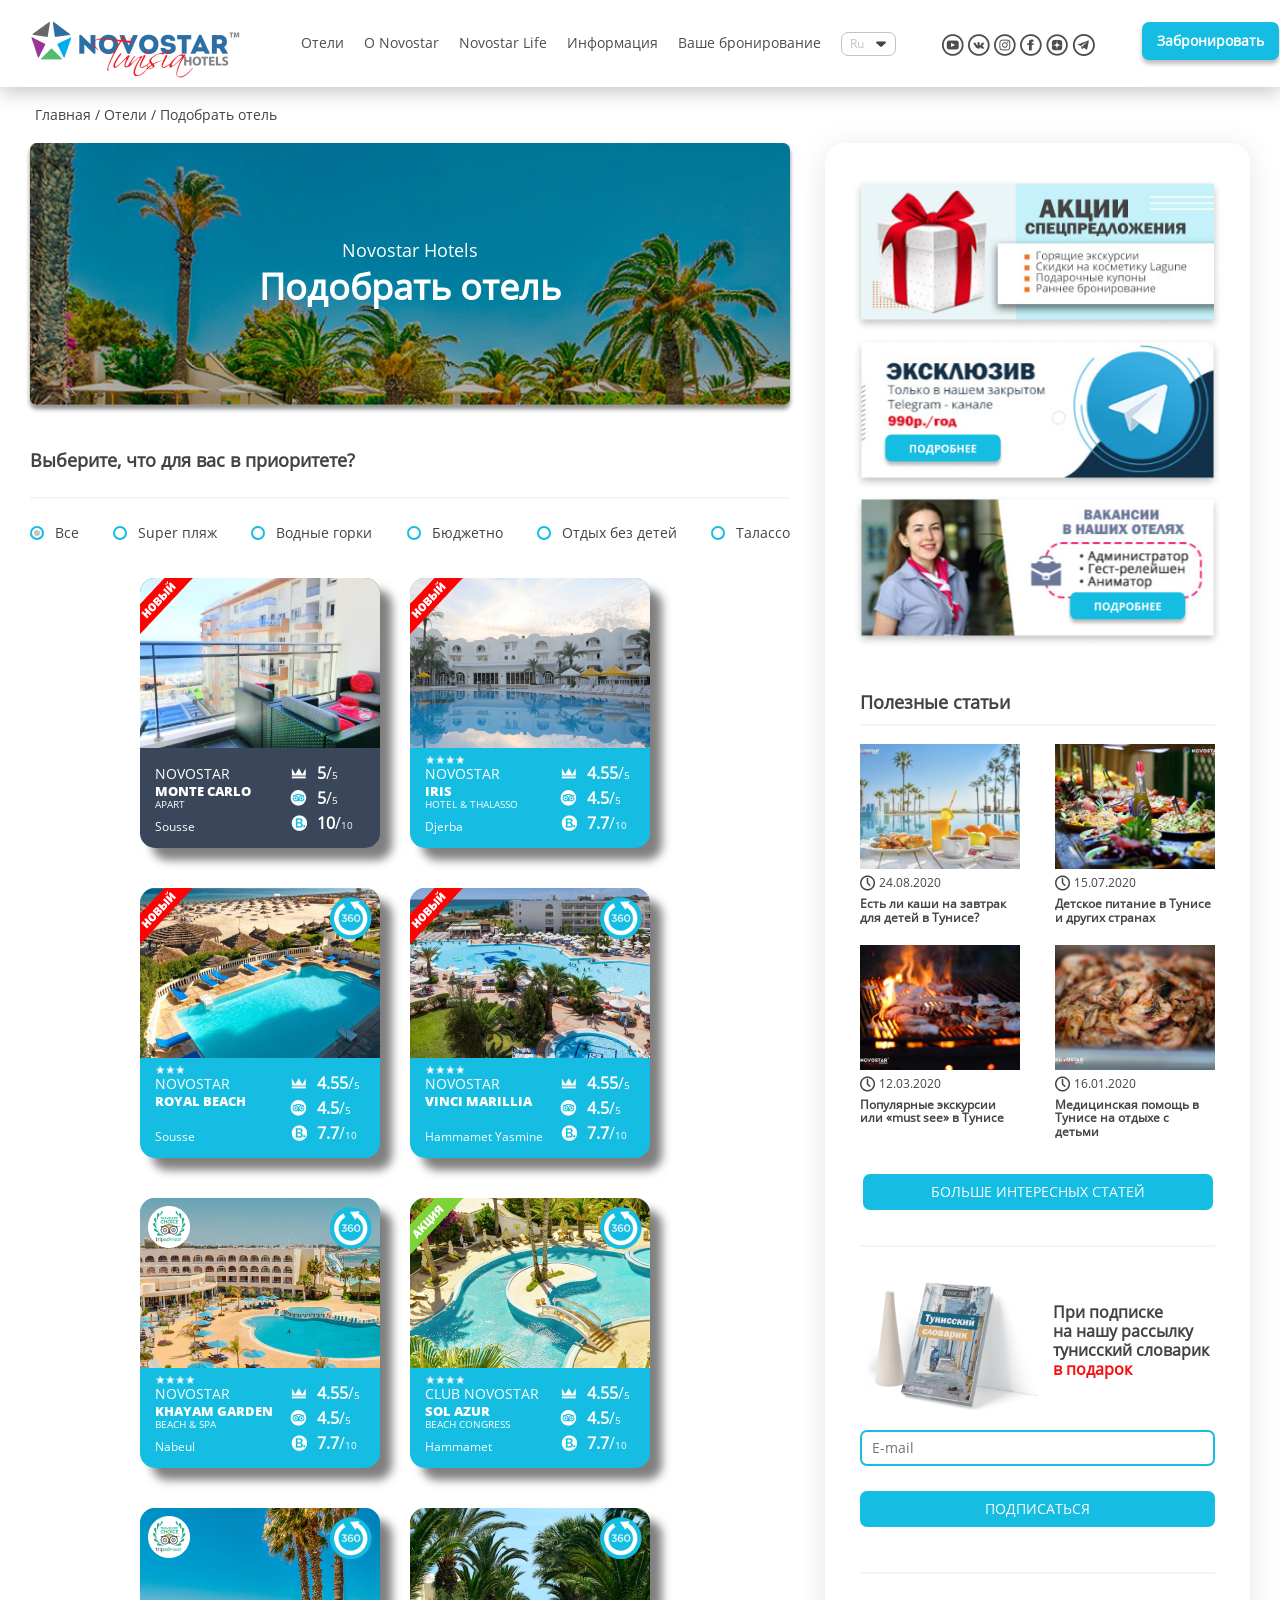
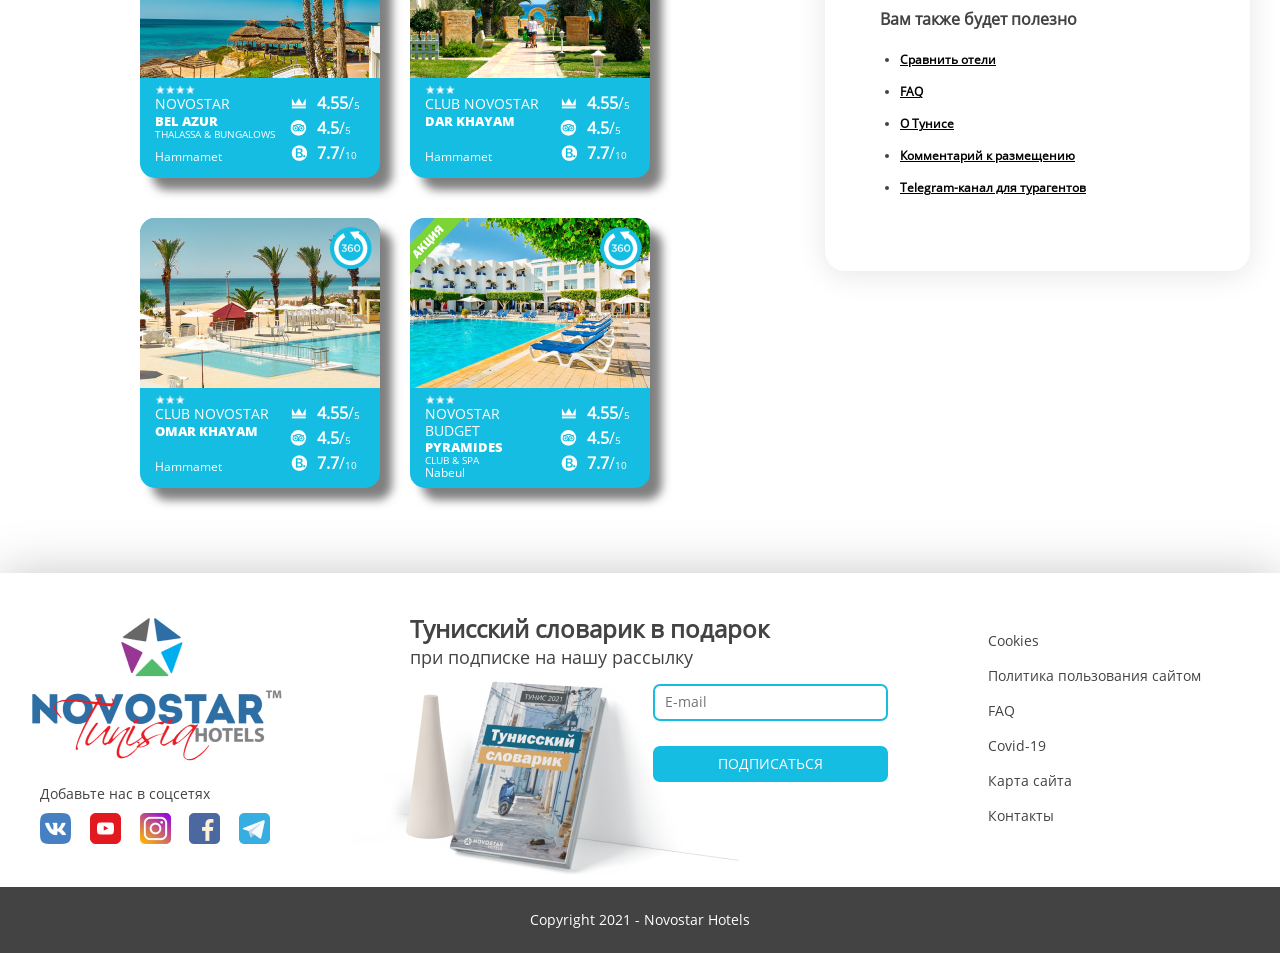
<file: find-hotel.html>
<!DOCTYPE html>
<html lang="ru">
<head>
	<meta http-equiv="X-UA-Compatible" content="IE=edge">
	<meta name="viewport" content="width=device-width, initial-scale=1">
	<meta charset="UTF-8">
	<title>Novostar Hotels</title>
	<meta name="description" content="">
	<meta name="keywords" content="">
	<meta property="og:title" content="">
 	<meta property="og:description" content="">
	<meta property="og:image" content="">
	<link href="img/favicon.png" rel="shortcut icon" type="image/x-icon" />
	<link href="css/normalize.css" rel="stylesheet" type="text/css">
    <link href="css/slick.css" rel="stylesheet" type="text/css">
    <link href="css/slick-theme.css" rel="stylesheet" type="text/css">
    <link href="css/aos.css" rel="stylesheet" type="text/css">
	<link href="css/style.css" rel="stylesheet" type="text/css">
</head>
<body>

	<div class="content-wrap">

		<header>
			<div class="container">
				<a href="/"><img src="img/logo.png" alt="" class="top-logo"></a>
				<nav class="navbar">
					<input type="image" src="img/burger.png" alt="" class="navbar-toggler">
					<div class="navbar-nav">
						<div class="mob-logo">
							<img src="img/logo-mobile.png" alt="">
							<input type="image" src="img/close.png" alt="" class="close-btn">
						</div>
						<div class="mob-menu-title">Меню</div>
						<ul class="nav-links">
							<li class="dropdown-item">
								<a href="#" class="nav-link hotels">Отели</a>
								<ul class="dropdown-menu">
									<li><a href="#">Novostar Houda Golf Beach & Aquapark 3*</a></li>
									<li><a href="#">Novostar Royal Beach 3*</a></li>
									<li><a href="#">Novostar Iris Hotel & Thalasso 4*</a></li>
									<li><a href="#">Novostar Vincci Marillia 4*</a></li>
									<li><a href="#">Novostar Bel Azur Thalassa & Bungalows 4*</a></li>
									<li><a href="#">Club Novostar Sol Azur Beach Congress 4*</a></li>
									<li><a href="#">Novostar Khayam Garden Beach & Spa 4*</a></li>
									<li><a href="#">Club Novostar Omar Khayam Resort & Aqua Park 3*</a></li>
									<li><a href="#">Club Novostar Dar Khayam Hotels 3*</a></li>
									<li><a href="#">Novostar Budget Pyramides Club & Spa 3*</a></li>
								</ul>
							</li>
							<li><a href="#" class="nav-link about-novostar">О Novostar</a></li>
							<li><a href="#" class="nav-link novostar-life">Novostar Life</a></li>
							<li><a href="#" class="nav-link info">Информация</a></li>
							<li><a href="#" class="nav-link your-booking">Ваше бронирование</a></li>
							<li><a href="#" class="nav-link akcii">Акции и спецпредложения</a></li>
						</ul>
						<select class="lang-select">
							<option value="ru">Ru</option>
							<option value="en">En</option>
						</select>
						<ul class="soc-icons">
							<li><a href="#" class="mob-ru">Ru</a></li>
							<li><a href="#" class="mob-en">En</a></li>
							<li><a href="#" class="soc-icon yt" target="_blank"></a></li>
							<li><a href="#" class="soc-icon vk" target="_blank"></a></li>
							<li><a href="#" class="soc-icon inst" target="_blank"></a></li>
							<li><a href="#" class="soc-icon fb" target="_blank"></a></li>
							<li><a href="#" class="soc-icon zen" target="_blank"></a></li>
							<li><a href="#" class="soc-icon tg" target="_blank"></a></li>
						</ul>
						<button class="nav-booking">Забронировать</button>
					</div>
				</nav>
			</div>
		</header>

			<div class="container">
				<div class="breadcrumbs">
					Главная / Отели / Подобрать отель
				</div>
				<div class="find-hotel-content-wrap">
					<div class="find-hotel-content">

						<div class="find-hotel-title">
							<span>Novostar Hotels</span>
							<h1>Подобрать отель</h1>
						</div>
						
						<h3 class="find-hotel-subtitle">Выберите, что для вас в приоритете?</h3>

						<input type="radio" id="find-hotel-all" name="find-hotel-radio" checked>
						<input type="radio" id="super-beach" name="find-hotel-radio">
						<input type="radio" id="vodnye-gorki" name="find-hotel-radio">
						<input type="radio" id="budzhetno" name="find-hotel-radio">
						<input type="radio" id="bez-detey" name="find-hotel-radio">
						<input type="radio" id="thalasso-filtr" name="find-hotel-radio">

						<div class="find-hotel-filtr">
							<label for="find-hotel-all">Все</label>
							<label for="super-beach">Super пляж</label>
							<label for="vodnye-gorki">Водные горки</label>
							<label for="budzhetno">Бюджетно</label>
							<label for="bez-detey">Отдых без детей</label>
							<label for="thalasso-filtr">Талассо</label>
						</div>

						<div class="find-hotel-cards">
							<div class="hotel-item super-beach budzhetno">
								<a href="#" class="hotel-card new monte-carlo">
									<div class="hotel-card-pic"><img src="img/monte-carlo.jpg" alt=""></div>
									<div class="hotel-card-content">
										<div class="hotel-card-text">
											<div class="hotel-star">
												<img src="img/star.png" alt="">
												<img src="img/star.png" alt="">
												<img src="img/star.png" alt="">
											</div>
											<div class="hotel-novostar">NOVOSTAR</div>
											<div class="hotel-name">MONTE CARLO</div>
											<div class="hotel-spec">APART</div>
											<div class="hotel-place">Sousse</div>
										</div>
										<div class="hotel-card-rating">
											<table class="rating-table">
												<tr>
													<td><img src="img/tophotels.png" alt=""></td>
													<td><b>5</b>/<small>5</small></td>
												</tr>
												<tr>
													<td><img src="img/tripadviser.png" alt=""></td>
													<td><b>5</b>/<small>5</small></td>
												</tr>
												<tr>
													<td><img src="img/booking2.png" alt=""></td>
													<td><b>10</b>/<small>10</small></td>
												</tr>
											</table>
										</div>
									</div>
								</a>
							</div>
							<div class="hotel-item thalasso-filtr">
								<a href="#" class="hotel-card new iris">
									<div class="hotel-card-pic"><img src="img/iris.jpg" alt=""></div>
									<div class="hotel-card-content">
										<div class="hotel-card-text">
											<div class="hotel-star">
												<img src="img/star.png" alt="">
												<img src="img/star.png" alt="">
												<img src="img/star.png" alt="">
												<img src="img/star.png" alt="">
											</div>
											<div class="hotel-novostar">NOVOSTAR</div>
											<div class="hotel-name">IRIS</div>
											<div class="hotel-spec">HOTEL & THALASSO</div>
											<div class="hotel-place">Djerba</div>
										</div>
										<div class="hotel-card-rating">
											<table class="rating-table">
												<tr>
													<td><img src="img/tophotels.png" alt=""></td>
													<td><b>4.55</b>/<small>5</small></td>
												</tr>
												<tr>
													<td><img src="img/tripadviser.png" alt=""></td>
													<td><b>4.5</b>/<small>5</small></td>
												</tr>
												<tr>
													<td><img src="img/booking2.png" alt=""></td>
													<td><b>7.7</b>/<small>10</small></td>
												</tr>
											</table>
										</div>
									</div>
								</a>
							</div>
							<div class="hotel-item super-beach budzhetno">
								<a href="#" class="hotel-card new tour360 royal-beach">
									<div class="hotel-card-pic"><img src="img/royal.jpg" alt=""></div>
									<div class="hotel-card-content">
										<div class="hotel-card-text">
											<div class="hotel-star">
												<img src="img/star.png" alt="">
												<img src="img/star.png" alt="">
												<img src="img/star.png" alt="">
											</div>
											<div class="hotel-novostar">NOVOSTAR</div>
											<div class="hotel-name">ROYAL BEACH</div>
											<div class="hotel-spec"></div>
											<div class="hotel-place">Sousse</div>
										</div>
										<div class="hotel-card-rating">
											<table class="rating-table">
												<tr>
													<td><img src="img/tophotels.png" alt=""></td>
													<td><b>4.55</b>/<small>5</small></td>
												</tr>
												<tr>
													<td><img src="img/tripadviser.png" alt=""></td>
													<td><b>4.5</b>/<small>5</small></td>
												</tr>
												<tr>
													<td><img src="img/booking2.png" alt=""></td>
													<td><b>7.7</b>/<small>10</small></td>
												</tr>
											</table>
										</div>
									</div>
								</a>
							</div>
							<div class="hotel-item super-beach bez-detey">
								<a href="#" class="hotel-card new tour360 marillia">
									<div class="hotel-card-pic"><img src="img/marillia.jpg" alt=""></div>
									<div class="hotel-card-content">
										<div class="hotel-card-text">
											<div class="hotel-star">
												<img src="img/star.png" alt="">
												<img src="img/star.png" alt="">
												<img src="img/star.png" alt="">
												<img src="img/star.png" alt="">
											</div>
											<div class="hotel-novostar">NOVOSTAR</div>
											<div class="hotel-name">VINCI MARILLIA</div>
											<div class="hotel-spec"></div>
											<div class="hotel-place">Hammamet Yasmine</div>
										</div>
										<div class="hotel-card-rating">
											<table class="rating-table">
												<tr>
													<td><img src="img/tophotels.png" alt=""></td>
													<td><b>4.55</b>/<small>5</small></td>
												</tr>
												<tr>
													<td><img src="img/tripadviser.png" alt=""></td>
													<td><b>4.5</b>/<small>5</small></td>
												</tr>
												<tr>
													<td><img src="img/booking2.png" alt=""></td>
													<td><b>7.7</b>/<small>10</small></td>
												</tr>
											</table>
										</div>
									</div>
								</a>
							</div>
							<div class="hotel-item vodnye-gorki">
								<a href="#" class="hotel-card trip tour360 garden">
									<div class="hotel-card-pic"><img src="img/garden.jpg" alt=""></div>
									<div class="hotel-card-content">
										<div class="hotel-card-text">
											<div class="hotel-star">
												<img src="img/star.png" alt="">
												<img src="img/star.png" alt="">
												<img src="img/star.png" alt="">
												<img src="img/star.png" alt="">
											</div>
											<div class="hotel-novostar">NOVOSTAR</div>
											<div class="hotel-name">KHAYAM GARDEN</div>
											<div class="hotel-spec">BEACH & SPA</div>
											<div class="hotel-place">Nabeul</div>
										</div>
										<div class="hotel-card-rating">
											<table class="rating-table">
												<tr>
													<td><img src="img/tophotels.png" alt=""></td>
													<td><b>4.55</b>/<small>5</small></td>
												</tr>
												<tr>
													<td><img src="img/tripadviser.png" alt=""></td>
													<td><b>4.5</b>/<small>5</small></td>
												</tr>
												<tr>
													<td><img src="img/booking2.png" alt=""></td>
													<td><b>7.7</b>/<small>10</small></td>
												</tr>
											</table>
										</div>
									</div>
								</a>
							</div>
							<div class="hotel-item super-beach thalasso-filtr">
								<a href="#" class="hotel-card akc tour360 sol-azur">
									<div class="hotel-card-pic"><img src="img/sol.jpg" alt=""></div>
									<div class="hotel-card-content">
										<div class="hotel-card-text">
											<div class="hotel-star">
												<img src="img/star.png" alt="">
												<img src="img/star.png" alt="">
												<img src="img/star.png" alt="">
												<img src="img/star.png" alt="">
											</div>
											<div class="hotel-novostar">CLUB NOVOSTAR</div>
											<div class="hotel-name">SOL AZUR</div>
											<div class="hotel-spec">BEACH CONGRESS</div>
											<div class="hotel-place">Hammamet</div>
										</div>
										<div class="hotel-card-rating">
											<table class="rating-table">
												<tr>
													<td><img src="img/tophotels.png" alt=""></td>
													<td><b>4.55</b>/<small>5</small></td>
												</tr>
												<tr>
													<td><img src="img/tripadviser.png" alt=""></td>
													<td><b>4.5</b>/<small>5</small></td>
												</tr>
												<tr>
													<td><img src="img/booking2.png" alt=""></td>
													<td><b>7.7</b>/<small>10</small></td>
												</tr>
											</table>
										</div>
									</div>
								</a>
							</div>
							<div class="hotel-item super-beach bez-detey thalasso-filtr">
								<a href="#" class="hotel-card trip tour360 bel-azur">
									<div class="hotel-card-pic"><img src="img/bel.jpg" alt=""></div>
									<div class="hotel-card-content">
										<div class="hotel-card-text">
											<div class="hotel-star">
												<img src="img/star.png" alt="">
												<img src="img/star.png" alt="">
												<img src="img/star.png" alt="">
												<img src="img/star.png" alt="">
											</div>
											<div class="hotel-novostar">NOVOSTAR</div>
											<div class="hotel-name">BEL AZUR</div>
											<div class="hotel-spec">THALASSA & BUNGALOWS</div>
											<div class="hotel-place">Hammamet</div>
										</div>
										<div class="hotel-card-rating">
											<table class="rating-table">
												<tr>
													<td><img src="img/tophotels.png" alt=""></td>
													<td><b>4.55</b>/<small>5</small></td>
												</tr>
												<tr>
													<td><img src="img/tripadviser.png" alt=""></td>
													<td><b>4.5</b>/<small>5</small></td>
												</tr>
												<tr>
													<td><img src="img/booking2.png" alt=""></td>
													<td><b>7.7</b>/<small>10</small></td>
												</tr>
											</table>
										</div>
									</div>
								</a>
							</div>
							<div class="hotel-item super-beach vodnye-gorki">
								<a href="#" class="hotel-card tour360 dar-khayam">
									<div class="hotel-card-pic"><img src="img/dar.jpg" alt=""></div>
									<div class="hotel-card-content">
										<div class="hotel-card-text">
											<div class="hotel-star">
												<img src="img/star.png" alt="">
												<img src="img/star.png" alt="">
												<img src="img/star.png" alt="">
											</div>
											<div class="hotel-novostar">CLUB NOVOSTAR</div>
											<div class="hotel-name">DAR KHAYAM</div>
											<div class="hotel-spec"></div>
											<div class="hotel-place">Hammamet</div>
										</div>
										<div class="hotel-card-rating">
											<table class="rating-table">
												<tr>
													<td><img src="img/tophotels.png" alt=""></td>
													<td><b>4.55</b>/<small>5</small></td>
												</tr>
												<tr>
													<td><img src="img/tripadviser.png" alt=""></td>
													<td><b>4.5</b>/<small>5</small></td>
												</tr>
												<tr>
													<td><img src="img/booking2.png" alt=""></td>
													<td><b>7.7</b>/<small>10</small></td>
												</tr>
											</table>
										</div>
									</div>
								</a>
							</div>
							<div class="hotel-item super-beach vodnye-gorki">
								<a href="#" class="hotel-card tour360 omar-khayam">
									<div class="hotel-card-pic"><img src="img/omar.jpg" alt=""></div>
									<div class="hotel-card-content">
										<div class="hotel-card-text">
											<div class="hotel-star">
												<img src="img/star.png" alt="">
												<img src="img/star.png" alt="">
												<img src="img/star.png" alt="">
											</div>
											<div class="hotel-novostar">CLUB NOVOSTAR</div>
											<div class="hotel-name">OMAR KHAYAM</div>
											<div class="hotel-spec"></div>
											<div class="hotel-place">Hammamet</div>
										</div>
										<div class="hotel-card-rating">
											<table class="rating-table">
												<tr>
													<td><img src="img/tophotels.png" alt=""></td>
													<td><b>4.55</b>/<small>5</small></td>
												</tr>
												<tr>
													<td><img src="img/tripadviser.png" alt=""></td>
													<td><b>4.5</b>/<small>5</small></td>
												</tr>
												<tr>
													<td><img src="img/booking2.png" alt=""></td>
													<td><b>7.7</b>/<small>10</small></td>
												</tr>
											</table>
										</div>
									</div>
								</a>
							</div>
							<div class="hotel-item budzhetno">
								<a href="#" class="hotel-card akc tour360 pyramides">
									<div class="hotel-card-pic"><img src="img/pyramides.jpg" alt=""></div>
									<div class="hotel-card-content">
										<div class="hotel-card-text">
											<div class="hotel-star">
												<img src="img/star.png" alt="">
												<img src="img/star.png" alt="">
												<img src="img/star.png" alt="">
											</div>
											<div class="hotel-novostar">NOVOSTAR BUDGET</div>
											<div class="hotel-name">PYRAMIDES</div>
											<div class="hotel-spec">CLUB & SPA</div>
											<div class="hotel-place">Nabeul</div>
										</div>
										<div class="hotel-card-rating">
											<table class="rating-table">
												<tr>
													<td><img src="img/tophotels.png" alt=""></td>
													<td><b>4.55</b>/<small>5</small></td>
												</tr>
												<tr>
													<td><img src="img/tripadviser.png" alt=""></td>
													<td><b>4.5</b>/<small>5</small></td>
												</tr>
												<tr>
													<td><img src="img/booking2.png" alt=""></td>
													<td><b>7.7</b>/<small>10</small></td>
												</tr>
											</table>
										</div>
									</div>
								</a>
							</div>
						</div>

					</div><!-- end .find-hotel-content -->
					<aside class="find-hotel-aside">
						<div class="find-hotel-aside-wrap hotel-shadow-block">

							<div class="find-hotel-aside-banners">
								<a href="#"><img src="img/banner-2.png" alt=""></a>
								<a href="#"><img src="img/banner-3.png" alt=""></a>
								<a href="#"><img src="img/banner-1.png" alt=""></a>
							</div>

							<div class="find-hotel-aside-news">
								<h3>Полезные статьи</h3>
								<div class="find-hotel-aside-news-item">
									<div class="find-hotel-aside-news-pic"></div>
									<span class="find-hotel-aside-news-date"><img src="img/news-clock-dark.png" alt="">&nbsp;24.08.2020</span>
									<h4 class="find-hotel-aside-news-title"><a href="#">Есть ли каши на завтрак для детей в Тунисе?</a></h4>
								</div>
								<div class="find-hotel-aside-news-item">
									<div class="find-hotel-aside-news-pic"></div>
									<span class="find-hotel-aside-news-date"><img src="img/news-clock-dark.png" alt="">&nbsp;15.07.2020</span>
									<h4 class="find-hotel-aside-news-title"><a href="#">Детское питание в Тунисе и других странах</a></h4>
								</div>
								<div class="find-hotel-aside-news-item">
									<div class="find-hotel-aside-news-pic"></div>
									<span class="find-hotel-aside-news-date"><img src="img/news-clock-dark.png" alt="">&nbsp;12.03.2020</span>
									<h4 class="find-hotel-aside-news-title"><a href="#">Популярные экскурсии или «must see» в Тунисе</a></h4>
								</div>
								<div class="find-hotel-aside-news-item">
									<div class="find-hotel-aside-news-pic"></div>
									<span class="find-hotel-aside-news-date"><img src="img/news-clock-dark.png" alt="">&nbsp;16.01.2020</span>
									<h4 class="find-hotel-aside-news-title"><a href="#">Медицинская помощь в Тунисе на отдыхе с детьми</a></h4>
								</div>
								<div class="find-hotel-aside-news-more-wrap">
									<a href="#" class="find-hotel-aside-news-more">БОЛЬШЕ ИНТЕРЕСНЫХ СТАТЕЙ</a>
								</div>
							</div>

							<div class="find-hotel-aside-podpiska">
								<div class="hotel-aside-podpiska-pic">
									<img src="img/hotel/tun-slov.png" alt="">
								</div>
								<div class="hotel-aside-podpiska-text">
									<p>При подписке на&nbsp;нашу рассылку тунисский словарик <span>в&nbsp;подарок</span></p>
								</div>
								<form action="" class="hotel-aside-podpiska-form">
									<input type="email" name="mail" placeholder="E-mail">
									<button type="submit" name="submit">ПОДПИСАТЬСЯ</button>
								</form>
							</div>

							<div class="hotel-aside-interes find-hotel-aside-interes">
								<h3>Вам также будет полезно</h3>
								<ul>
									<li><a href="#">Сравнить отели</a></li>
									<li><a href="#">FAQ</a></li>
									<li><a href="#">О Тунисе</a></li>
									<li><a href="#">Комментарий к размещению</a></li>
									<li><a href="#">Telegram-канал для турагентов</a></li>
								</ul>
							</div>

						</div><!-- end .get-hotel-aside-wrap -->
					</aside>
				</div><!-- end .get-hotel-content-wrap -->

			</div><!-- end .container -->

		<footer>
			<div class="container">
				<div class="foot-logo-icons">
					<img src="img/foot-logo.png" alt="" class="foot-logo">
					<div class="foot-icons">
						<p>Добавьте нас в соцсетях</p>
						<a href="#"><img src="img/foot-vk.png" alt=""></a>
						<a href="#"><img src="img/foot-yt.png" alt=""></a>
						<a href="#"><img src="img/foot-inst.png" alt=""></a>
						<a href="#"><img src="img/foot-fb.png" alt=""></a>
						<a href="#"><img src="img/foot-tg.png" alt=""></a>
					</div>
				</div>
				<div class="foot-podpiska">
					<h3 class="foot-podpiska-title">Тунисский словарик в подарок</h3>
					<p class="foot-podpiska-subtitle">при подписке на нашу рассылку</p>
					<div class="foot-podpiska-pic"><img src="img/tun-slov2.png" alt=""></div>
					<form action="" class="foot-podpiska-form">
						<input type="email" name="mail" placeholder="E-mail">
						<button type="submit" name="submit">ПОДПИСАТЬСЯ</button>
					</form>
				</div>
				<div class="foot-menu">
					<ul>
						<li><a href="#">Cookies</a></li>
						<li><a href="#">Политика пользования сайтом</a></li>
						<li><a href="#">FAQ</a></li>
						<li><a href="#">Covid-19</a></li>
						<li><a href="#">Карта сайта</a></li>
						<li><a href="#">Контакты</a></li>
					</ul>
				</div>
			</div>
			<div class="copy">
				Copyright 2021 - Novostar Hotels
			</div>
		</footer>
	</div><!-- end .content-wrap -->
	<script src="js/jquery-3.6.0.min.js"></script>
    <script src="js/slick.min.js"></script>
    <script src="js/aos.js"></script>
	<script src="js/scripts.js"></script>
</body>
</html>
</file>
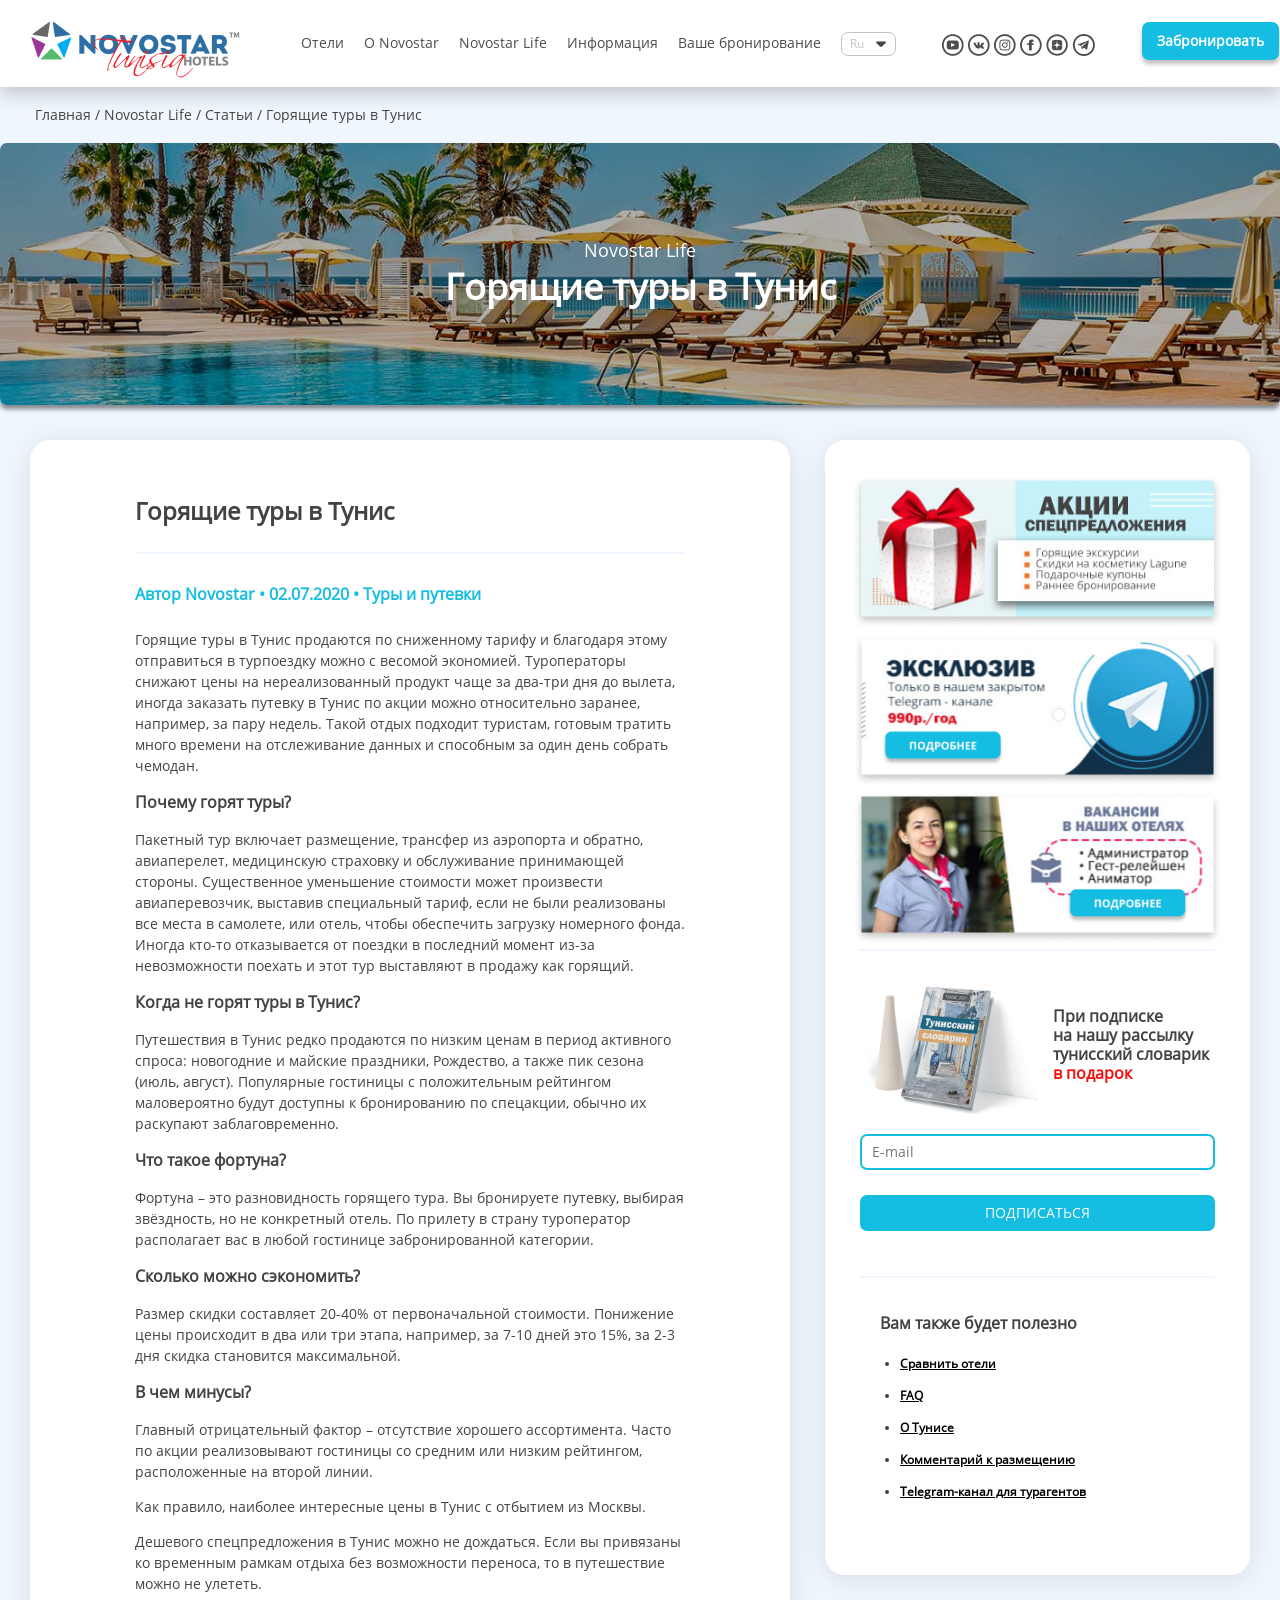
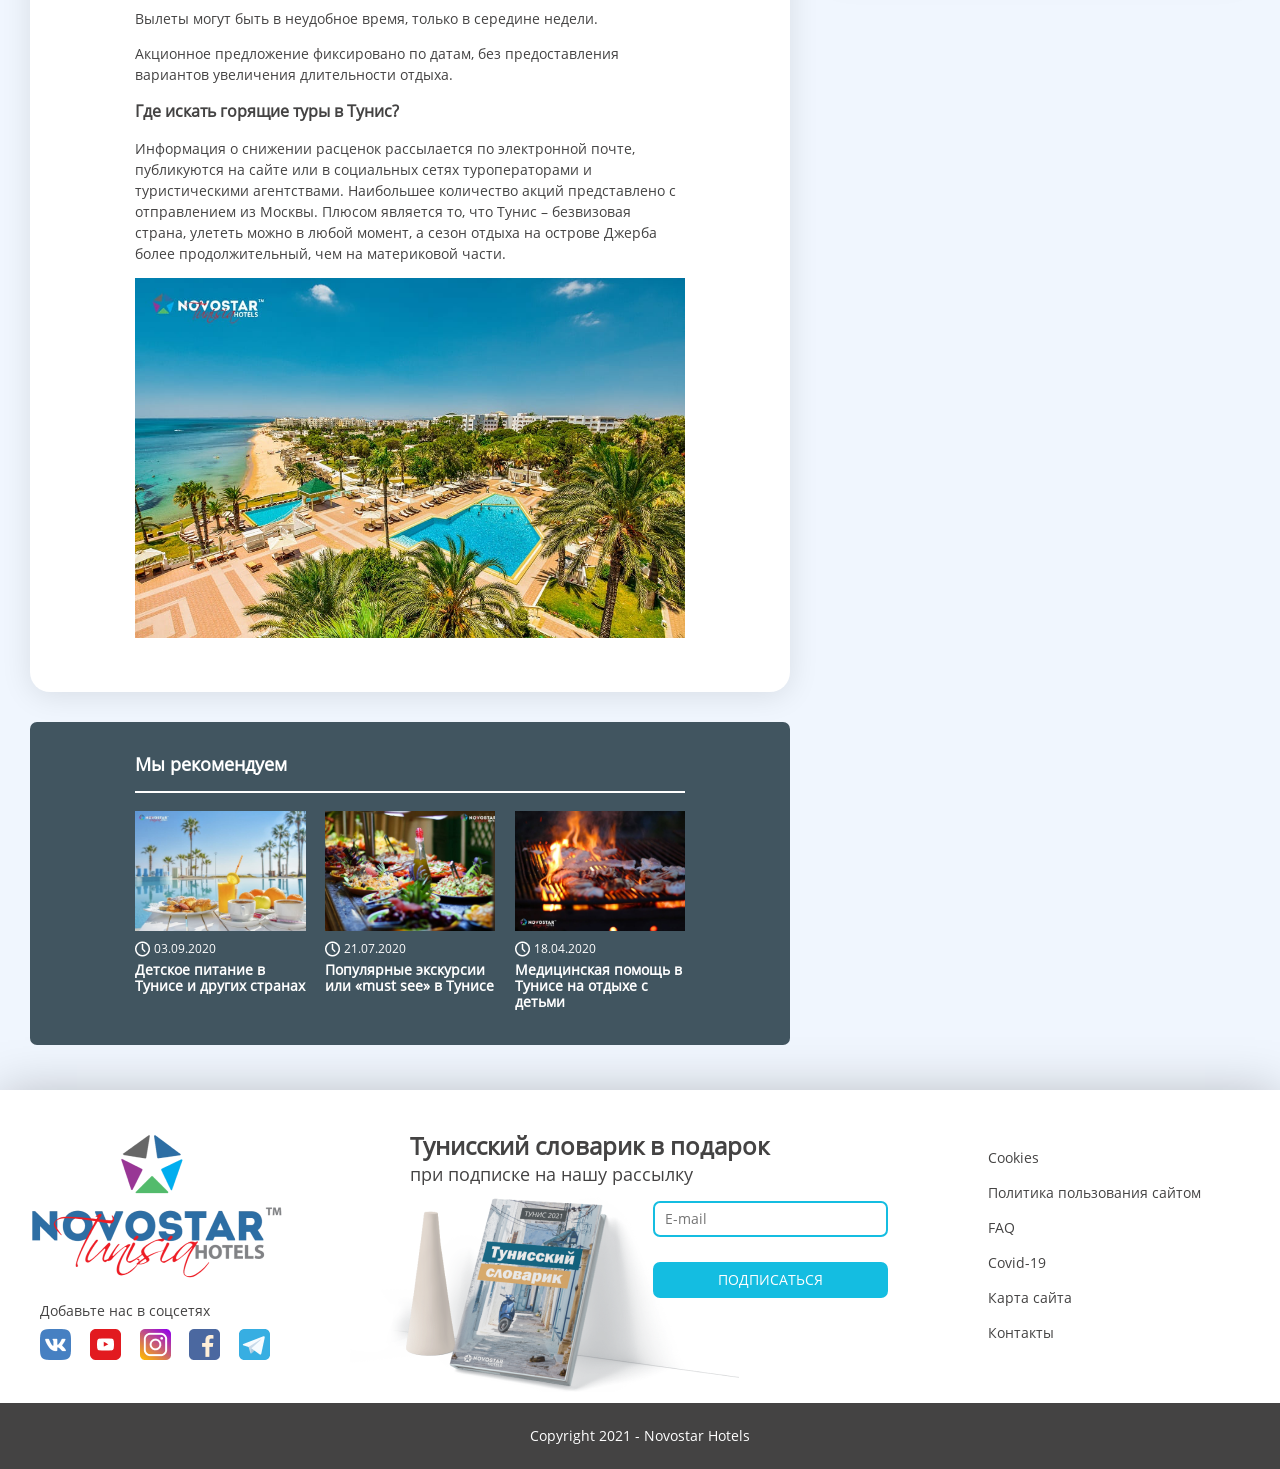
<file: novostar-life-single.html>
<!DOCTYPE html>
<html lang="ru">
<head>
	<meta http-equiv="X-UA-Compatible" content="IE=edge">
	<meta name="viewport" content="width=device-width, initial-scale=1">
	<meta charset="UTF-8">
	<title>Novostar Hotels</title>
	<meta name="description" content="">
	<meta name="keywords" content="">
	<meta property="og:title" content="">
 	<meta property="og:description" content="">
	<meta property="og:image" content="">
	<link href="img/favicon.png" rel="shortcut icon" type="image/x-icon" />
	<link href="css/normalize.css" rel="stylesheet" type="text/css">
    <link href="css/slick.css" rel="stylesheet" type="text/css">
    <link href="css/slick-theme.css" rel="stylesheet" type="text/css">
    <link href="css/aos.css" rel="stylesheet" type="text/css">
	<link href="css/style.css" rel="stylesheet" type="text/css">
</head>
<body>

	<div class="content-wrap">

		<header>
			<div class="container">
				<a href="/"><img src="img/logo.png" alt="" class="top-logo"></a>
				<nav class="navbar">
					<input type="image" src="img/burger.png" alt="" class="navbar-toggler">
					<div class="navbar-nav">
						<div class="mob-logo">
							<img src="img/logo-mobile.png" alt="">
							<input type="image" src="img/close.png" alt="" class="close-btn">
						</div>
						<div class="mob-menu-title">Меню</div>
						<ul class="nav-links">
							<li class="dropdown-item">
								<a href="#" class="nav-link hotels">Отели</a>
								<ul class="dropdown-menu">
									<li><a href="#">Novostar Houda Golf Beach & Aquapark 3*</a></li>
									<li><a href="#">Novostar Royal Beach 3*</a></li>
									<li><a href="#">Novostar Iris Hotel & Thalasso 4*</a></li>
									<li><a href="#">Novostar Vincci Marillia 4*</a></li>
									<li><a href="#">Novostar Bel Azur Thalassa & Bungalows 4*</a></li>
									<li><a href="#">Club Novostar Sol Azur Beach Congress 4*</a></li>
									<li><a href="#">Novostar Khayam Garden Beach & Spa 4*</a></li>
									<li><a href="#">Club Novostar Omar Khayam Resort & Aqua Park 3*</a></li>
									<li><a href="#">Club Novostar Dar Khayam Hotels 3*</a></li>
									<li><a href="#">Novostar Budget Pyramides Club & Spa 3*</a></li>
								</ul>
							</li>
							<li><a href="#" class="nav-link about-novostar">О Novostar</a></li>
							<li><a href="#" class="nav-link novostar-life">Novostar Life</a></li>
							<li><a href="#" class="nav-link info">Информация</a></li>
							<li><a href="#" class="nav-link your-booking">Ваше бронирование</a></li>
							<li><a href="#" class="nav-link akcii">Акции и спецпредложения</a></li>
						</ul>
						<select class="lang-select">
							<option value="ru">Ru</option>
							<option value="en">En</option>
						</select>
						<ul class="soc-icons">
							<li><a href="#" class="mob-ru">Ru</a></li>
							<li><a href="#" class="mob-en">En</a></li>
							<li><a href="#" class="soc-icon yt" target="_blank"></a></li>
							<li><a href="#" class="soc-icon vk" target="_blank"></a></li>
							<li><a href="#" class="soc-icon inst" target="_blank"></a></li>
							<li><a href="#" class="soc-icon fb" target="_blank"></a></li>
							<li><a href="#" class="soc-icon zen" target="_blank"></a></li>
							<li><a href="#" class="soc-icon tg" target="_blank"></a></li>
						</ul>
						<button class="nav-booking">Забронировать</button>
					</div>
				</nav>
			</div>
		</header>

		<div class="novostar-life-single-page">
			<div class="container">
				<div class="breadcrumbs">
					Главная / Novostar Life / Статьи / Горящие туры в Тунис
				</div>

				<div class="novostar-life-single-title">
					<span>Novostar Life</span>
					<h1>Горящие туры в Тунис</h1>
				</div>

				<div class="find-hotel-content-wrap">
					<div class="find-hotel-content">
						<div class="hotel-shadow-block novostar-life-single-content">
							<h2>Горящие туры в Тунис</h2>
							<div class="novostar-life-single-info">
								Автор <span class="novostar-life-single-author">Novostar</span>  •  <span class="novostar-life-single-date">02.07.2020</span>  •  <span class="novostar-life-single-cat">Туры и путевки</span>
							</div>
							<p>Горящие туры в Тунис продаются по сниженному тарифу и благодаря этому отправиться в турпоездку можно с весомой экономией. Туроператоры снижают цены на нереализованный продукт чаще за два-три дня до вылета, иногда заказать путевку в Тунис по акции можно относительно заранее, например, за пару недель. Такой отдых подходит туристам, готовым тратить много времени на отслеживание данных и способным за один день собрать чемодан.</p>

							<h3>Почему горят туры?</h3>

							<p>Пакетный тур включает размещение, трансфер из аэропорта и обратно, авиаперелет, медицинскую страховку и обслуживание принимающей стороны. Существенное уменьшение стоимости может произвести авиаперевозчик, выставив специальный тариф, если не были реализованы все места в самолете, или отель, чтобы обеспечить загрузку номерного фонда. Иногда кто-то отказывается от поездки в последний момент из-за невозможности поехать и этот тур выставляют в продажу как горящий.</p>

							<h3>Когда не горят туры в Тунис?</h3>

							<p>Путешествия в Тунис редко продаются по низким ценам в период активного спроса: новогодние и майские праздники, Рождество, а также пик сезона (июль, август). Популярные гостиницы с положительным рейтингом маловероятно будут доступны к бронированию по спецакции, обычно их раскупают заблаговременно.</p>

							<h3>Что такое фортуна?</h3>

							<p>Фортуна – это разновидность горящего тура. Вы бронируете путевку, выбирая звёздность, но не конкретный отель. По прилету в страну туроператор располагает вас в любой гостинице забронированной категории.</p>

							<h3>Сколько можно сэкономить?</h3>

							<p>Размер скидки составляет 20-40% от первоначальной стоимости. Понижение цены происходит в два или три этапа, например, за 7-10 дней это 15%, за 2-3 дня скидка становится максимальной.</p>

							<h3>В чем минусы?</h3>

							<p>Главный отрицательный фактор – отсутствие хорошего ассортимента. Часто по акции реализовывают гостиницы со средним или низким рейтингом, расположенные на второй линии.</p>

							<p>Как правило, наиболее интересные цены в Тунис с отбытием из Москвы.</p>

							<p>Дешевого спецпредложения в Тунис можно не дождаться. Если вы привязаны ко временным рамкам отдыха без возможности переноса, то в путешествие можно не улететь.</p>

							<p>Вылеты могут быть в неудобное время, только в середине недели.</p>

							<p>Акционное предложение фиксировано по датам, без предоставления вариантов увеличения длительности отдыха.</p>

							<h3>Где искать горящие туры в Тунис?</h3>

							<p>Информация о снижении расценок рассылается по электронной почте, публикуются на сайте или в социальных сетях туроператорами и туристическими агентствами. Наибольшее количество акций представлено с отправлением из Москвы. Плюсом является то, что Тунис – безвизовая страна, улететь можно в любой момент, а сезон отдыха на острове Джерба более продолжительный, чем на материковой части.</p>

							<p><img src="img/photo/see/2.jpg" alt=""></p>
						</div>

						<div class="novostar-life-single-recommend">
							<h3>Мы рекомендуем</h3>
							<div class="pop-news">
								<div class="pop-news-pic"></div>
								<span class="pop-news-date"><img src="img/news-clock-white.png" alt="">&nbsp;03.09.2020</span>
								<h4 class="pop-news-title"><a href="#">Детское питание в Тунисе и других странах</a></h4>
							</div>
							<div class="pop-news">
								<div class="pop-news-pic"></div>
								<span class="pop-news-date"><img src="img/news-clock-white.png" alt="">&nbsp;21.07.2020</span>
								<h4 class="pop-news-title"><a href="#">Популярные экскурсии или «must see» в Тунисе</a></h4>
							</div>
							<div class="pop-news">
								<div class="pop-news-pic"></div>
								<span class="pop-news-date"><img src="img/news-clock-white.png" alt="">&nbsp;18.04.2020</span>
								<h4 class="pop-news-title"><a href="#">Медицинская помощь в Тунисе на отдыхе с детьми</a></h4>
							</div>
						</div>

					</div><!-- end .find-hotel-content -->

					<aside class="find-hotel-aside">
						<div class="find-hotel-aside-wrap hotel-shadow-block">

							<div class="find-hotel-aside-banners">
								<a href="#"><img src="img/banner-2.png" alt=""></a>
								<a href="#"><img src="img/banner-3.png" alt=""></a>
								<a href="#"><img src="img/banner-1.png" alt=""></a>
							</div>

							<div class="find-hotel-aside-podpiska">
								<div class="hotel-aside-podpiska-pic">
									<img src="img/hotel/tun-slov.png" alt="">
								</div>
								<div class="hotel-aside-podpiska-text">
									<p>При подписке на&nbsp;нашу рассылку тунисский словарик <span>в&nbsp;подарок</span></p>
								</div>
								<form action="" class="hotel-aside-podpiska-form">
									<input type="email" name="mail" placeholder="E-mail">
									<button type="submit" name="submit">ПОДПИСАТЬСЯ</button>
								</form>
							</div>

							<div class="hotel-aside-interes find-hotel-aside-interes">
								<h3>Вам также будет полезно</h3>
								<ul>
									<li><a href="#">Сравнить отели</a></li>
									<li><a href="#">FAQ</a></li>
									<li><a href="#">О Тунисе</a></li>
									<li><a href="#">Комментарий к размещению</a></li>
									<li><a href="#">Telegram-канал для турагентов</a></li>
								</ul>
							</div>

						</div><!-- end .get-hotel-aside-wrap -->
					</aside>
				</div><!-- end .get-hotel-content-wrap -->

			</div><!-- end .container -->
		</div>

		<footer>
			<div class="container">
				<div class="foot-logo-icons">
					<img src="img/foot-logo.png" alt="" class="foot-logo">
					<div class="foot-icons">
						<p>Добавьте нас в соцсетях</p>
						<a href="#"><img src="img/foot-vk.png" alt=""></a>
						<a href="#"><img src="img/foot-yt.png" alt=""></a>
						<a href="#"><img src="img/foot-inst.png" alt=""></a>
						<a href="#"><img src="img/foot-fb.png" alt=""></a>
						<a href="#"><img src="img/foot-tg.png" alt=""></a>
					</div>
				</div>
				<div class="foot-podpiska">
					<h3 class="foot-podpiska-title">Тунисский словарик в подарок</h3>
					<p class="foot-podpiska-subtitle">при подписке на нашу рассылку</p>
					<div class="foot-podpiska-pic"><img src="img/tun-slov2.png" alt=""></div>
					<form action="" class="foot-podpiska-form">
						<input type="email" name="mail" placeholder="E-mail">
						<button type="submit" name="submit">ПОДПИСАТЬСЯ</button>
					</form>
				</div>
				<div class="foot-menu">
					<ul>
						<li><a href="#">Cookies</a></li>
						<li><a href="#">Политика пользования сайтом</a></li>
						<li><a href="#">FAQ</a></li>
						<li><a href="#">Covid-19</a></li>
						<li><a href="#">Карта сайта</a></li>
						<li><a href="#">Контакты</a></li>
					</ul>
				</div>
			</div>
			<div class="copy">
				Copyright 2021 - Novostar Hotels
			</div>
		</footer>
	</div><!-- end .content-wrap -->
	<script src="js/jquery-3.6.0.min.js"></script>
    <script src="js/slick.min.js"></script>
    <script src="js/aos.js"></script>
	<script src="js/scripts.js"></script>
</body>
</html>
</file>
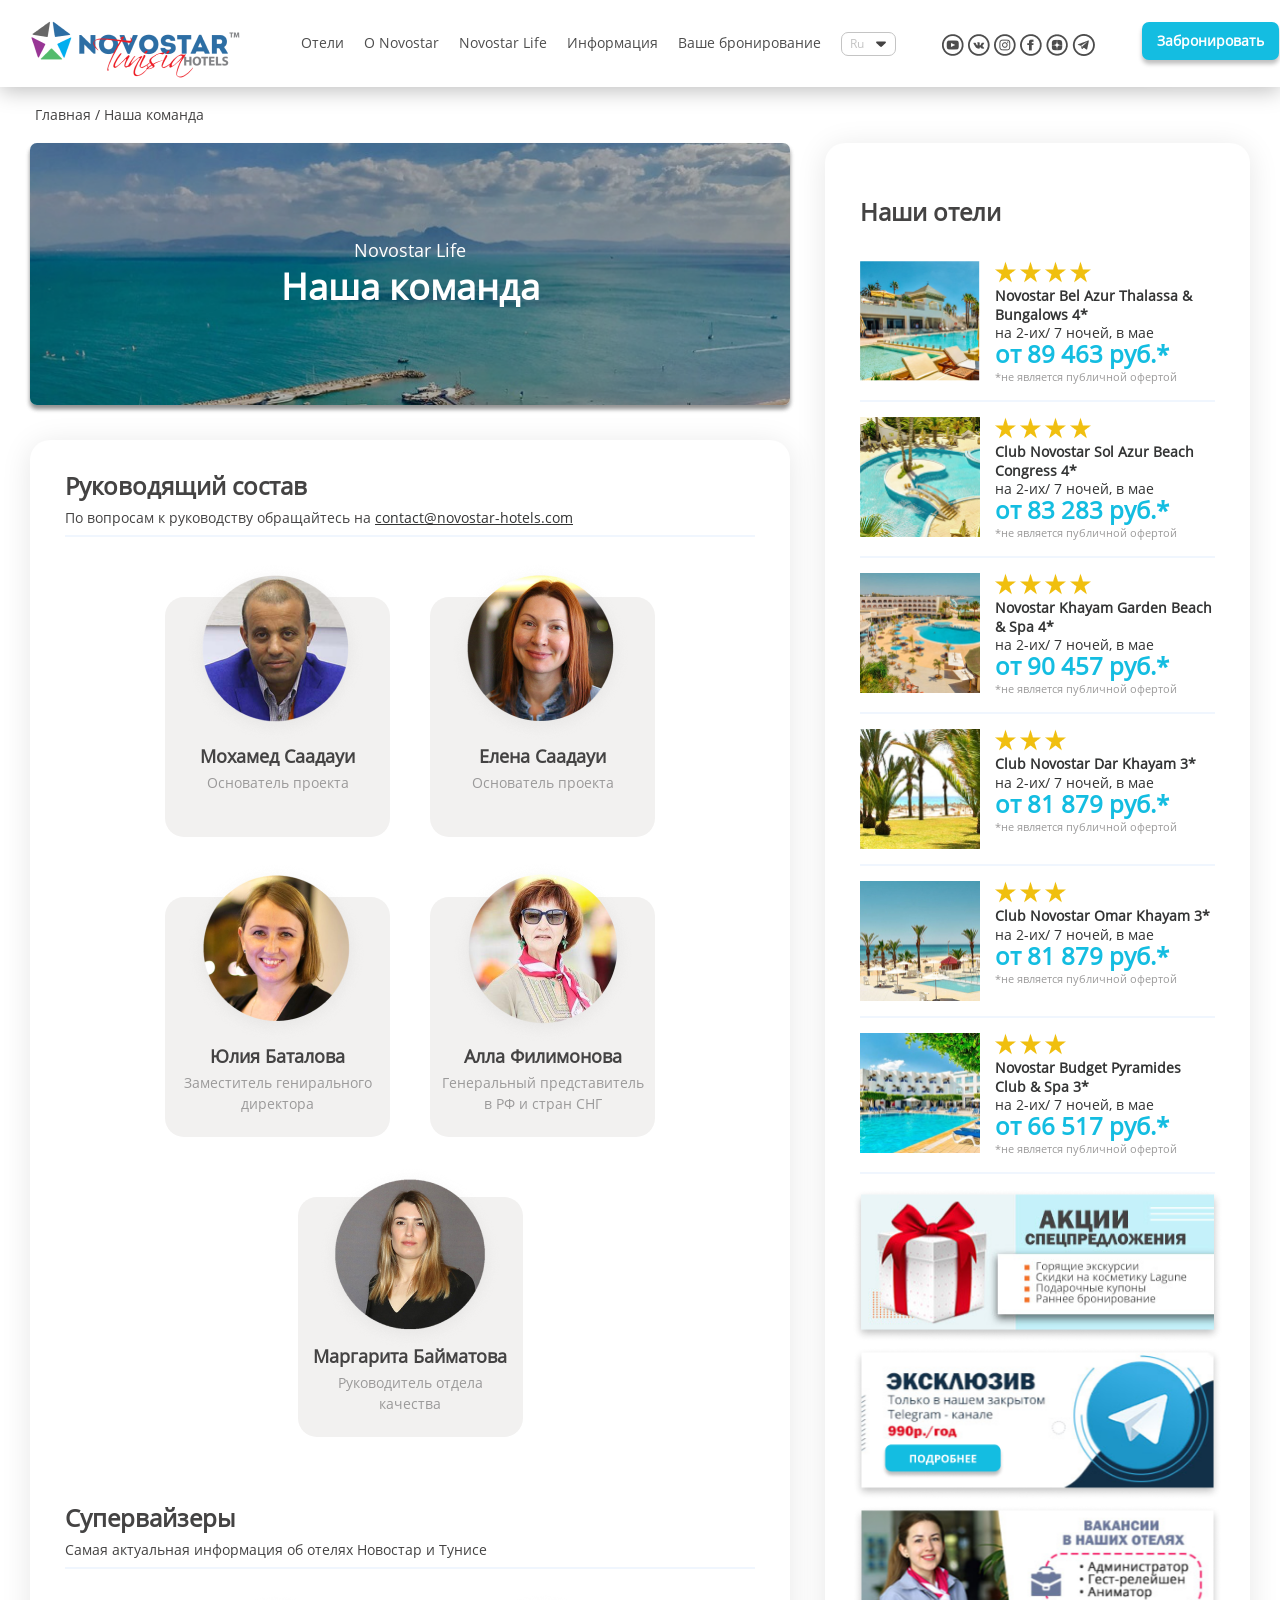
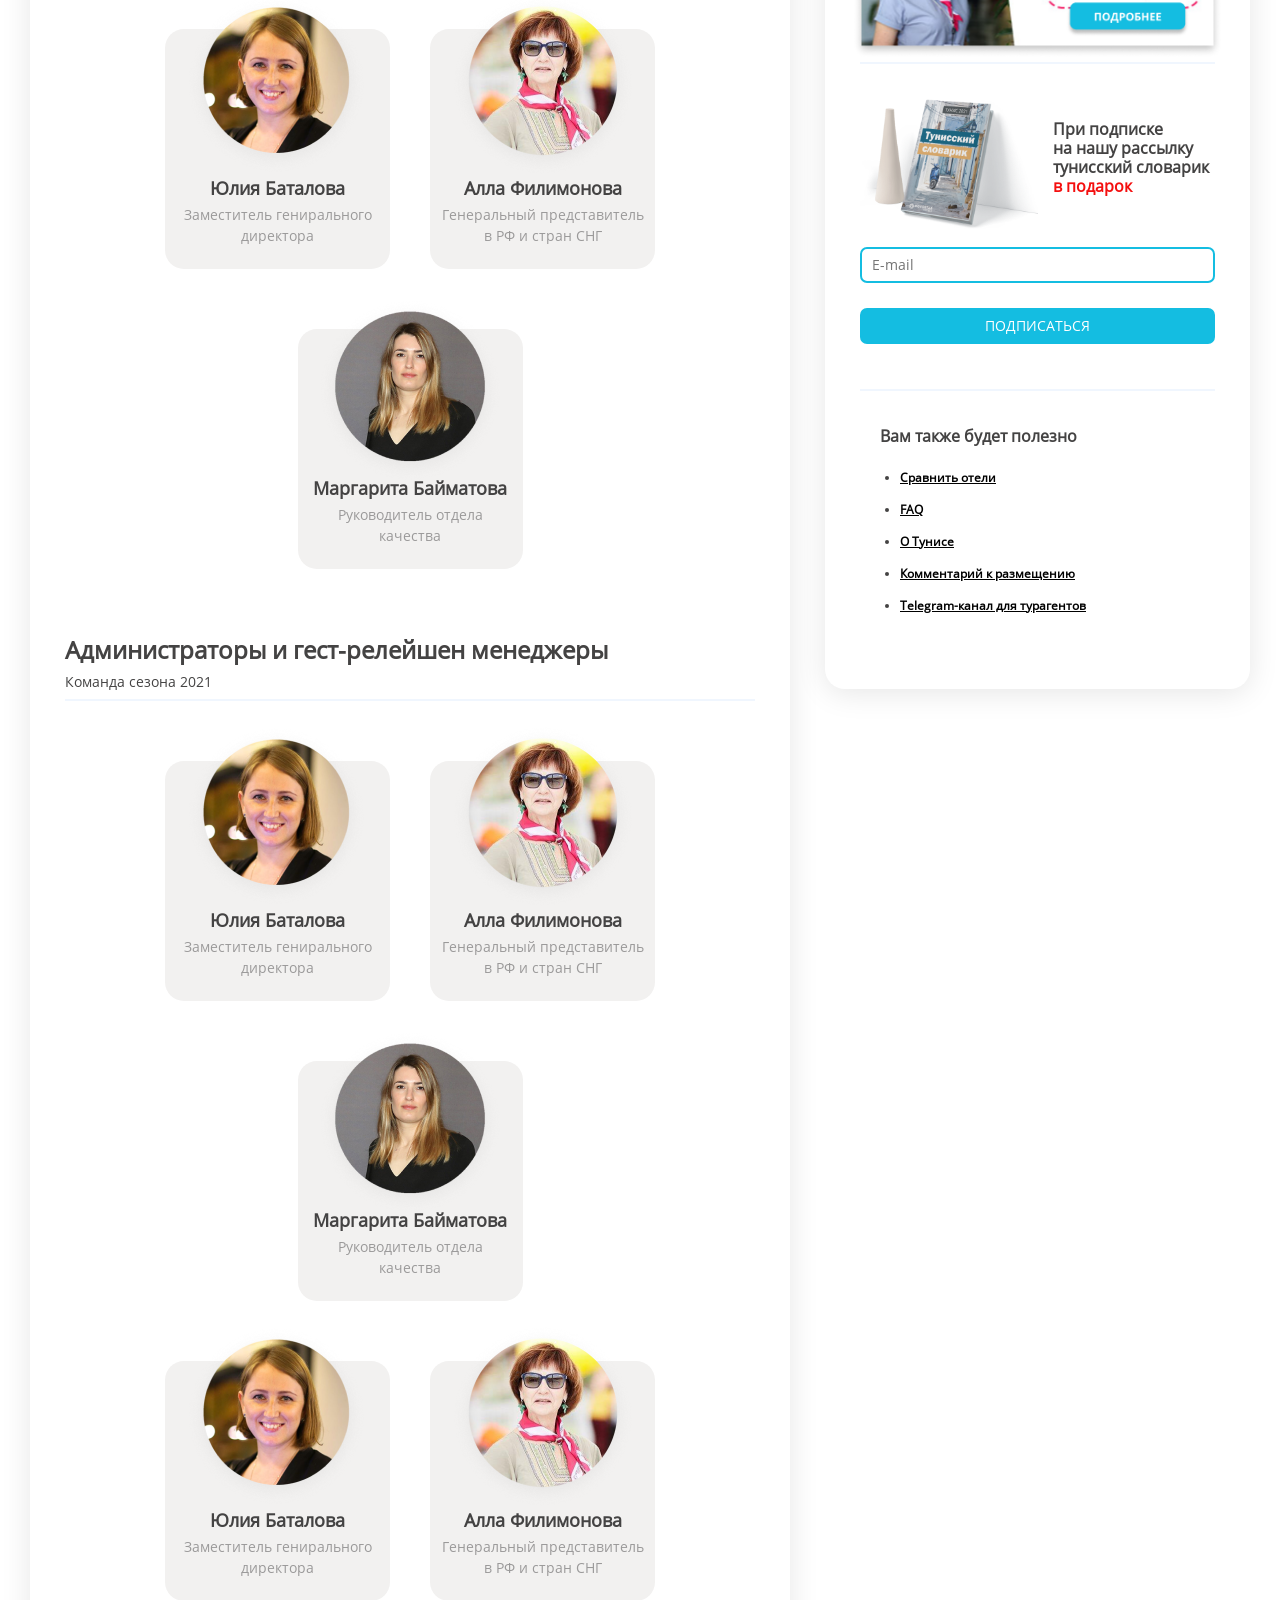
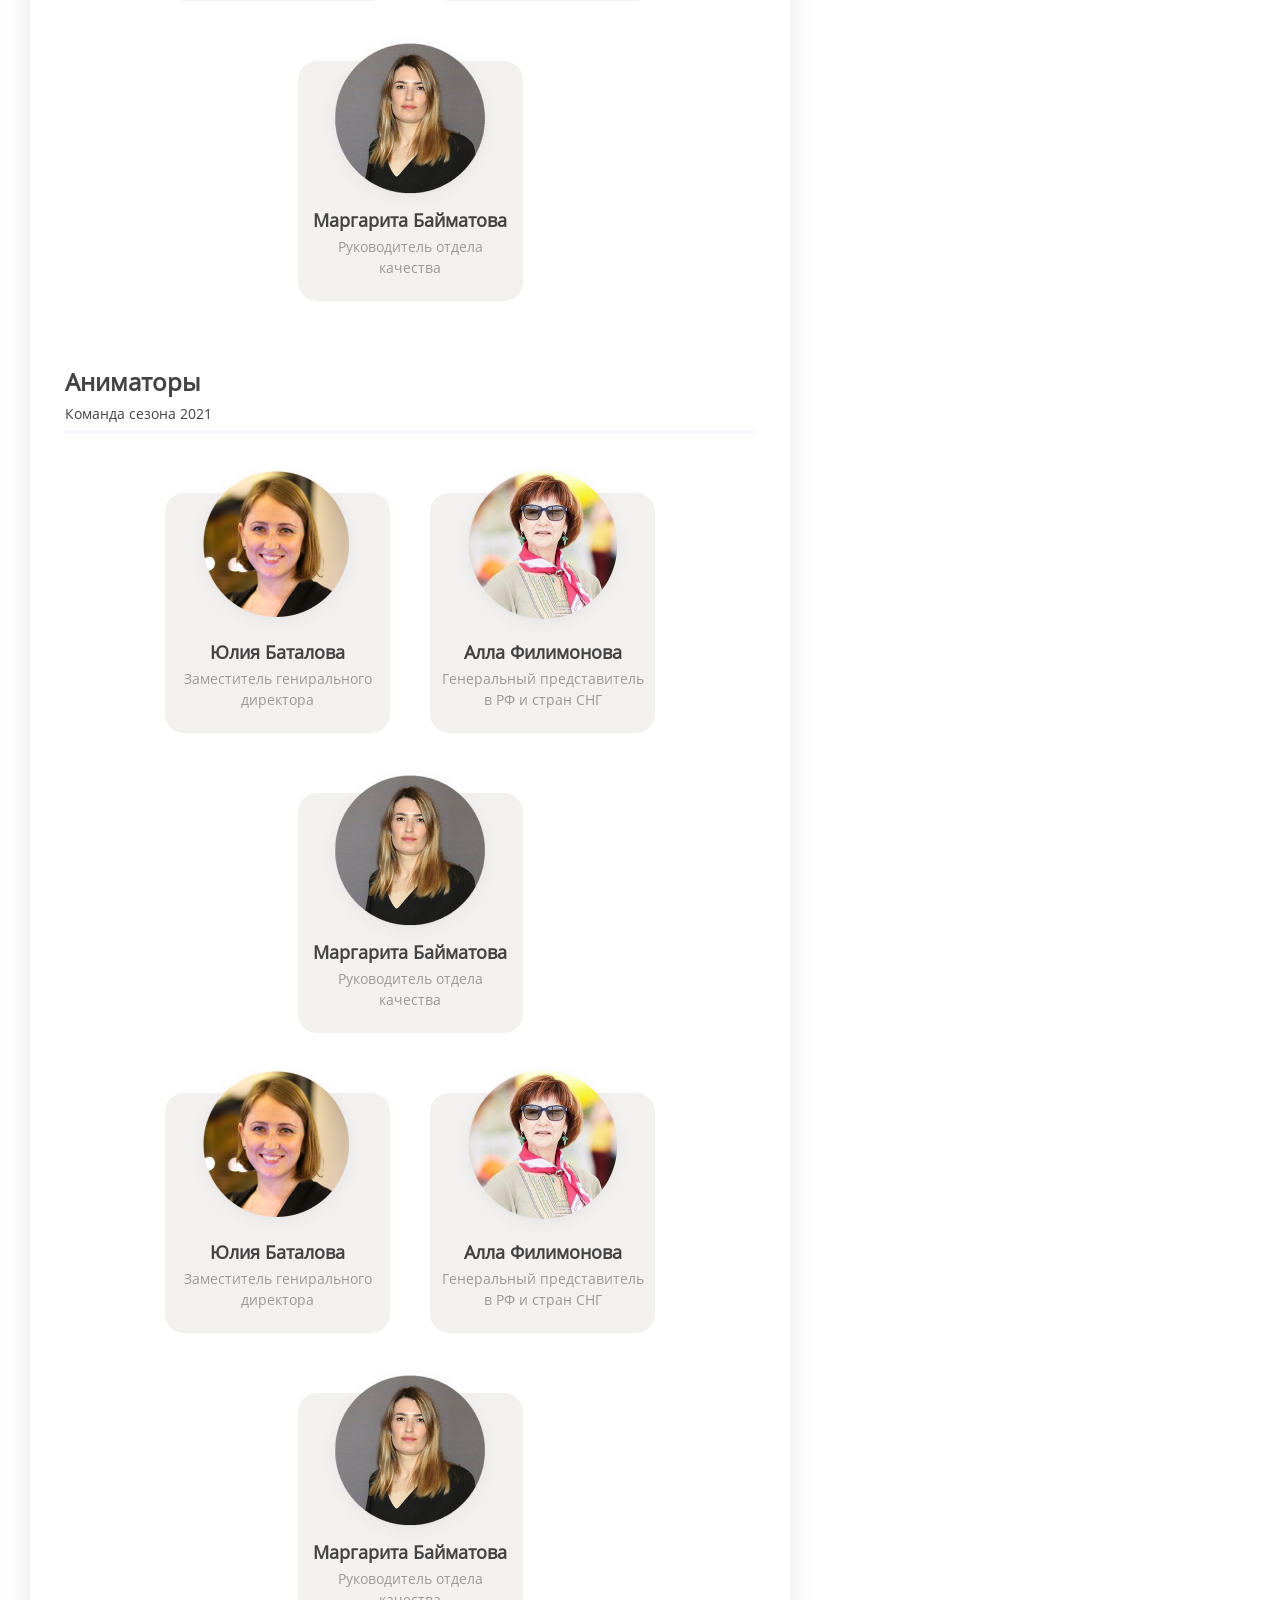
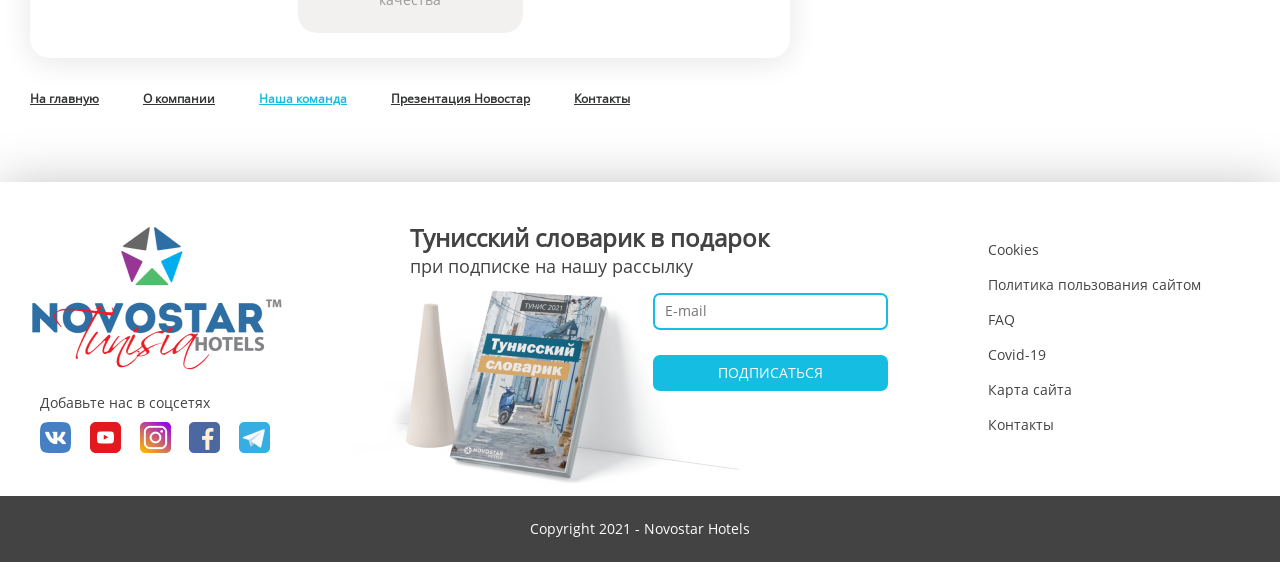
<file: our-team.html>
<!DOCTYPE html>
<html lang="ru">
<head>
	<meta http-equiv="X-UA-Compatible" content="IE=edge">
	<meta name="viewport" content="width=device-width, initial-scale=1">
	<meta charset="UTF-8">
	<title>Novostar Hotels</title>
	<meta name="description" content="">
	<meta name="keywords" content="">
	<meta property="og:title" content="">
 	<meta property="og:description" content="">
	<meta property="og:image" content="">
	<link href="img/favicon.png" rel="shortcut icon" type="image/x-icon" />
	<link href="css/normalize.css" rel="stylesheet" type="text/css">
    <link href="css/slick.css" rel="stylesheet" type="text/css">
    <link href="css/slick-theme.css" rel="stylesheet" type="text/css">
    <link href="css/aos.css" rel="stylesheet" type="text/css">
	<link href="css/style.css" rel="stylesheet" type="text/css">
</head>
<body>

	<div class="content-wrap">

		<header>
			<div class="container">
				<a href="/"><img src="img/logo.png" alt="" class="top-logo"></a>
				<nav class="navbar">
					<input type="image" src="img/burger.png" alt="" class="navbar-toggler">
					<div class="navbar-nav">
						<div class="mob-logo">
							<img src="img/logo-mobile.png" alt="">
							<input type="image" src="img/close.png" alt="" class="close-btn">
						</div>
						<div class="mob-menu-title">Меню</div>
						<ul class="nav-links">
							<li class="dropdown-item">
								<a href="#" class="nav-link hotels">Отели</a>
								<ul class="dropdown-menu">
									<li><a href="#">Novostar Houda Golf Beach & Aquapark 3*</a></li>
									<li><a href="#">Novostar Royal Beach 3*</a></li>
									<li><a href="#">Novostar Iris Hotel & Thalasso 4*</a></li>
									<li><a href="#">Novostar Vincci Marillia 4*</a></li>
									<li><a href="#">Novostar Bel Azur Thalassa & Bungalows 4*</a></li>
									<li><a href="#">Club Novostar Sol Azur Beach Congress 4*</a></li>
									<li><a href="#">Novostar Khayam Garden Beach & Spa 4*</a></li>
									<li><a href="#">Club Novostar Omar Khayam Resort & Aqua Park 3*</a></li>
									<li><a href="#">Club Novostar Dar Khayam Hotels 3*</a></li>
									<li><a href="#">Novostar Budget Pyramides Club & Spa 3*</a></li>
								</ul>
							</li>
							<li><a href="#" class="nav-link about-novostar">О Novostar</a></li>
							<li><a href="#" class="nav-link novostar-life">Novostar Life</a></li>
							<li><a href="#" class="nav-link info">Информация</a></li>
							<li><a href="#" class="nav-link your-booking">Ваше бронирование</a></li>
							<li><a href="#" class="nav-link akcii">Акции и спецпредложения</a></li>
						</ul>
						<select class="lang-select">
							<option value="ru">Ru</option>
							<option value="en">En</option>
						</select>
						<ul class="soc-icons">
							<li><a href="#" class="mob-ru">Ru</a></li>
							<li><a href="#" class="mob-en">En</a></li>
							<li><a href="#" class="soc-icon yt" target="_blank"></a></li>
							<li><a href="#" class="soc-icon vk" target="_blank"></a></li>
							<li><a href="#" class="soc-icon inst" target="_blank"></a></li>
							<li><a href="#" class="soc-icon fb" target="_blank"></a></li>
							<li><a href="#" class="soc-icon zen" target="_blank"></a></li>
							<li><a href="#" class="soc-icon tg" target="_blank"></a></li>
						</ul>
						<button class="nav-booking">Забронировать</button>
					</div>
				</nav>
			</div>
		</header>

		<div class="novostar-single-page">
			<div class="container">
				<div class="breadcrumbs">
					Главная / Наша команда
				</div>

				<div class="find-hotel-content-wrap">
					<div class="find-hotel-content">

						<div class="novostar-team-title">
							<span>Novostar Life</span>
							<h1>Наша команда</h1>
						</div>				

						<div class="hotel-shadow-block novostar-team-content">

							<h2>Руководящий состав</h2>
							<div class="novostar-team-subtitle">По вопросам к руководству обращайтесь на <a href="mailto:contact@novostar-hotels.com">contact@novostar-hotels.com</a></div>

							<div class="novostar-team-wrap">
								<div class="novostar-team-item">
									<img src="img/mohammed.png" alt="" class="novostar-team-pic">
									<h4 class="novostar-team-name">Мохамед Саадауи</h4>
									<span class="novostar-team-position">Основатель проекта</span>
								</div>
								<div class="novostar-team-item">
									<img src="img/elena.png" alt="" class="novostar-team-pic">
									<h4 class="novostar-team-name">Елена Саадауи</h4>
									<span class="novostar-team-position">Основатель проекта</span>
								</div>
							</div>
							<div class="novostar-team-wrap">
								<div class="novostar-team-item">
									<img src="img/julia.png" alt="" class="novostar-team-pic">
									<h4 class="novostar-team-name">Юлия Баталова</h4>
									<span class="novostar-team-position">Заместитель генирального директора</span>
								</div>
								<div class="novostar-team-item">
									<img src="img/alla.png" alt="" class="novostar-team-pic">
									<h4 class="novostar-team-name">Алла Филимонова</h4>
									<span class="novostar-team-position">Генеральный представитель в РФ и стран СНГ</span>
								</div>
								<div class="novostar-team-item">
									<img src="img/rita.png" alt="" class="novostar-team-pic">
									<h4 class="novostar-team-name">Маргарита Байматова</h4>
									<span class="novostar-team-position">Руководитель отдела качества</span>
								</div>
							</div>

							<h2 class="novostar-team-offset">Супервайзеры</h2>
							<div class="novostar-team-subtitle">Самая актуальная информация об отелях Новостар и Тунисе</div>
							<div class="novostar-team-wrap">
								<div class="novostar-team-item">
									<img src="img/julia.png" alt="" class="novostar-team-pic">
									<h4 class="novostar-team-name">Юлия Баталова</h4>
									<span class="novostar-team-position">Заместитель генирального директора</span>
								</div>
								<div class="novostar-team-item">
									<img src="img/alla.png" alt="" class="novostar-team-pic">
									<h4 class="novostar-team-name">Алла Филимонова</h4>
									<span class="novostar-team-position">Генеральный представитель в РФ и стран СНГ</span>
								</div>
								<div class="novostar-team-item">
									<img src="img/rita.png" alt="" class="novostar-team-pic">
									<h4 class="novostar-team-name">Маргарита Байматова</h4>
									<span class="novostar-team-position">Руководитель отдела качества</span>
								</div>
							</div>

							<h2 class="novostar-team-offset">Администраторы и гест-релейшен менеджеры</h2>
							<div class="novostar-team-subtitle">Команда сезона 2021</div>
							<div class="novostar-team-wrap">
								<div class="novostar-team-item">
									<img src="img/julia.png" alt="" class="novostar-team-pic">
									<h4 class="novostar-team-name">Юлия Баталова</h4>
									<span class="novostar-team-position">Заместитель генирального директора</span>
								</div>
								<div class="novostar-team-item">
									<img src="img/alla.png" alt="" class="novostar-team-pic">
									<h4 class="novostar-team-name">Алла Филимонова</h4>
									<span class="novostar-team-position">Генеральный представитель в РФ и стран СНГ</span>
								</div>
								<div class="novostar-team-item">
									<img src="img/rita.png" alt="" class="novostar-team-pic">
									<h4 class="novostar-team-name">Маргарита Байматова</h4>
									<span class="novostar-team-position">Руководитель отдела качества</span>
								</div>
							</div>
							<div class="novostar-team-wrap">
								<div class="novostar-team-item">
									<img src="img/julia.png" alt="" class="novostar-team-pic">
									<h4 class="novostar-team-name">Юлия Баталова</h4>
									<span class="novostar-team-position">Заместитель генирального директора</span>
								</div>
								<div class="novostar-team-item">
									<img src="img/alla.png" alt="" class="novostar-team-pic">
									<h4 class="novostar-team-name">Алла Филимонова</h4>
									<span class="novostar-team-position">Генеральный представитель в РФ и стран СНГ</span>
								</div>
								<div class="novostar-team-item">
									<img src="img/rita.png" alt="" class="novostar-team-pic">
									<h4 class="novostar-team-name">Маргарита Байматова</h4>
									<span class="novostar-team-position">Руководитель отдела качества</span>
								</div>
							</div>

							<h2 class="novostar-team-offset">Аниматоры</h2>
							<div class="novostar-team-subtitle">Команда сезона 2021</div>
							<div class="novostar-team-wrap">
								<div class="novostar-team-item">
									<img src="img/julia.png" alt="" class="novostar-team-pic">
									<h4 class="novostar-team-name">Юлия Баталова</h4>
									<span class="novostar-team-position">Заместитель генирального директора</span>
								</div>
								<div class="novostar-team-item">
									<img src="img/alla.png" alt="" class="novostar-team-pic">
									<h4 class="novostar-team-name">Алла Филимонова</h4>
									<span class="novostar-team-position">Генеральный представитель в РФ и стран СНГ</span>
								</div>
								<div class="novostar-team-item">
									<img src="img/rita.png" alt="" class="novostar-team-pic">
									<h4 class="novostar-team-name">Маргарита Байматова</h4>
									<span class="novostar-team-position">Руководитель отдела качества</span>
								</div>
							</div>
							<div class="novostar-team-wrap">
								<div class="novostar-team-item">
									<img src="img/julia.png" alt="" class="novostar-team-pic">
									<h4 class="novostar-team-name">Юлия Баталова</h4>
									<span class="novostar-team-position">Заместитель генирального директора</span>
								</div>
								<div class="novostar-team-item">
									<img src="img/alla.png" alt="" class="novostar-team-pic">
									<h4 class="novostar-team-name">Алла Филимонова</h4>
									<span class="novostar-team-position">Генеральный представитель в РФ и стран СНГ</span>
								</div>
								<div class="novostar-team-item">
									<img src="img/rita.png" alt="" class="novostar-team-pic">
									<h4 class="novostar-team-name">Маргарита Байматова</h4>
									<span class="novostar-team-position">Руководитель отдела качества</span>
								</div>
							</div>
						</div>

						<div class="novostar-team-bottom-menu">
							<a href="#">На главную</a>
							<a href="#">О компании</a>
							<a href="#" class="active">Наша&nbsp;команда</a>
							<a href="#">Презентация&nbsp;Новостар</a>
							<a href="#">Контакты</a>
						</div>


					</div><!-- end .find-hotel-content -->

					<aside class="find-hotel-aside">
						<div class="find-hotel-aside-wrap hotel-shadow-block">

							<div class="aside-our-hotels">
								<h2>Наши отели</h2>
								<a href="#" target="_blank" class="aside-our-hotels-item">
									<img src="img/ava-bel.jpg" alt="" class="aside-our-hotels-pic">
									<div class="aside-our-hotels-content">
										<img src="img/hotel/star-yellow.png" alt="" class="aside-our-hotels-star">
										<img src="img/hotel/star-yellow.png" alt="" class="aside-our-hotels-star">
										<img src="img/hotel/star-yellow.png" alt="" class="aside-our-hotels-star">
										<img src="img/hotel/star-yellow.png" alt="" class="aside-our-hotels-star"><br>
										<span class="aside-our-hotels-title">Novostar Bel Azur Thalassa & Bungalows 4*</span><br>
										<span class="aside-our-hotels-conditions">на 2-их/ 7 ночей, в мае</span><br>
										<span class="aside-our-hotels-price">от 89 463 руб.*</span><br>
										<span class="aside-our-hotels-offer">*не является публичной офертой</span>
									</div>
								</a>
								<a href="#" target="_blank" class="aside-our-hotels-item">
									<img src="img/ava-sol.jpg" alt="" class="aside-our-hotels-pic">
									<div class="aside-our-hotels-content">
										<img src="img/hotel/star-yellow.png" alt="" class="aside-our-hotels-star">
										<img src="img/hotel/star-yellow.png" alt="" class="aside-our-hotels-star">
										<img src="img/hotel/star-yellow.png" alt="" class="aside-our-hotels-star">
										<img src="img/hotel/star-yellow.png" alt="" class="aside-our-hotels-star"><br>
										<span class="aside-our-hotels-title">Club Novostar Sol Azur Beach Congress 4*</span><br>
										<span class="aside-our-hotels-conditions">на 2-их/ 7 ночей, в мае</span><br>
										<span class="aside-our-hotels-price">от 83 283 руб.*</span><br>
										<span class="aside-our-hotels-offer">*не является публичной офертой</span>
									</div>
								</a>
								<a href="#" target="_blank" class="aside-our-hotels-item">
									<img src="img/ava-garden.jpg" alt="" class="aside-our-hotels-pic">
									<div class="aside-our-hotels-content">
										<img src="img/hotel/star-yellow.png" alt="" class="aside-our-hotels-star">
										<img src="img/hotel/star-yellow.png" alt="" class="aside-our-hotels-star">
										<img src="img/hotel/star-yellow.png" alt="" class="aside-our-hotels-star">
										<img src="img/hotel/star-yellow.png" alt="" class="aside-our-hotels-star"><br>
										<span class="aside-our-hotels-title">Novostar Khayam Garden Beach & Spa 4*</span><br>
										<span class="aside-our-hotels-conditions">на 2-их/ 7 ночей, в мае</span><br>
										<span class="aside-our-hotels-price">от 90 457 руб.*</span><br>
										<span class="aside-our-hotels-offer">*не является публичной офертой</span>
									</div>
								</a>
								<a href="#" target="_blank" class="aside-our-hotels-item">
									<img src="img/ava-dar.jpg" alt="" class="aside-our-hotels-pic">
									<div class="aside-our-hotels-content">
										<img src="img/hotel/star-yellow.png" alt="" class="aside-our-hotels-star">
										<img src="img/hotel/star-yellow.png" alt="" class="aside-our-hotels-star">
										<img src="img/hotel/star-yellow.png" alt="" class="aside-our-hotels-star"><br>
										<span class="aside-our-hotels-title">Club Novostar Dar Khayam 3*</span><br>
										<span class="aside-our-hotels-conditions">на 2-их/ 7 ночей, в мае</span><br>
										<span class="aside-our-hotels-price">от 81 879 руб.*</span><br>
										<span class="aside-our-hotels-offer">*не является публичной офертой</span>
									</div>
								</a>
								<a href="#" target="_blank" class="aside-our-hotels-item">
									<img src="img/ava-omar.jpg" alt="" class="aside-our-hotels-pic">
									<div class="aside-our-hotels-content">
										<img src="img/hotel/star-yellow.png" alt="" class="aside-our-hotels-star">
										<img src="img/hotel/star-yellow.png" alt="" class="aside-our-hotels-star">
										<img src="img/hotel/star-yellow.png" alt="" class="aside-our-hotels-star"><br>
										<span class="aside-our-hotels-title">Club Novostar Omar Khayam 3*</span><br>
										<span class="aside-our-hotels-conditions">на 2-их/ 7 ночей, в мае</span><br>
										<span class="aside-our-hotels-price">от 81 879 руб.*</span><br>
										<span class="aside-our-hotels-offer">*не является публичной офертой</span>
									</div>
								</a>
								<a href="#" target="_blank" class="aside-our-hotels-item">
									<img src="img/ava-piramides.jpg" alt="" class="aside-our-hotels-pic">
									<div class="aside-our-hotels-content">
										<img src="img/hotel/star-yellow.png" alt="" class="aside-our-hotels-star">
										<img src="img/hotel/star-yellow.png" alt="" class="aside-our-hotels-star">
										<img src="img/hotel/star-yellow.png" alt="" class="aside-our-hotels-star"><br>
										<span class="aside-our-hotels-title">Novostar Budget Pyramides Club & Spa 3*</span><br>
										<span class="aside-our-hotels-conditions">на 2-их/ 7 ночей, в мае</span><br>
										<span class="aside-our-hotels-price">от 66 517 руб.*</span><br>
										<span class="aside-our-hotels-offer">*не является публичной офертой</span>
									</div>
								</a>
							</div>

							<div class="find-hotel-aside-banners novostar-life-single-banners">
								<a href="#"><img src="img/banner-2.png" alt=""></a>
								<a href="#"><img src="img/banner-3.png" alt=""></a>
								<a href="#"><img src="img/banner-1.png" alt=""></a>
							</div>

							<div class="find-hotel-aside-podpiska">
								<div class="hotel-aside-podpiska-pic">
									<img src="img/hotel/tun-slov.png" alt="">
								</div>
								<div class="hotel-aside-podpiska-text">
									<p>При подписке на&nbsp;нашу рассылку тунисский словарик <span>в&nbsp;подарок</span></p>
								</div>
								<form action="" class="hotel-aside-podpiska-form">
									<input type="email" name="mail" placeholder="E-mail">
									<button type="submit" name="submit">ПОДПИСАТЬСЯ</button>
								</form>
							</div>

							<div class="hotel-aside-interes find-hotel-aside-interes">
								<h3>Вам также будет полезно</h3>
								<ul>
									<li><a href="#">Сравнить отели</a></li>
									<li><a href="#">FAQ</a></li>
									<li><a href="#">О Тунисе</a></li>
									<li><a href="#">Комментарий к размещению</a></li>
									<li><a href="#">Telegram-канал для турагентов</a></li>
								</ul>
							</div>

						</div><!-- end .get-hotel-aside-wrap -->
					</aside>
				</div><!-- end .get-hotel-content-wrap -->

			</div><!-- end .container -->
		</div>

		<footer>
			<div class="container">
				<div class="foot-logo-icons">
					<img src="img/foot-logo.png" alt="" class="foot-logo">
					<div class="foot-icons">
						<p>Добавьте нас в соцсетях</p>
						<a href="#"><img src="img/foot-vk.png" alt=""></a>
						<a href="#"><img src="img/foot-yt.png" alt=""></a>
						<a href="#"><img src="img/foot-inst.png" alt=""></a>
						<a href="#"><img src="img/foot-fb.png" alt=""></a>
						<a href="#"><img src="img/foot-tg.png" alt=""></a>
					</div>
				</div>
				<div class="foot-podpiska">
					<h3 class="foot-podpiska-title">Тунисский словарик в подарок</h3>
					<p class="foot-podpiska-subtitle">при подписке на нашу рассылку</p>
					<div class="foot-podpiska-pic"><img src="img/tun-slov2.png" alt=""></div>
					<form action="" class="foot-podpiska-form">
						<input type="email" name="mail" placeholder="E-mail">
						<button type="submit" name="submit">ПОДПИСАТЬСЯ</button>
					</form>
				</div>
				<div class="foot-menu">
					<ul>
						<li><a href="#">Cookies</a></li>
						<li><a href="#">Политика пользования сайтом</a></li>
						<li><a href="#">FAQ</a></li>
						<li><a href="#">Covid-19</a></li>
						<li><a href="#">Карта сайта</a></li>
						<li><a href="#">Контакты</a></li>
					</ul>
				</div>
			</div>
			<div class="copy">
				Copyright 2021 - Novostar Hotels
			</div>
		</footer>
	</div><!-- end .content-wrap -->
	<script src="js/jquery-3.6.0.min.js"></script>
    <script src="js/slick.min.js"></script>
    <script src="js/aos.js"></script>
	<script src="js/scripts.js"></script>
</body>
</html>
</file>
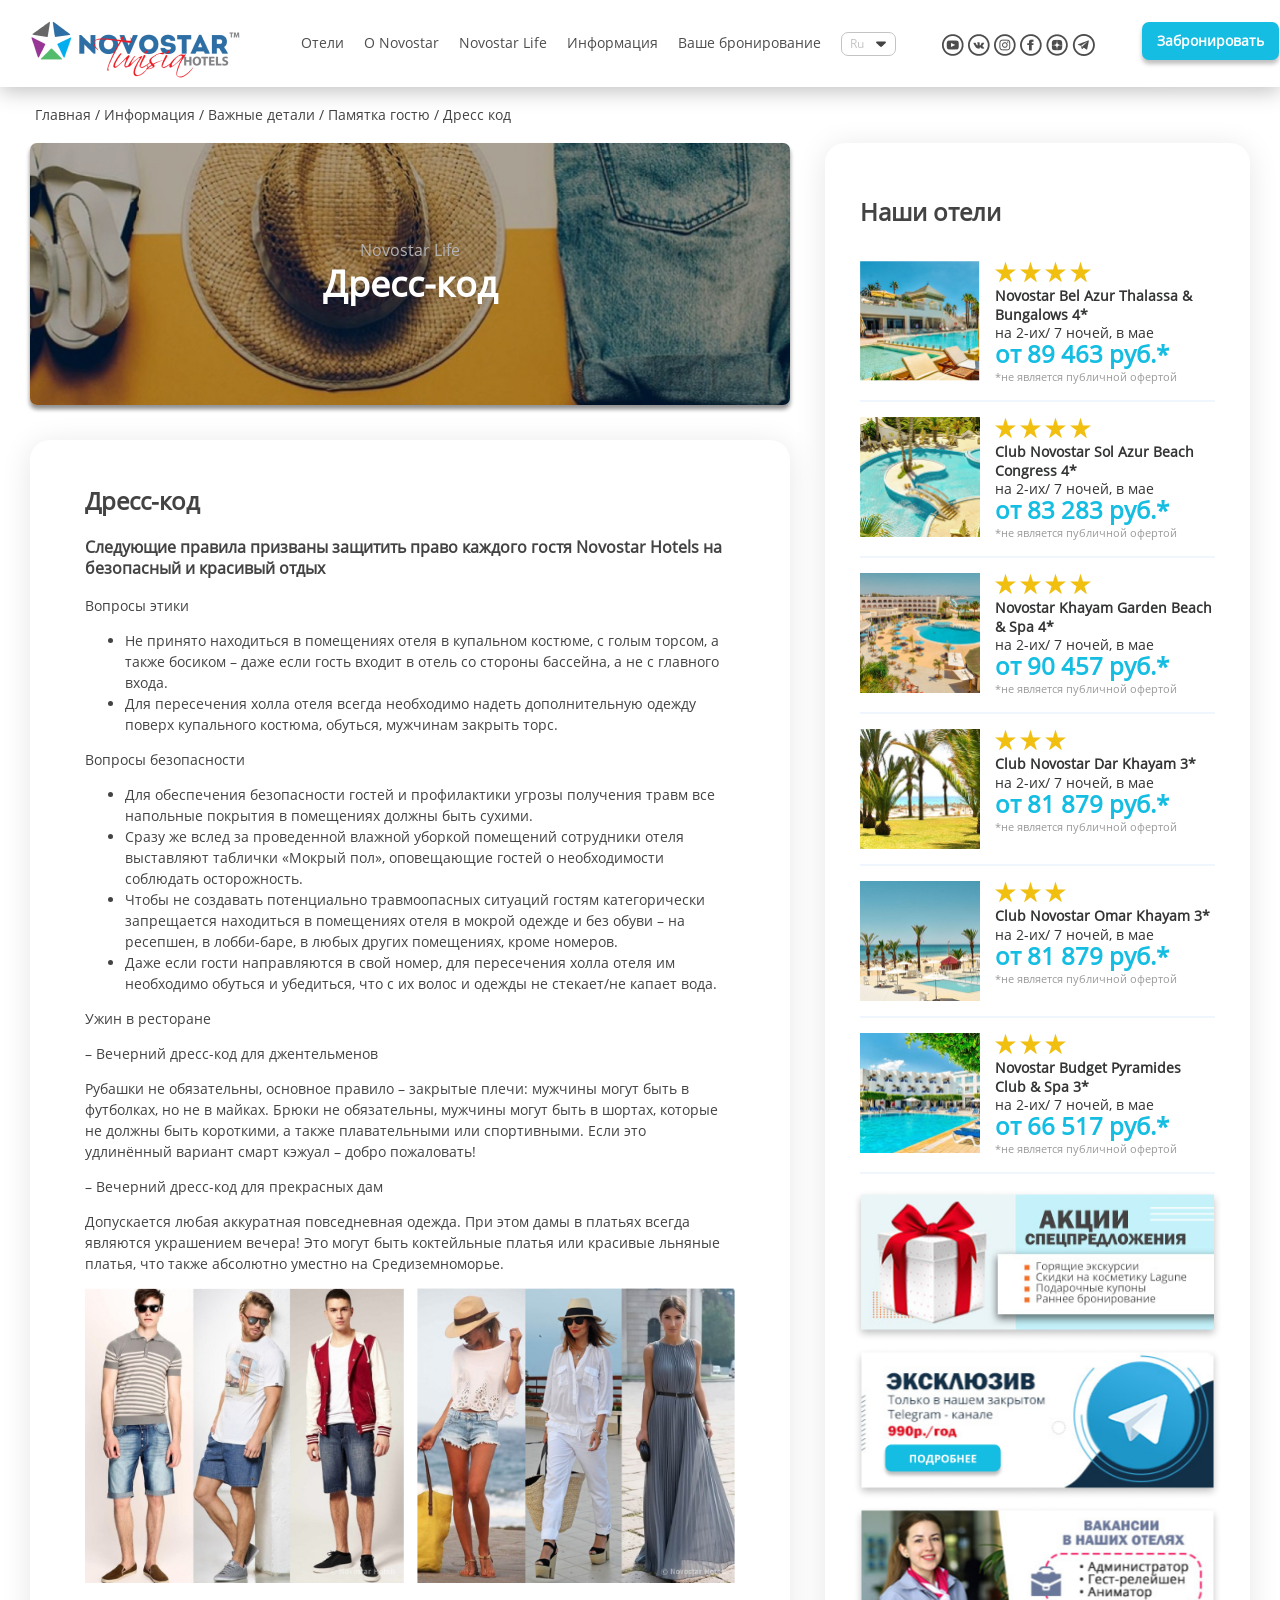
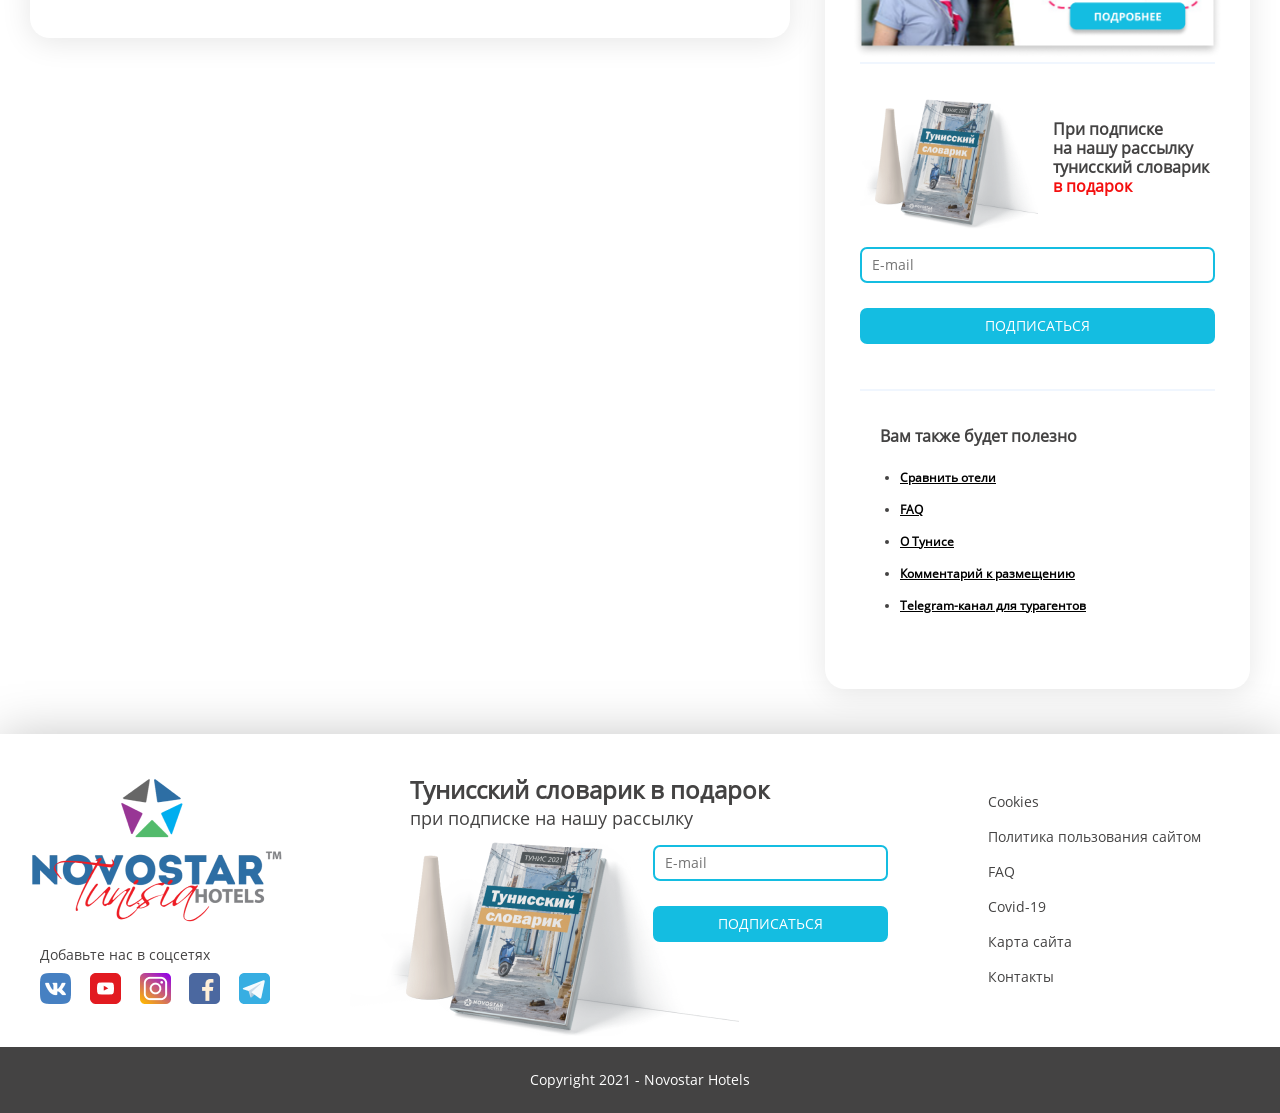
<file: single.html>
<!DOCTYPE html>
<html lang="ru">
<head>
	<meta http-equiv="X-UA-Compatible" content="IE=edge">
	<meta name="viewport" content="width=device-width, initial-scale=1">
	<meta charset="UTF-8">
	<title>Novostar Hotels</title>
	<meta name="description" content="">
	<meta name="keywords" content="">
	<meta property="og:title" content="">
 	<meta property="og:description" content="">
	<meta property="og:image" content="">
	<link href="img/favicon.png" rel="shortcut icon" type="image/x-icon" />
	<link href="css/normalize.css" rel="stylesheet" type="text/css">
    <link href="css/slick.css" rel="stylesheet" type="text/css">
    <link href="css/slick-theme.css" rel="stylesheet" type="text/css">
    <link href="css/aos.css" rel="stylesheet" type="text/css">
	<link href="css/style.css" rel="stylesheet" type="text/css">
</head>
<body>

	<div class="content-wrap">

		<header>
			<div class="container">
				<a href="/"><img src="img/logo.png" alt="" class="top-logo"></a>
				<nav class="navbar">
					<input type="image" src="img/burger.png" alt="" class="navbar-toggler">
					<div class="navbar-nav">
						<div class="mob-logo">
							<img src="img/logo-mobile.png" alt="">
							<input type="image" src="img/close.png" alt="" class="close-btn">
						</div>
						<div class="mob-menu-title">Меню</div>
						<ul class="nav-links">
							<li class="dropdown-item">
								<a href="#" class="nav-link hotels">Отели</a>
								<ul class="dropdown-menu">
									<li><a href="#">Novostar Houda Golf Beach & Aquapark 3*</a></li>
									<li><a href="#">Novostar Royal Beach 3*</a></li>
									<li><a href="#">Novostar Iris Hotel & Thalasso 4*</a></li>
									<li><a href="#">Novostar Vincci Marillia 4*</a></li>
									<li><a href="#">Novostar Bel Azur Thalassa & Bungalows 4*</a></li>
									<li><a href="#">Club Novostar Sol Azur Beach Congress 4*</a></li>
									<li><a href="#">Novostar Khayam Garden Beach & Spa 4*</a></li>
									<li><a href="#">Club Novostar Omar Khayam Resort & Aqua Park 3*</a></li>
									<li><a href="#">Club Novostar Dar Khayam Hotels 3*</a></li>
									<li><a href="#">Novostar Budget Pyramides Club & Spa 3*</a></li>
								</ul>
							</li>
							<li><a href="#" class="nav-link about-novostar">О Novostar</a></li>
							<li><a href="#" class="nav-link novostar-life">Novostar Life</a></li>
							<li><a href="#" class="nav-link info">Информация</a></li>
							<li><a href="#" class="nav-link your-booking">Ваше бронирование</a></li>
							<li><a href="#" class="nav-link akcii">Акции и спецпредложения</a></li>
						</ul>
						<select class="lang-select">
							<option value="ru">Ru</option>
							<option value="en">En</option>
						</select>
						<ul class="soc-icons">
							<li><a href="#" class="mob-ru">Ru</a></li>
							<li><a href="#" class="mob-en">En</a></li>
							<li><a href="#" class="soc-icon yt" target="_blank"></a></li>
							<li><a href="#" class="soc-icon vk" target="_blank"></a></li>
							<li><a href="#" class="soc-icon inst" target="_blank"></a></li>
							<li><a href="#" class="soc-icon fb" target="_blank"></a></li>
							<li><a href="#" class="soc-icon zen" target="_blank"></a></li>
							<li><a href="#" class="soc-icon tg" target="_blank"></a></li>
						</ul>
						<button class="nav-booking">Забронировать</button>
					</div>
				</nav>
			</div>
		</header>

		<div class="novostar-single-page">
			<div class="container">
				<div class="breadcrumbs">
					Главная / Информация / Важные детали / Памятка гостю / Дресс код
				</div>

				<div class="find-hotel-content-wrap">
					<div class="find-hotel-content">

						<div class="novostar-single-title">
							<span>Novostar Life</span>
							<h1>Дресс-код</h1>
						</div>				

						<div class="hotel-shadow-block novostar-single-content">
							<h2>Дресс-код</h2>
							<h3>Следующие правила призваны защитить право каждого гостя Novostar Hotels на безопасный и красивый отдых</h3>

							<p>Вопросы этики</p>

							<ul>
							<li>Не принято находиться в помещениях отеля в купальном костюме, с голым торсом, а также босиком – даже если гость входит в отель со стороны бассейна, а не с главного входа. </li>
							<li>Для пересечения холла отеля всегда необходимо надеть дополнительную одежду поверх купального костюма, обуться, мужчинам закрыть торс.</li>
							</ul>

							<p>Вопросы безопасности</p>

							<ul>
								<li>Для обеспечения безопасности гостей и профилактики угрозы получения травм все напольные покрытия в помещениях должны быть сухими.</li>
								<li>Сразу же вслед за проведенной влажной уборкой помещений сотрудники отеля выставляют таблички «Мокрый пол», оповещающие гостей о необходимости соблюдать осторожность.</li>
								<li>Чтобы не создавать потенциально травмоопасных ситуаций гостям категорически запрещается находиться в помещениях отеля в мокрой одежде и без обуви – на ресепшен, в лобби-баре, в любых других помещениях, кроме номеров.</li>
								<li>Даже если гости направляются в свой номер, для пересечения холла отеля им необходимо обуться и убедиться, что с их волос и одежды не стекает/не капает вода.</li>
							</ul>

							<p>Ужин в ресторане</p>

							<p>– Вечерний дресс-код для джентельменов</p>

							<p>Рубашки не обязательны, основное правило – закрытые плечи: мужчины могут быть в футболках, но не в майках. Брюки не обязательны, мужчины могут быть в шортах, которые не должны быть короткими, а также плавательными или спортивными. Если это удлинённый вариант смарт кэжуал – добро пожаловать!</p>

							<p>– Вечерний дресс-код для прекрасных дам</p>

							<p>Допускается любая аккуратная повседневная одежда. При этом дамы в платьях всегда являются украшением вечера! Это могут быть коктейльные платья или красивые льняные платья, что также абсолютно уместно на Средиземноморье.</p>

							<div class="novostar-single-dobble-pic">
								<img src="img/single-1.jpg" alt="">
								<img src="img/single-2.jpg" alt="">
							</div>

						</div>


					</div><!-- end .find-hotel-content -->

					<aside class="find-hotel-aside">
						<div class="find-hotel-aside-wrap hotel-shadow-block">

							<div class="aside-our-hotels">
								<h2>Наши отели</h2>
								<a href="#" target="_blank" class="aside-our-hotels-item">
									<img src="img/ava-bel.jpg" alt="" class="aside-our-hotels-pic">
									<div class="aside-our-hotels-content">
										<img src="img/hotel/star-yellow.png" alt="" class="aside-our-hotels-star">
										<img src="img/hotel/star-yellow.png" alt="" class="aside-our-hotels-star">
										<img src="img/hotel/star-yellow.png" alt="" class="aside-our-hotels-star">
										<img src="img/hotel/star-yellow.png" alt="" class="aside-our-hotels-star"><br>
										<span class="aside-our-hotels-title">Novostar Bel Azur Thalassa & Bungalows 4*</span><br>
										<span class="aside-our-hotels-conditions">на 2-их/ 7 ночей, в мае</span><br>
										<span class="aside-our-hotels-price">от 89 463 руб.*</span><br>
										<span class="aside-our-hotels-offer">*не является публичной офертой</span>
									</div>
								</a>
								<a href="#" target="_blank" class="aside-our-hotels-item">
									<img src="img/ava-sol.jpg" alt="" class="aside-our-hotels-pic">
									<div class="aside-our-hotels-content">
										<img src="img/hotel/star-yellow.png" alt="" class="aside-our-hotels-star">
										<img src="img/hotel/star-yellow.png" alt="" class="aside-our-hotels-star">
										<img src="img/hotel/star-yellow.png" alt="" class="aside-our-hotels-star">
										<img src="img/hotel/star-yellow.png" alt="" class="aside-our-hotels-star"><br>
										<span class="aside-our-hotels-title">Club Novostar Sol Azur Beach Congress 4*</span><br>
										<span class="aside-our-hotels-conditions">на 2-их/ 7 ночей, в мае</span><br>
										<span class="aside-our-hotels-price">от 83 283 руб.*</span><br>
										<span class="aside-our-hotels-offer">*не является публичной офертой</span>
									</div>
								</a>
								<a href="#" target="_blank" class="aside-our-hotels-item">
									<img src="img/ava-garden.jpg" alt="" class="aside-our-hotels-pic">
									<div class="aside-our-hotels-content">
										<img src="img/hotel/star-yellow.png" alt="" class="aside-our-hotels-star">
										<img src="img/hotel/star-yellow.png" alt="" class="aside-our-hotels-star">
										<img src="img/hotel/star-yellow.png" alt="" class="aside-our-hotels-star">
										<img src="img/hotel/star-yellow.png" alt="" class="aside-our-hotels-star"><br>
										<span class="aside-our-hotels-title">Novostar Khayam Garden Beach & Spa 4*</span><br>
										<span class="aside-our-hotels-conditions">на 2-их/ 7 ночей, в мае</span><br>
										<span class="aside-our-hotels-price">от 90 457 руб.*</span><br>
										<span class="aside-our-hotels-offer">*не является публичной офертой</span>
									</div>
								</a>
								<a href="#" target="_blank" class="aside-our-hotels-item">
									<img src="img/ava-dar.jpg" alt="" class="aside-our-hotels-pic">
									<div class="aside-our-hotels-content">
										<img src="img/hotel/star-yellow.png" alt="" class="aside-our-hotels-star">
										<img src="img/hotel/star-yellow.png" alt="" class="aside-our-hotels-star">
										<img src="img/hotel/star-yellow.png" alt="" class="aside-our-hotels-star"><br>
										<span class="aside-our-hotels-title">Club Novostar Dar Khayam 3*</span><br>
										<span class="aside-our-hotels-conditions">на 2-их/ 7 ночей, в мае</span><br>
										<span class="aside-our-hotels-price">от 81 879 руб.*</span><br>
										<span class="aside-our-hotels-offer">*не является публичной офертой</span>
									</div>
								</a>
								<a href="#" target="_blank" class="aside-our-hotels-item">
									<img src="img/ava-omar.jpg" alt="" class="aside-our-hotels-pic">
									<div class="aside-our-hotels-content">
										<img src="img/hotel/star-yellow.png" alt="" class="aside-our-hotels-star">
										<img src="img/hotel/star-yellow.png" alt="" class="aside-our-hotels-star">
										<img src="img/hotel/star-yellow.png" alt="" class="aside-our-hotels-star"><br>
										<span class="aside-our-hotels-title">Club Novostar Omar Khayam 3*</span><br>
										<span class="aside-our-hotels-conditions">на 2-их/ 7 ночей, в мае</span><br>
										<span class="aside-our-hotels-price">от 81 879 руб.*</span><br>
										<span class="aside-our-hotels-offer">*не является публичной офертой</span>
									</div>
								</a>
								<a href="#" target="_blank" class="aside-our-hotels-item">
									<img src="img/ava-piramides.jpg" alt="" class="aside-our-hotels-pic">
									<div class="aside-our-hotels-content">
										<img src="img/hotel/star-yellow.png" alt="" class="aside-our-hotels-star">
										<img src="img/hotel/star-yellow.png" alt="" class="aside-our-hotels-star">
										<img src="img/hotel/star-yellow.png" alt="" class="aside-our-hotels-star"><br>
										<span class="aside-our-hotels-title">Novostar Budget Pyramides Club & Spa 3*</span><br>
										<span class="aside-our-hotels-conditions">на 2-их/ 7 ночей, в мае</span><br>
										<span class="aside-our-hotels-price">от 66 517 руб.*</span><br>
										<span class="aside-our-hotels-offer">*не является публичной офертой</span>
									</div>
								</a>
							</div>

							<div class="find-hotel-aside-banners novostar-life-single-banners">
								<a href="#"><img src="img/banner-2.png" alt=""></a>
								<a href="#"><img src="img/banner-3.png" alt=""></a>
								<a href="#"><img src="img/banner-1.png" alt=""></a>
							</div>

							<div class="find-hotel-aside-podpiska">
								<div class="hotel-aside-podpiska-pic">
									<img src="img/hotel/tun-slov.png" alt="">
								</div>
								<div class="hotel-aside-podpiska-text">
									<p>При подписке на&nbsp;нашу рассылку тунисский словарик <span>в&nbsp;подарок</span></p>
								</div>
								<form action="" class="hotel-aside-podpiska-form">
									<input type="email" name="mail" placeholder="E-mail">
									<button type="submit" name="submit">ПОДПИСАТЬСЯ</button>
								</form>
							</div>

							<div class="hotel-aside-interes find-hotel-aside-interes">
								<h3>Вам также будет полезно</h3>
								<ul>
									<li><a href="#">Сравнить отели</a></li>
									<li><a href="#">FAQ</a></li>
									<li><a href="#">О Тунисе</a></li>
									<li><a href="#">Комментарий к размещению</a></li>
									<li><a href="#">Telegram-канал для турагентов</a></li>
								</ul>
							</div>

						</div><!-- end .get-hotel-aside-wrap -->
					</aside>
				</div><!-- end .get-hotel-content-wrap -->

			</div><!-- end .container -->
		</div>

		<footer>
			<div class="container">
				<div class="foot-logo-icons">
					<img src="img/foot-logo.png" alt="" class="foot-logo">
					<div class="foot-icons">
						<p>Добавьте нас в соцсетях</p>
						<a href="#"><img src="img/foot-vk.png" alt=""></a>
						<a href="#"><img src="img/foot-yt.png" alt=""></a>
						<a href="#"><img src="img/foot-inst.png" alt=""></a>
						<a href="#"><img src="img/foot-fb.png" alt=""></a>
						<a href="#"><img src="img/foot-tg.png" alt=""></a>
					</div>
				</div>
				<div class="foot-podpiska">
					<h3 class="foot-podpiska-title">Тунисский словарик в подарок</h3>
					<p class="foot-podpiska-subtitle">при подписке на нашу рассылку</p>
					<div class="foot-podpiska-pic"><img src="img/tun-slov2.png" alt=""></div>
					<form action="" class="foot-podpiska-form">
						<input type="email" name="mail" placeholder="E-mail">
						<button type="submit" name="submit">ПОДПИСАТЬСЯ</button>
					</form>
				</div>
				<div class="foot-menu">
					<ul>
						<li><a href="#">Cookies</a></li>
						<li><a href="#">Политика пользования сайтом</a></li>
						<li><a href="#">FAQ</a></li>
						<li><a href="#">Covid-19</a></li>
						<li><a href="#">Карта сайта</a></li>
						<li><a href="#">Контакты</a></li>
					</ul>
				</div>
			</div>
			<div class="copy">
				Copyright 2021 - Novostar Hotels
			</div>
		</footer>
	</div><!-- end .content-wrap -->
	<script src="js/jquery-3.6.0.min.js"></script>
    <script src="js/slick.min.js"></script>
    <script src="js/aos.js"></script>
	<script src="js/scripts.js"></script>
</body>
</html>
</file>
<file: css/style.css>
@font-face {
	font-family: OpenSans;
	src: url(../fonts/OpenSans-Regular.ttf);
}
@font-face {
	font-family: OpenSansExtraBold;
	src: url(../fonts/OpenSans-ExtraBold.ttf);
}
* {
	box-sizing: border-box;
}
body {
	font-family: OpenSans, sans-serif;
	color: #444343;
}
.preloader {
	position: fixed;
	top: 0;
	bottom: 0;
	left: 0;
	right: 0;
	background-color: #fff;
	display: flex;
	flex-direction: column;
	justify-content: center;
	align-items: center;
	opacity: 1;
	z-index: 9999;
	/*transition: 1s;*/
}
.preloader img {
	animation: puls 2s linear infinite;
}
@keyframes puls {
	50% { transform: scale(1.2) }
	100% { transform: scale(1) }
}
.content-wrap {
	overflow-x: hidden;
	/*max-width: 1440px;
	margin: 0 auto;
	border: 1px solid black;*/
}
.container {
	max-width: 1280px;
	margin: 0 auto;
}
header {
	position: relative;
	box-shadow: 0px 4px 20px rgba(0, 0, 0, 0.25);
}
header .container {
	padding: 20px 0 5px 25px;
	display: flex;
	align-items: center;
}
.navbar-toggler {
	display: none;
}
.navbar-nav {
	display: flex;
}
.nav-links {
	list-style: none;
	padding: 0 10px 0 45px;
	margin: 0;
	display: flex;
}
.nav-link {
	display: block;
	text-decoration: none;
	font-size: 14px;
	line-height: 21px;
	color: #4d4d4d;
	padding: 0 10px;
	white-space: nowrap;
	position: relative;
}
.nav-link.akcii {
	display: none;
}
@media (min-width: 1280px) {
	.dropdown-item:hover .dropdown-menu,
	.dropdown-menu:hover {
		display: block;
	}
	.nav-link:after {
		content: '';
		display: block;
		height: 2px;
		background-color: #14BDE1;
		position: absolute;
		left: 10px;
		right: 10px;
		bottom: -5px;
		opacity: 0;
		transition: .2s;
	}
	.dropdown-item:hover .nav-link:after,
	.nav-link:hover:after {
		opacity: 1;
	}
	.dropdown-item {
		margin-bottom: -20px;
	}
}
.dropdown-item {
	position: relative;
}
.dropdown-menu {
	position: absolute;
	background: rgba(108, 108, 108, 0.9);
	/*background: rgba(108, 108, 108, 0.4);
	backdrop-filter: blur(30px);*/
	padding: 20px 30px;
	left: -20px;
	top: 55px;
	display: none;
	z-index: 2;
	list-style: none;
}
.dropdown-menu a {
	display: block;
	white-space: nowrap;
	color: #fff;
	text-decoration: none;
	font-size: 12px;
	position: relative;
	padding: 10px 0;
}
.dropdown-menu a:before {
	content: '';
	display: block;
	width: 3px;
	height: 18px;
	background-color: #14BDE1;
	position: absolute;
	top: 0;
	bottom: 0;
	margin: auto;
	left: -10px;
	opacity: 0;
}
.dropdown-menu a:hover {
	font-weight: bold;
}
.dropdown-menu a:hover:before {
	opacity: 1;
}
.lang-select {
	border: 1px solid #c4c4c4;
	border-radius: 7px;
	width: 55px;
	align-self: flex-start;
	outline: none;
	color: #c4c4c4;
	font-size: 12px;
	padding: 4px 8px;
	-webkit-appearance: none;
	-moz-appearance: none;
	appearance: none;
	background: url('../img/caret.png') no-repeat 80% 50%;
	cursor: pointer;
}
.lang-select::-ms-expand {
	display: none;
}
.soc-icons {
	list-style: none;
	padding: 0;
	margin: 0 0 0 45px;
	display: flex;
}
.mob-ru, .mob-en, .mob-menu-title, .mob-logo {
	display: none;
}
.soc-icon {
	display: block;
	text-decoration: none;
	width: 24px;
	height: 24px;
	margin: 1px;
	background-image: url('../img/icon-sprite-desktop.png');
}
.soc-icon.yt {
	background-position: -1px 50%;
}
.soc-icon.vk {
	background-position: -25px 50%;
}
.soc-icon.inst {
	background-position: -49px 50%;
}
.soc-icon.fb {
	background-position: -73px 50%;
}
.soc-icon.zen {
	background-position: -97px 50%;
}
.soc-icon.tg {
	background-position: -121px 50%;
}
.nav-booking {
	border: none;
	width: 137px;
	height: 38px;
	color: #fff;
	font-size: 14px;
	font-weight: 700;
	background-color: #14BDE1;
	box-shadow: 0px 4px 4px rgba(0, 0, 0, 0.25), 0px 4px 30px #FFFFFF;
	border-radius: 7px;
	cursor: pointer;
	margin-left: 45px;
	transition: .2s;
	position: relative;
	top: -10px;
}
.nav-booking:hover {
	box-shadow: none;
}
@media (max-width: 1279px) {
	header .container {
		justify-content: space-between;
		padding: 20px 45px 5px 25px;
		position: relative;
	}
	.navbar-toggler {
		display: block;
		position: relative;
		top: -7px;
		outline: none;
	}
	.navbar-nav {
		flex-direction: column;
		max-width: 340px;
		width: 100%;
		background-color: #176794;
		color: white;
		padding: 15px 0;
		position: absolute;
		top: 100%;
		transform: translateX(77px);
		opacity: 0;
		transition: .3s;
		z-index: 9;
	}
	.navbar-nav.active {
		transform: translateX(-263px);
		opacity: 1;
	}
	.dropdown-menu {
		position: static;
		width: 100%;
	}
	.dropdown-menu.display {
		display: block;
	}
	.lang-select {
		display: none;
	}
	.mob-logo {
		display: block;
		position: relative;
		padding: 0 15px 15px;
	}
	.close-btn {
		position: absolute;
		right: 20px;
		top: 10px;
		cursor: pointer;
	}
	.mob-menu-title {
		display: block;
		border-top: 1px solid #fff;
		text-transform: uppercase;
		text-align: center;
		font-size: 16px;
		font-weight: 700;
		padding: 25px 0;
	}
	.nav-links {
		flex-direction: column;
		padding: 0;
		order: 1;
	}
	.nav-link.akcii {
		display: block;
	}
	.nav-link {
		color: #fff;
		font-size: 12px;
		line-height: 16px;
		margin: 17px 30px 17px 70px;
		padding: 0;
		position: relative;
	}
	.nav-link:before {
		position: absolute;
		left: -40px;
		top: -2px;
	}
	.nav-link.hotels:before {
		content: url('../img/hotels-icon.png');
	}
	.nav-link.about-novostar:before {
		content: url('../img/about-icon.png');
	}
	.nav-link.novostar-life:before {
		content: url('../img/life-icon.png');
	}
	.nav-link.info:before {
		content: url('../img/info-icon.png');
	}
	.nav-link.your-booking:before {
		content: url('../img/your-booking-icon.png');
	}
	.nav-link.akcii:before {
		content: url('../img/akcii-icon.png');
	}
	.nav-link:after {
		content: url('../img/caret-white.png');
		position: absolute;
		right: 10px;
	}
	.nav-booking {
		position: static;
		order: 2;
		box-shadow: none;
		width: 240px;
		margin: 100px auto 60px;
		color: #444343;
		background-color: #fff;
	}
	.soc-icons {
		order: 3;
		border-top: 1px solid #fff;
		margin: 0;
		padding: 7px 15px;
		justify-content: flex-end;
		position: relative;
	}
	.mob-ru, .mob-en {
		display: inline;
		position: absolute;
		color: white;
		text-decoration: none;
		font-size: 12px;
		top: 15px;
	}
	.mob-ru {
		left: 35px;
	}
	.mob-en {
		left: 60px;
	}
	.soc-icon.zen {
		display: none;
	}
	.soc-icon {
		width: 30px;
		height: 30px;
		margin: 4px;
		background-image: url('../img/icon-sprite-mobile.png');
	}
	.soc-icon.yt {
		background-position: 0 50%;
	}
	.soc-icon.vk {
		background-position: -38px 50%;
	}
	.soc-icon.inst {
		background-position: -76px 50%;
	}
	.soc-icon.fb {
		background-position: -114px 50%;
	}
	.soc-icon.tg {
		background-position: -152px 50%;
	}
}
@media (max-width: 500px) {
	.top-logo {
		height: 40px;
	}
	.mob-logo {
		padding-bottom: 0;
	}
	.mob-menu-title {
		padding-bottom: 15px;
	}
	.navbar-nav {
		padding-bottom: 0;
	}
	.nav-booking {
		margin: 20px auto;
	}
	.nav-link {
		margin: 10px 30px 10px 70px;
	}
}
@media (max-width: 400px) {
	header .container {
		justify-content: space-between;
		padding: 20px 30px 5px;
	}
	.navbar-nav {
		transform: translateX(81%);
	}
	.navbar-nav.active {
		transform: translateX(-81%);
	}
}

main {
	display: flex;
	flex-wrap: wrap;
	overflow: hidden;
	color: #fff;
	position: relative;
}
main:before {
	position: absolute;
	content: '';
	background-image: url('../img/hat-fon.jpg');
	background-size: cover;
	left: 0;
	right: 0;
	top: 0;
	bottom: 60px;
	z-index: -1;
}
.main-left {
	width: 47%;
	/*padding-left: 105px;*/
	padding-left: 17vw;
	padding-bottom: 35px;
}
h1 {
	font-size: 64px;
	line-height: 66px;
	margin-bottom: 0;
}
.subtitle {
	font-size: 19px;
	font-weight: 700;
	margin: 10px 0 35px;
	visibility: hidden;
}
.weather {
	width: 470px;
	height: 100px;
}
.weather-title {
	font-size: 16px;
	font-weight: bold;
	width: 470px;
	text-align: right;
	padding: 0 10px 10px 0;
}
.weather-item-wrap {
	display: flex;
	align-items: flex-end;
	justify-content: space-between;
}
.weather-item {
	width: 75px;
	height: 97px;
	border: 1px solid #FFFFFF;
	border-radius: 7px;
	overflow: hidden;
}
.weather-item-hat {
	height: 27px;
	padding-top: 5px;
	background-color: #fff;
	text-align: center;
	color: #14BDE1;
	font-size: 14px;
	font-weight: bold;
}
.weather-content {
	font-size: 14px;
	line-height: 10px;
	margin: 10px auto 0;
}

.main-right {
	width: 53%;
	overflow: hidden;
	padding-top: 50px;
	padding-left: 5px;
}
.hotel-card {
	display: block;
	text-decoration: none;
	width: 240px;
	height: 270px;
	color: #fff;
	background-color: #14BDE1;
	border-radius: 15px;
	overflow: hidden;
	/*filter: drop-shadow(9px 8px 10px rgba(0, 0, 0, 0.5));*/
	box-shadow: 12px 12px 10px rgba(0,0,0,0.5);
	transition: .3s;
	position: relative;
}
.hotel-card:hover {
	/*filter: none;*/
	box-shadow: none;
}
.hotel-card.new:before {
	content: url('../img/new-line.png');
	position: absolute;
	left: 0;
	top: 0;
}
.hotel-card.akc:before {
	content: url('../img/akcia.png');
	position: absolute;
	left: 0;
	top: 0;
}
.hotel-card.trip:before {
	content: url('../img/trip.png');
	position: absolute;
	left: 8px;
	top: 8px;
}
.hotel-card.tour360:after {
	content: url('../img/360.png');
	position: absolute;
	right: 8px;
	top: 8px;
	transition: .8s;
}
.hotel-card.tour360:hover:after {
	transform: rotate(-360deg);
}
.hotel-card.monte-carlo {
	background-color: #3A475A;
}
.hotel-card-pic {
	overflow: hidden;
	height: 170px;
}
.hotel-card-content {
	display: flex;
	padding: 10px 15px;
}
.hotel-card-text {
	width: 60%;
	display: flex;
	flex-direction: column;
	position: relative;
	padding-top: 8px;
}
.hotel-card-rating {
	width: 40%;
}
.rating-table {
	border-collapse: collapse;
}
.rating-table img {
	display: block;
	margin: 5px auto 0;
}
.rating-table td:first-of-type {
	height: 25px;
	width: 35px;
}
.rating-table td:last-of-type {
	vertical-align: bottom;
	font-size: 16px;
}
.rating-table td:last-of-type small {
	font-size: 10px;
}
.hotel-star {
	position: absolute;
	height: 10px;
	top: -3px;
	display: flex;
}
.hotel-star img {
	flex-shrink: 0;
}
.hotel-card.monte-carlo .hotel-star {
	visibility: hidden;
}
.hotel-novostar {
	font-size: 14px;
}
.hotel-card-text .hotel-name {
	font-size: 13px;
	line-height: 16px;
	font-family: OpenSansExtraBold, sans-serif;
	font-weight: bold;
	margin: 0;
}
.hotel-card-text .hotel-spec {
	font-size: 10px;
}
.hotel-card-text .hotel-card.monte-carlo .hotel-spec {
	color: #D3A349;
}
.hotel-card-text .hotel-place {
	font-size: 12px;
	margin-top: auto;
}
.hotels-slider {
	width: 820px;
	opacity: 0;
	transition: .3s;
}
.hotels-slider .slick-list {
	overflow: visible;
}
.hotels-slider .slick-prev,
.hotels-slider .slick-next {
	bottom: -50px;
	top: auto;
}
.hotels-slider .slick-prev {
	left: 36%;
}
.hotels-slider .slick-next {
	right: 35%;
}
.hotels-slider .slick-next:before {
    content: url('../img/arrow-right.png');
    opacity: 1;
}
.hotels-slider .slick-prev:before {
	content: url('../img/arrow-left.png');
	opacity: 1;
}
.hotels-slider .slick-dots {
	width: 160px;
	left: 0;
	right: 0;
	margin: auto;
	bottom: -45px;
}
.hotels-slider .slick-dots li {
	width: 5px;
	height: 20px;
}
.hotels-slider .slick-dots li button {
	width: 5px;
	height: 20px;
	padding: 0;
}
.hotels-slider .slick-dots li button:before {
	font-size: 20px;
	color: #fff;
}
.main-bottom {
	width: 100%;
}
.preim {
	background: rgba(0, 0, 0, 0.2);
	display: flex;
	justify-content: center;
}
.preim img {
	display: block;
	margin: 0 12px;
}
.preim a {
	color: #fff;
	text-decoration: none;
	font-size: 14px;
	line-height: 14px;
	font-weight: 700;
	display: flex;
	align-items: center;
	padding: 12px;
}
.main-btn-group {
	display: flex;
	justify-content: center;
}
.main-btn-group a {
	width: 295px;
	margin: 15px 25px 25px;
	padding: 18px 0;
	background: #14BDE1;
	text-align: center;
	border-radius: 7px;
	display: block;
	color: #fff;
	text-decoration: none;
	font-size: 16px;
	font-weight: 700;
	filter: drop-shadow(0px 4px 4px rgba(0, 0, 0, 0.25));
	transition: .3s;
}
.main-btn-group a:hover {
	filter: none;
}
@media (max-width: 1700px) {
	.main-left {
		padding-left: 14vw;
	}
}
@media (max-width: 1500px) {
	.main-left {
		padding-left: 105px;
	}
}
@media (max-width: 1279px) {
	.main-left {
		padding-left: 30px;
	}
}
@media (max-width: 1100px) {
	.main-left {
		width: 40%;
	}
	.main-right {
		width: 60%;
	}
	h1 {
		font-size: 50px;
		line-height: 56px;
	}
	.weather {
		width: 325px;
	}
	.weather-title {
		width: 325px;
		padding-right: 0;
	}
	.weather-item:last-of-type {
		display: none;
	}
	.hotels-slider {
		width: 800px;
	}
	.hotels-slider .slick-prev {
		left: 30%;
	}
	.hotels-slider .slick-next {
		right: 40%;
	}
	.hotels-slider .slick-dots {
		left: 35%;
		right: auto;
		margin: 0;
	}
	.preim {
		margin-top: 20px;
	}
	.preim a {
		font-size: 12px;
	}
	.main-btn-group a {
		margin-top: 25px;
	}
}
@media (max-width: 990px) {
	.main-left,
	.main-right {
		width: 50%;
	}
	.hotels-slider .slick-prev {
		left: 5%;
	}
	.hotels-slider .slick-next {
		right: 65%;
	}
	.hotels-slider .slick-dots {
		left: 10%;
	}
}
@media (max-width: 768px) {
	main:before {
		background-position: 10% 100%;
	}
	.main-left {
		width: 53%;
	}
	.weather-title {
		font-size: 14px;
		right: 0;
	}
	.main-right {
		width: 47%;
	}
	.hotels-slider {
		width: 530px;
	}
	.hotels-slider .slick-prev {
		left: 10%;
	}
	.hotels-slider .slick-next {
		right: 45%;
	}
	.hotels-slider .slick-dots {
		left: 17%;
		width: 160px;
	}
	.preim {
		flex-wrap: wrap;
	}
	.preim a {
		width: 45%;
	}
	.main-btn-group a {
		width: 200px;
	}
}
@media (max-width: 700px) {
	main:before {
		bottom: 40%;
		background-position: 40% 100%;
	}
	.main-left,
	.main-right {
		width: 100%;
	}
	.main-left {
		order: 1;
		padding-right: 30px;
	}
	.main-right {
		order: 3;
		padding: 20px 0 50px 20px;
	}
	.main-bottom {
		order: 2;
	}
	.weather,
	.weather-title {
		width: 100%;
		max-width: 435px;
		margin: 0 auto;
	}
	.weather-title {
		padding-right: 10px;
	}
	.weather-item-wrap {
		width: 435px;
	}
	.weather-item:last-of-type {
		display: block;
	}
	.preim {
		background: none;
	}
	.hotels-slider .slick-next:before {
	    content: url('../img/arrow-right-mob.png');
	}
	.hotels-slider .slick-prev:before {
		content: url('../img/arrow-left-mob.png');
	}
	.hotels-slider .slick-dots li button:before {
		color: #444343;
	}
	.hotels-slider .slick-prev {
		left: 10vw;
	}
	.hotels-slider .slick-next {
		left: calc(80vw - 16px);
	}
	.hotels-slider .slick-dots {
		left: calc(42vw - 75px);
	}
}
@media (max-width: 500px) {
	.main-left {
		padding-left: 20px;
		padding-right: 0;
	}
	h1 {
		font-size: 30px;
		line-height: 36px;
	}
	.subtitle {
		font-size: 14px;
	}
	.weather,
	.weather-title {
		margin: 0;
	}
	.main-btn-group a {
		font-size: 14px;
		width: 160px;
		padding: 12px 0;
	}
	.hotels-slider .slick-prev {
		left: calc(10vw - 16px);
	}
	.hotels-slider .slick-next {
		left: calc(80vw - 16px);
	}
	.hotels-slider .slick-dots {
		
	}
}
@media (max-width: 460px) {
	.weather {
		overflow-x: auto;
	}
	.preim a {
		width: 100%;
		padding: 8px;
		display: flex;
		justify-content: center;
	}
	.preim img {
		width: 40px;
	}
	.preim span {
		width: 170px;
	}
	.main-btn-group a {
		width: 135px;
		font-size: 12px;
		margin: 15px 5px;
	}
}

.container.gallery {
	border: 2px solid #F0F6FE;
	border-radius: 7px;
	padding: 25px;
}
.why-novostar {
	display: flex;
	padding-bottom: 10px;
	border-bottom: 2px solid #F0F6FE;;
}
.why-novostar-left {
	padding: 0 10px;
	width: 50%;
}
.why-novostar-left h2 {
	font-size: 24px;
	line-height: 32px;
	font-weight: bold;
	margin-top: 0;
	margin-bottom: 10px;
}
.why-novostar-left p {
	font-size: 14px;
}
.why-novostar-right {
	width: 50%;
	display: flex;
	justify-content: flex-end;
	align-items: flex-start;
}
.why-novostar-blockquote {
	background: #E5E5E5;
	border-radius: 7px;
	width: 100%;
	max-width: 520px;
	padding: 10px 0 10px 20px;
	display: flex;
	align-items: center;
	justify-content: space-around;
}
.blockquote-text {
	font-weight: bold;
	font-size: 15px;
	line-height: 20px;
	text-align: right;
}
.blockquote-text span {
	font-size: 14px;
	font-weight: normal;
	font-style: italic;
}
.photos {
	border-radius: 21px;
	overflow: hidden;
	display: flex;
	justify-content: space-between;
}
.big-photo {
	width: 670px;
	height: 380px;
	position: relative;
}
.see-all-photo-btn {
	position: absolute;
	bottom: 15px;
	right: 15px;
	z-index: 3; 
	border: none;
	border-radius: 7px;
	width: 207px;
	font-size: 14px;
	filter: drop-shadow(-3px 2px 15px rgba(0, 0, 0, 0.75));
	cursor: pointer;
	padding: 10px 15px;
	text-align: right;
	transition: .2s;
	background-color: #fff;
}
.see-all-photo-btn:hover {
	filter: none;
}
.see-all-photo-btn:before {
	content: url('../img/all-photo-icon.png');
	position: absolute;
	left: 15px;
}
.small-photos-wrap {
	width: 540px;
	height: 380px;
	display: flex;
	flex-wrap: wrap;
	justify-content: space-between;
	align-content: space-between;
}
.big-photo img,
.small-photo img {
	position: absolute;
	top: 0;
	width: 100%;
	height: 100%;
	object-fit: cover;
	opacity: 0;
	transition: .3s;
	cursor: pointer;
}
.small-photo {
	width: 260px;
	height: 175px;
	position: relative;
}
.photo-wrap [type="radio"] {
	display: none;
}
.photo-labels {
	white-space: nowrap;
	overflow: auto;
}
.photo-labels label {
	border: 1px solid #14BDE1;
	border-radius: 7px;
	font-size: 14px;
	cursor: pointer;
	padding: 5px 15px;
	display: inline-block;
	margin: 20px 5px;
}
#all:checked ~ .photos img.all,
#anim:checked ~ .photos img.anim,
#event:checked ~ .photos img.event,
#food:checked ~ .photos img.food,
#see:checked ~ .photos img.see {
	opacity: 1;
	z-index: 2;
}
#all:checked ~ .photo-labels [for="all"],
#anim:checked ~ .photo-labels [for="anim"],
#event:checked ~ .photo-labels [for="event"],
#food:checked ~ .photo-labels [for="food"],
#see:checked ~ .photo-labels [for="see"] {
	background-color: #14BDE1;
	color: #fff;
}
@media (max-width: 1300px) {
	.big-photo {
		width: 54%;
	}
	.small-photos-wrap {
		width: 44.5%;
	}
	.small-photo {
		width: 48%;
	}
}
@media (max-width: 1279px) {
	.container.gallery {
		margin: 0 30px;
	}
}
@media (max-width: 1000px) {
	.why-novostar-left {
		width: 52%;
	}
	.why-novostar-right {
		width: 48%;
	}
	.why-novostar-blockquote {
		max-width: 375px;
	}
	.blockquote-text {
		max-width: 215px;
	}
	.photos {
		border-radius: 0;
	}
	.big-photo {
		height: 250px;
	}
	.small-photos-wrap {
		height: 250px;
	}
	.small-photo {
		width: 49%;
		height: 115px;
	}
}
@media (max-width: 900px) {
	.container.gallery {
		margin: 0;
		border: none;
	}
	.why-novostar-blockquote {
		padding: 10px;
	}
	.why-novostar-left {
		padding-left: 0;
	}
}
@media (max-width: 768px) {
	.photos {
		flex-wrap: wrap;
	}
	.big-photo {
		width: 100%;
		height: auto;
		padding-top: 50%;
		margin-bottom: 20px;
	}
	.small-photos-wrap {
		width: 100%;
		height: auto;
	}
	.small-photo {
		height: auto;
		padding-top: 25%;
		margin-bottom: 15px;
	}
}
@media (max-width: 700px) {
	.why-novostar {
		flex-wrap: wrap;
	}
	.why-novostar-left,
	.why-novostar-right {
		width: 100%;
	}
	.why-novostar-left {
		padding: 0 15px;
	}
	.why-novostar-blockquote {
		justify-content: space-evenly;
	}
	.why-novostar-blockquote {
		max-width: 100%;
	}
}
@media (max-width: 400px) {
	.container.gallery {
		padding: 0 20px;
	}
	.why-novostar-left {
		padding-left: 0;
	}
	.why-novostar-blockquote {
		justify-content: space-around;
	}
	.blockquote-pic img {
		padding-left: 20px;
	}
	.blockquote-text,
	.blockquote-text span {
		font-size: 12px;
		line-height: 16px;
	}
}

.gallery-popup-wrap {
	position: fixed;
	top: 0;
	width: 100vw;
	height: 100vh;
	display: flex;
	align-items: center;
	justify-content: center;
	opacity: 0;
	z-index:-1;
	background-color: rgba(0,0,0,.7);
	transition: .3s;
}
.gallery-popup-wrap.visible {
	opacity: 1;
	z-index: 9999;
}
.gallery-popup {
	width: 100%;
	max-width: 1180px;
	background-color: #fff;
	padding: 15px 70px 35px 50px;
	position: relative;
	display: flex;
	flex-wrap: wrap;
}
.close-gallery-popup {
	position: absolute;
	top: 12px;
	right: 12px;
	z-index: 1;
	cursor: pointer;
}
.gallery-title {
	font-size: 16px;
	font-weight: 700;
	padding-bottom: 15px;
	border-bottom: 2px solid #F0F6FE;
	width: 100%;
}
.gallery-title .gal-title-info {
	font-size: 14px;
	font-weight: 400;
	display: inline-block;
	margin-left: 80px;
	padding-left: 40px;
	position: relative;
}
.gallery-title span:before {
	content: '|';
	position: absolute;
	color: #F0F6FE;
	left: 0;
	font-size: 26px;
	top: -8px;
}
.gallery-popup input {
	display: none;
}
.gallery-labels {
	width: 20%;
	display: flex;
	flex-wrap: wrap;
	align-items: center;
}
.gallery-labels label {
	display: block;
	color: #fff;
	width: 148px;
	height: 97px;
	font-size: 14px;
	padding: 70px 0 0 15px;
	position: relative;
	/*margin-bottom: 17px;*/
	cursor: pointer;
	border: 2px solid transparent;
}
.gallery-labels label:before {
	content: '';
	display: block;
	position: absolute;
	width: 100%;
	height: 100%;
	left: 0;
	top: 0;
	background: linear-gradient(180deg, rgba(196, 196, 196, 0) 33.76%, #000000 100%);
	z-index: 1;
}
.gallery-labels label img {
	position: absolute;
	left: 0;
	top: 0;
	width: 100%;
	height: 100%;
	object-fit: cover;
}
.gallery-labels label span {
	position: relative;
	z-index: 1;
}
#gal-all:checked ~ .gallery-labels [for="gal-all"],
#gal-anim:checked ~ .gallery-labels [for="gal-anim"],
#gal-event:checked ~ .gallery-labels [for="gal-event"],
#gal-food:checked ~ .gallery-labels [for="gal-food"],
#gal-see:checked ~ .gallery-labels [for="gal-see"] {
	border: 2px solid #14bde1;
}
.gallery-slider {
	width: 80%;
}
.gallery-slider .slick-next {
	right: -35px;
}
.gallery-slider .slick-next:before {
    content: url('../img/gallery-arrow-right.png');
    opacity: 1;
}
.gallery-slider .slick-prev {
	left: -55px;
}
.gallery-slider .slick-prev:before {
	content: url('../img/gallery-arrow-left.png');
	opacity: 1;
}
.gallery-pic-wrap {
	height: 550px;
}
.gallery-item img {
	width: 100%;
	height: 100%;
	object-fit: cover;
}
.gallery-pic-title {
	display: inline-block;
	font-size: 16px;
	padding-top: 10px;
}
@media (max-width: 1200px) {
	.gallery-popup {
		padding: 15px 70px 35px 20px;
	}
	.gallery-slider {
		width: 75%;
	}
	.gallery-labels {
		width: 25%;
	}
}
@media (max-width: 950px) {
	.gallery-popup-wrap,
	.see-all-photo-btn {
		display: none;
	}
}

.banners {
	padding: 40px 0 45px;
	display: flex;
	justify-content: space-between;
}
.banners a:first-child {
	position: relative;
	left: -10px;
}
.banners a:last-child {
	position: relative;
	right: -10px;
}
@media (max-width: 1300px) {
	.banners {
		padding: 40px 20px;
	}
	.banners a:first-child,
	.banners a:last-child {
		position: static;
	}
}
@media (max-width: 1250px) {
	.banners {
		overflow: auto;
	}
}
@media (max-width: 480px) {
	.banners {
		flex-wrap: wrap;
		padding: 0 15px 20px;
	}
	.banners a,
	.banners img {
		width: 100%;
		position: static !important;
	}
}
@media (max-width: 400px) {
	.banners {
		padding: 0 10px 20px;
	}
}

.video-wrap {
	background-color: #47606D;
	border-radius: 7px;
	padding: 20px 40px;
	display: flex;
	flex-wrap: wrap;
	justify-content: space-between;
	align-items: center;
}
.video-wrap [type="radio"] {
	display: none;
}
.videos {
	width: 100%;
	padding: 20px 0;
	border-top: 2px solid #C4C4C4;
	display: flex;
	justify-content: space-between;
}
.big-video,
.small-video-wrap {
	width: 49%;
	height: 330px;
}
.small-video-wrap {
	display: flex;
	flex-wrap: wrap;
	justify-content: space-between;
	align-content: space-between;
}
.small-video {
	width: 48%;
	height: 155px;
}
.big-video,
.small-video {
	position: relative;
}
.big-video:before,
.small-video:before {
	position: absolute;
	left: 0;
	right: 0;
	top: 0;
	bottom: 0;
	margin: auto;
	z-index: 3;
	cursor: pointer;
	transition: .3s;
}
.big-video:before {
	content: url('../img/yt-btn-big.png');
	width: 137px;
	height: 97px;
}
.small-video:before {
	content: url('../img/yt-btn-small.png');
	width: 81px;
	height: 57px;
}
.big-video:hover:before,
.small-video:hover:before {
	opacity: .7;
}
/*.videos iframe {
	position: absolute;
	left: 0;
	top: 0;
	width: 100%;
	height: 100%;
	opacity: 0;
	transition: .3s;
}*/
.videos img {
	position: absolute;
	left: 0;
	top: 0;
	width: 100%;
	height: 100%;
	opacity: 0;
	transition: .3s;
	object-fit: cover;
	cursor: pointer;
}
.video-labels {
	white-space: nowrap;
	overflow: auto;
}
.video-labels label {
	border: 1px solid #14BDE1;
	border-radius: 7px;
	font-size: 14px;
	cursor: pointer;
	padding: 5px 20px;
	display: inline-block;
	margin: 20px 10px;
	color: #fff;
}
/*#video-all:checked ~ .videos iframe.video-all,
#obzor:checked ~ .videos iframe.obzor,
#shoping:checked ~ .videos iframe.shoping,
#slovarik:checked ~ .videos iframe.slovarik,
#about-tunis:checked ~ .videos iframe.about-tunis {
	opacity: 1;
	z-index: 2;
}*/
#video-all:checked ~ .videos img.video-all,
#obzor:checked ~ .videos img.obzor,
#shoping:checked ~ .videos img.shoping,
#slovarik:checked ~ .videos img.slovarik,
#about-tunis:checked ~ .videos img.about-tunis {
	opacity: 1;
	z-index: 2;
}
#video-all:checked ~ .video-labels [for="video-all"],
#obzor:checked ~ .video-labels [for="obzor"],
#shoping:checked ~ .video-labels [for="shoping"],
#slovarik:checked ~ .video-labels [for="slovarik"],
#about-tunis:checked ~ .video-labels [for="about-tunis"] {
	background-color: #14BDE1;
}
.video-like-wrap {
	display: flex;
	justify-content: space-between;
	align-items: center;
	width: 100%;
	max-width: 465px;
}
.video-like-text {
	width: 100%;
	max-width: 330px;
	color: #fff;
	font-size: 18px;
	line-height: 24px;
	font-weight: 700;
}
.video-bell {
	position: relative;
	top: 2px;
}
.more-video {
	display: flex;
	justify-content: space-between;
	align-items: center;
}
.more-video-text {
	color: #fff;
	font-size: 18px;
	line-height: 24px;
	font-weight: 700;
	width: 100%;
	max-width: 320px;
}
.more-video-btn {
	display: block;
	width: 245px;
	text-transform: uppercase;
	text-align: center;
	color: #fff;
	font-size: 14px;
	line-height: 19px;
	font-weight: 700;
	text-decoration: none;
	background-color: #14BDE1;
	padding: 10px 0;
	box-shadow: 0px 4px 4px rgba(0, 0, 0, 0.25);
	border-radius: 7px;
	transition: .2s;
}
.more-video-btn:hover {
	box-shadow: none;
}
.video-popup,
.map-popup {
	position: fixed;
	top: 0;
	width: 100vw;
	height: 100vh;
	display: flex;
	align-items: center;
	justify-content: center;
	opacity: 0;
	z-index:-1;
	background-color: rgba(0,0,0,.7);
}
.video-popup.visible,
.map-popup.visible {
	opacity: 1;
	z-index: 9999;
}
.iframe-wrap {
	background-color: #fff;
	position: relative;
	width: 100%;
	max-width: 1000px;
	padding-top: 60vh;
}
.map-wrap {
	background-color: #fff;
	position: relative;
	width: 100%;
	max-width: 1280px;
	padding-top: 80vh;
}
.video-popup iframe {
	display: block;
	position: absolute;
	width: auto;
	height: auto;
	left: 5%;
	top: 5%;
	width: 90%;
	height: 90%;
	border: none;
}
.map-popup iframe {
	display: block;
	position: absolute;
	width: auto;
	height: auto;
	left: 3%;
	top: 3%;
	top: 3%;
	bottom: 3%;
	width: 94%;
	height: 94%;
	border: none;
}
.close-video-popup,
.close-map-popup {
	position: absolute;
	top: 10px;
	right: 10px;
	z-index: 1;
	cursor: pointer;
}
@media (max-width: 1279px) {
	.video-wrap {
		border-radius: 0;
	}
}
@media (max-width: 1150px) {
	.video-wrap {
		padding: 20px 25px;
	}
	.big-video,
	.small-video-wrap {;
		height: 260px;
	}
	.small-video {
		height: 120px;
	}
	.video-like-wrap {
		max-width: 385px;
	}
	.video-like-text,
	.more-video-text {
		font-size: 14px;
	}
	.video-like-text {
		max-width: 260px;
	}
	.more-video-text {
		max-width: 260px;
	}
	.more-video-btn {
		width: 180px;
	}
}
@media (max-width: 950px) {
	.yt-logo {
		width: 30%;
	}
	.video-labels {
		width: 70%;
	}
}
@media (max-width: 900px) {
	.video-like-wrap,
	.more-video {
		max-width: 100%;
		width: 50%;
		flex-wrap: wrap;
		justify-content: flex-start;
		align-items: flex-start !important;
	}
	.video-like-text,
	.more-video-text {
		width: 100%;
		max-width: 100%;
		padding: 0 30% 10px 0;
	}
	.video-like-wrap img {
		margin-right: 30px;
	}
}
@media (max-width: 768px) {
	.video-wrap {
		align-items: flex-start;
		padding-top: 10px;
	}
	.yt-logo {
		padding-top: 20px;
	}
	.videos {
		flex-wrap: wrap;
	}
	.yt-logo img {
		width: 100px;
		height: 30px;
	}
	.big-video,
	.small-video-wrap {
		width: 100%;
		height: auto;
	}
	.big-video {
		padding-top: 60%;
		margin-bottom: 20px;
	}
	.small-video {
		height: auto;
		padding-top: 27%;
		margin-bottom: 20px;
	}
	.iframe-wrap {
		padding-top: 45vh;
	}
}
@media (max-width: 600px) {
	.video-like-text,
	.more-video-text {
		padding-right: 25px;
	}
}
@media (max-width: 480px) {
	.yt-logo {
		order: 1;
		width: 32%;
	}
	.video-like-wrap {
		order: 2;
		width: 68%;
		flex-wrap: nowrap;
		justify-content: space-between;
		padding-top: 20px;
	}
	.video-like-text {
		font-size: 12px;
		line-height: 16px;
		width: 210px;
		padding-right: 0;
		order: 1;
	}
	.video-like {
		width: 24px;
		margin: 0 !important;
		order: 3;
		padding-top: 5px;
	}
	.video-bell {
		width: 20px;
		margin: 0 !important;
		order: 2;
		padding-top: 4px;
	}
	.video-labels {
		order: 3;
		width: 100%;
	}
	.video-labels label:first-child {
		margin-left: 0;
	}
	.video-labels label:last-child {
		margin-right: 0;
	}
	.videos {
		order: 4;
	}
	.more-video {
		order: 5;
		width: 100%;
		padding: 0;
		text-align: center;
	}
	.more-video-text {
		padding: 0;
	}
	.more-video-btn {
		margin: 20px auto;
	}
}
@media (max-width: 450px) {
	.video-wrap {
		position: relative;
		padding-top: 0;
	}
	.yt-logo {
		position: absolute;
		left: 25px;
		top: 0;
	}
	.yt-logo img {
		width: 85px;
		height: 25px;
	}
	.video-like-wrap {
		width: 100%;
		flex-wrap: wrap;
		justify-content: flex-end;
	}
	.video-bell {
		order: 1;
		margin: 0 10px 10px !important;
	}
	.video-like {
		order: 2;
		margin: 0 0 10px 5px !important;
	}
	.video-like-text {
		width: 100%;
		order: 3;
		padding-right: 20%;
	}
}
@media (max-width: 400px) {
	.video-wrap {
		padding: 0 20px 20px;
	}
	.yt-logo {
		left: 20px;
	}
	.video-bell,
	.video-like {
		padding-top: 0;
	}
	.video-like-text {
		padding-right: 10%;
	}
}

.container.news {
	border: 2px solid #F0F6FE;
	border-radius: 7px;
	padding: 25px;
	margin: 40px auto 50px;
	display: flex;
	flex-wrap: wrap;
	justify-content: space-between;
}
.news-top-wrap {
	width: 100%;
	display: flex;
}
.news-title-block {
	width: 35%;
}
.news-title-block h2 {
	font-size: 24px;
	line-height: 32px;
	font-weight: 700;
	margin: 0;
}
.news-title-block p {
	font-size: 13px;
	line-height: 21px;
	margin-top: 0;
}
.news [type="radio"] {
	display: none;
}
.news-labels {
	white-space: nowrap;
	overflow: auto;
	width: 65%;
	text-align: right;
}
.news-labels label {
	border: 1px solid #14BDE1;
	border-radius: 7px;
	font-size: 14px;
	cursor: pointer;
	padding: 5px 15px;
	display: inline-block;
	margin: 0 15px;
}
.news-labels label:last-child {
	margin-right: 0;
}
#news-all:checked ~ .news-top-wrap [for="news-all"],
#stati:checked ~ .news-top-wrap [for="stati"],
#novosti:checked ~ .news-top-wrap [for="novosti"],
#intervu:checked ~ .news-top-wrap [for="intervu"],
#real-story:checked ~ .news-top-wrap [for="real-story"],
#news-otzyvy:checked ~ .news-top-wrap [for="news-otzyvy"] {
	background-color: #14BDE1;
	color: #fff;
}
.news-wrap {
	width: 100%;
	padding: 25px 0;
	border-top: 2px solid #F0F6FE;
	display: flex;
	justify-content: space-between;
}
.big-news {
	width: 360px;
	height: 480px;
	color: #fff;
	padding: 345px 35px 0;
	background-image: url('../img/photo/food/1.jpg');
	background-size: cover;
}
.big-news-author,
.big-news-date {
	font-size: 12px;
	display: inline-flex;
	align-items: center;
}
.big-news-author {
	margin-right: 25px;
}
.big-news-title {
	font-size: 24px;
	font-weight: 700;
	padding-top: 15px;
	margin: 0;
}
.big-news-title a {
	color: #fff;
	text-decoration: none;
	text-shadow: 1px 1px 2px #000;
}
.small-news {
	width: 430px;
	display: flex;
	justify-content: space-between;
	align-items: center;
	margin-bottom: 33px;
}
.small-news-pic {
	width: 135px;
	height: 95px;
	background-size: cover;
}
.small-news:nth-of-type(1) .small-news-pic {
	background-image: url('../img/photo/anim/1.jpg');
}
.small-news:nth-of-type(2) .small-news-pic {
	background-image: url('../img/photo/anim/2.jpg');
}
.small-news:nth-of-type(3) .small-news-pic {
	background-image: url('../img/photo/anim/3.jpg');
}
.small-news:nth-of-type(4) .small-news-pic {
	background-image: url('../img/photo/anim/4.jpg');
}
.small-news-info {
	width: 270px;
}
.small-news-date,
.pop-news-date {
	font-size: 12px;
	display: flex;
	align-items: center;
}
.pop-news-date {
	padding-top: 5px;
}
.small-news-title,
.pop-news-title {
	font-size: 14px;
	font-weight: 700;
	margin: 5px 0 0;
}
.small-news-title a,
.pop-news-title a {
	color: #444343;
	text-decoration: none;
}
.small-news-title a:hover,
.pop-news-title a:hover {
	text-decoration: underline;
}
.popular-news {
	width: 365px;
}
.pop-news-wrap {
	background-color: #F0F6FE;
	width: 365px;
	height: 480px;
	border-radius: 7px;
	display: flex;
	flex-wrap: wrap;
	justify-content: space-between;
	padding: 25px;
}
.popular-news h3 {
	width: 100%;
	font-size: 18px;
	font-weight: 700;
	margin: 0 0 20px;
	padding-bottom: 20px;
	border-bottom: 2px solid #B8BEC7;
}
.pop-news {
	width: 145px;
	padding-bottom: 20px;
}
.pop-news-pic {
	width: 100%;
	height: 95px;
	background-size: cover;
	margin-bottom: 5px;
}
.pop-news:nth-of-type(1) .pop-news-pic {
	background-image: url('../img/photo/food/1.jpg');
}
.pop-news:nth-of-type(2) .pop-news-pic {
	background-image: url('../img/photo/food/2.jpg');
}
.pop-news:nth-of-type(3) .pop-news-pic {
	background-image: url('../img/photo/food/3.jpg');
}
.pop-news:nth-of-type(4) .pop-news-pic {
	background-image: url('../img/photo/food/4.jpg');
}
.novostar-life-link {
	display: block;
	width: 245px;
	background-color: #14BDE1;
	box-shadow: 0px 4px 4px rgba(0, 0, 0, 0.25);
	border-radius: 7px;
	font-size: 14px;
	font-weight: 700;
	text-align: center;
	color: #fff;
	text-decoration: none;
	padding: 10px 0;
	transition: .2s;
	margin: 30px auto 0;
}
.novostar-life-link:hover {
	box-shadow: none;
}
.news-pagination {
	width: 390px;
	margin: 40px auto 0;
	display: flex;
	justify-content: space-between;
}
.news-pagination button {
	background: none;
	border: 2px solid #F0F6FE;
	border-radius: 3px;
	color: inherit;
	font-size: 14px;
	cursor: pointer;
}
.news-pagination button:nth-child(2) {
	border-color: #14BDE1;
}
@media (max-width: 1279px) {
	.container.news {
		margin: 40px 0;
		border: none;
	}
	.small-news,
	.small-news-wrap {
		width: 380px;
	}
	.small-news-info {
		width: 230px;
	}
}
@media (max-width: 1180px) {
	.news-wrap {
		flex-wrap: wrap;
		justify-content: space-around;
	}
	.news-title-block {
		padding-left: 20px;
	}
	.small-news,
	.small-news-wrap {
		width: 480px;
	}
	.small-news-info {
		width: 320px;
	}
	.popular-news,
	.pop-news-wrap {
		width: 100%;
		height: auto;
		border-radius: 0;
	}
	.pop-news {
		width: 23%;
	}
	.pop-news-pic {
		height: auto;
		padding-top: 70%;
	}
	.news-pagination {
		margin: 40px auto;
	}
}
@media (max-width: 1000px) {
	.news-wrap {
		flex-wrap: wrap;
		justify-content: space-between;
	}
	.news-title-block {
		width: 255px;
		flex-shrink: 0;
	}
	.news-labels {
		width: 100%;
	}
	.news-labels label {
		margin: 0 7px;
	}
}
@media (max-width: 910px) {
	.news-title-block {
		padding-left: 0;
	}
	.big-news {
		width: 100%;
		height: auto;
		color: #fff;
		padding: 345px 35px 50px;
		margin-bottom: 30px;
	}
	.small-news-wrap {
		width: 100%;
		display: flex;
		flex-wrap: wrap;
		justify-content: space-between;
	}
	.small-news {
		width: 48%;
		align-items: flex-start;
		justify-content: flex-start;
		height: auto;
	}
	.small-news-info {
		width: auto;
	}
	.small-news-pic {
		width: 90px;
		height: 90px;
		margin-right: 20px;
		flex-shrink: 0;
	}
	.news-pagination {
		margin: 10px 0 30px auto;
	}
	.pop-news-wrap {
		width: auto;
		margin-left: -25px;
		margin-right: -25px;
	}
}
@media (max-width: 700px) {
	.news-top-wrap {
		flex-wrap: wrap;
	}
	.news-title-block {
		width: 100%;
	}
	.news-labels label:first-child {
		margin-left: 0;
	}
	.news-labels label:last-child {
		margin-right: 0;
	}
}
@media (max-width: 600px) {
	.small-news {
		width: 100%;
	}
	.small-news-pic {
		width: 135px;
	}
	.news-pagination {
		margin: 10px auto 30px;
	}
	.pop-news {
		width: 47%;
	}
}
@media (max-width: 400px) {
	.container.news {
		padding: 25px 20px;
	}
}
@media (max-width: 350px) {
	.pop-news {
		width: 100%;
	}
	.pop-news-pic {
		padding-top: 50%;
	}
}

footer {
	box-shadow: 0px 4px 50px rgba(0, 0, 0, 0.25);
	padding-top: 30px;
}
footer .container {
	display: flex;
	justify-content: space-between;
	align-items: flex-start;
}
.foot-logo-icons {
	width: 310px;
}
.foot-logo {
	display: block;
	max-width: 100%;
}
.foot-icons {
	margin: 10px 40px 40px;
	display: flex;
	flex-wrap: wrap;
	justify-content: space-between;
}
.foot-icons p {
	font-size: 14px;
	margin: 0 0 10px;
	width: 100%;
}
.foot-podpiska {
	width: 640px;
	display: flex;
	flex-wrap: wrap;
	justify-content: flex-start;
	padding: 10px 30px 0;
}
.foot-podpiska-title {
	width: 100%;
	font-size: 24px;
	line-height: 32px;
	font-weight: 700;
	margin: 0;
	padding-left: 60px;
}
.foot-podpiska-subtitle {
	width: 100%;
	font-size: 18px;
	line-height: 24px;
	margin: 0;
	padding-left: 60px;
}
.foot-podpiska-pic {
	width: 50%;
}
.foot-podpiska-form {
	width: 45%;
}
.foot-podpiska-form input,
.foot-podpiska-form button {
	display: block;
	width: 90%;
	background: none;
	border: 2px solid #14BDE1;
	border-radius: 7px;
	font-size: 14px;
	padding: 8px 10px;
	outline: none;
	margin: 15px auto 25px;
}
.foot-podpiska-form button {
	cursor: pointer;
	color: #fff;
	background-color: #14BDE1;
}
.foot-menu {
	width: 310px;
	padding: 20px 10px;
}
.foot-menu ul {
	margin: 0;
	padding: 0;
	list-style: none;
}
.foot-menu li {
	padding: 8px;
}
.foot-menu a {
	font-size: 14px;
	line-height: 19px;
	color: inherit;
	text-decoration: none;
}
.foot-menu a:hover {
	text-decoration: underline;
}
footer .copy {
	background-color: #444343;
	text-align: center;
	color: #fff;
	font-size: 14px;
	padding: 25px 15px;
}
@media (max-width: 1279px) {
	.foot-icons {
		margin: 10px 25px 40px;
	}
	.foot-podpiska {
		padding: 10px 15px 0;
	}
	.foot-podpiska-title,
	.foot-podpiska-subtitle {
		padding-left: 0;
	}
	.foot-podpiska-pic {
		width: 60%;
	}
	.foot-podpiska-form {
		width: 40%;
	}
}
@media (max-width: 1000px) {
	.foot-icons {
		margin: 10px 10px 20px;
	}
	.foot-podpiska {
		width: 550px;
	}
	.foot-podpiska-pic,
	.foot-podpiska-form {
		width: 50%;
	}
	.foot-podpiska-pic img {
		position: relative;
		left: -20px;
		width: 270px;
	}
	.foot-menu {
		padding-top: 0;
	}
	.foot-menu li {
		padding: 7px 0;
	}
}
@media (max-width: 900px) {
	.foot-podpiska-title {
		font-size: 18px;
		line-height: 24px;
	}
	.foot-podpiska-subtitle {
		font-size: 14px;
		line-height: 19px;
	}
	.foot-menu li {
		padding: 5px 0;
	}
}
@media (max-width: 768px) {
	.foot-podpiska-subtitle {
		margin-bottom: 15px;
	}
	.foot-menu {
		width: 170px;
	}
	.foot-podpiska-pic {
		width: 40%;
	}
	.foot-podpiska-form {
		width: 60%;
	}
	.foot-podpiska-pic img {
		left: 0;
		bottom: -20%;
		width: auto;
		max-width: 120%;
	}
}
@media (max-width: 700px) {
	footer .container {
		flex-wrap: wrap;
	}
	.foot-logo-icons,
	.foot-podpiska,
	.foot-menu {
		width: 100%;
	}
	.foot-logo {
		margin: 0 auto;
	}
	.foot-icons {
		text-align: center;
		width: 100%;
		max-width: 280px;
		margin: 15px auto 30px;
	}
	.foot-podpiska-title,
	.foot-podpiska-subtitle {
		text-align: center;
	}
	.foot-podpiska-pic,
	.foot-podpiska-form {
		width: 50%;
	}
	.foot-podpiska-pic img {
		position: static;
	}
	.foot-menu {
		column-count: 2;
		max-width: 400px;
		margin: 20px auto 0;
	}
	.foot-menu li {
		padding: 3px 0 3px 25px;
	}
}
@media (max-width: 450px) {
	.foot-podpiska-pic,
	.foot-podpiska-form {
		width: 100%;
	}
}


/* hotel page */

.hotel-page {
	background-color: #f0f6fe;
}
.hotel-page h3 {
	font-size: 20px;
	font-weight: 700;
	line-height: 27px;
	position: relative;
}
.breadcrumbs {
	padding: 20px 0;
	font-size: 14px;
}
.hotel-content-wrap {
	display: flex;
	justify-content: space-between;
}
.hotel-content {
	width: 960px;
}
.hotel-shadow-block {
	background: #fff;
	box-shadow: 0px 4px 30px rgba(0, 0, 0, 0.1);
	border-radius: 20px;
	padding: 20px 25px;
}
.hotel-nav {
	overflow: auto;
	display: flex;
	justify-content: space-between;
	top: 0;
	z-index: 9;
}
.hotel-nav a {
	border: 2px solid #14BDE1;
	border-radius: 7px;
	font-size: 14px;
	text-decoration: none;
	padding: 5px 12px;
	color: #444343;
	margin: 0 10px;
	display: flex;
	justify-content: center;
	align-items: center;
	transition: .2s;
}
@media (min-width: 1280px) {
	.hotel-nav a:hover {
		color: #fff;
		background-color: #14BDE1;
	}
}
.hotel-nav a.active {
	color: #fff;
	background-color: #14BDE1;
}
.hotel-nav a:first-child {
	margin-left: 0;
}
.hotel-nav-booking {
	border: none;
	width: 137px;
	height: 38px;
	color: #fff;
	font-size: 14px;
	font-weight: 700;
	background-color: #14BDE1;
	box-shadow: 0px 4px 4px rgba(0, 0, 0, 0.25), 0px 4px 30px #FFFFFF;
	border-radius: 7px;
	cursor: pointer;
	transition: .2s;
	margin-left: 10px;
}
.hotel-nav-booking:hover {
	box-shadow: none;
}
.hotel-info {
	margin-top: 45px;
	display: flex;
	justify-content: space-between;
}
.hotel-info-name {
	padding: 15px 20px;
}
.hotel-name {
	font-size: 22px;
	line-height: 29px;
	font-weight: 700;
	text-transform: uppercase;
	margin-top: 5px;
}
.hotel-subname {
	font-size: 18px;
	margin: 0 0 10px;
}
.hotel-address {
	display: flex;
	align-items: flex-end;
	font-size: 12px;
	line-height: 19px;
	padding: 5px 0;
}
.hotel-address-icon {
	padding-right: 5px;
}
.hotel-address a {
	font-weight: bold;
	color: #176794;
}
.hotel-rating {
	font-size: 10px;
	font-weight: 900;
	color: #000;
}
.hotel-rating img {
	position: relative;
	top: 7px;
}
.hotel-rating img:not(:first-child) {
	margin-left: 20px;
}
.hotel-rating span {
	font-size: 14px;
	font-weight: 900;
	color: #000;
	font-family: OpenSansExtraBold;
}
.hotel-info-price {
	padding-left: 95px;
}
.hotel-price {
	font-size: 24px;
	font-weight: 700;
	padding: 42px 0 25px;
}
.hotel-price span {
	font-size: 13px;
	font-weight: 700;
}
.hotel-price-detail {
	font-size: 14px;
	line-height: 14px;
}
.hotel-price-detail span {
	font-size: 11px;
	color: #9B9A9A;
}
.hotel-get-tour {
	cursor: pointer;
	border: none;
	width: 153px;
	height: 38px;
	color: #fff;
	font-size: 14px;
	font-weight: 700;
	background-color: #14BDE1;
	box-shadow: 0px 4px 4px rgba(0, 0, 0, 0.25), 0px 4px 30px #FFFFFF;
	border-radius: 7px;
	transition: .2s;
	margin-top: 15px;
}
.hotel-get-tour:hover {
	box-shadow: none;
}
.hotel-info-map {
	padding: 0 5px 0 30px;
	border-left: 2px solid #F0F6FE;
	width: 300px;
}
.hotel-info-map h3 {
	margin-top: 0;
	position: relative;
	padding-left: 40px;
}
.hotel-info-map h3:before {
	content: url('../img/hotel/schema.png');
	position: absolute;
	left: 0;
}
.hotel-map {
	margin-top: 20px;
	/*width: 265px;*/
	height: 300px;
	background-image: url('../img/ham-map.jpg');
	background-size: cover;
	background-position: 50% 50%;
	display: flex;
	justify-content: center;
	align-items:center;
}
.hotel-map-btn {
	border: none;
	outline: none;
	display: block;
	width: 150px;
	padding: 10px 0;
	background-color: rgba(20, 189, 225, 0.7);
	border-radius: 7px;
	color: #fff;
	font-size: 14px;
	line-height: 19px;
	font-weight: 700;
	cursor: pointer;
	transition: .2s;
}
.hotel-map-btn:hover {
	background-color: rgba(20, 189, 225, 1);
}
@media (max-width: 1310px) {
	.breadcrumbs {
		padding: 20px 35px;
	}
}
@media (max-width: 1279px) {
	.hotel-content-wrap {
		flex-wrap: wrap;
		padding: 0 35px;
	}
	.hotel-content {
		width: 100%;
	}
	.hotel-info-price {
		padding-left: 70px;
	}
}
@media (max-width: 991px) {
	.breadcrumbs {
		padding: 20px 30px;
	}
	.hotel-content-wrap {
		padding: 0;
	}
	.hotel-shadow-block {
		border-radius: 0;
	}
	.hotel-info-name {
		padding: 15px 0;
	}
	.hotel-info-price {
		padding-left: 15px;
	}
	.hotel-info-map {
		/*padding: 20px 0 0 10px;*/
		padding: 5px 0 0 20px;
		width: 270px;
	}
	.hotel-map {
		/*width: 200px;*/
	}
}
@media (max-width: 767px) {
	.hotel-info {
		flex-wrap: wrap;
	}
	.hotel-info-name {
		width: 60%;
	}
	.hotel-info-price {
		width: 40%;
	}
	.hotel-info-map {
		width: 100%;
		border: none;
		padding: 20px 0 0 0;
	}
	.hotel-map {
		width: 100%;
		height: 260px;
	}
}
@media (max-width: 550px) {
	.hotel-price-detail,
	.hotel-price {
		text-align: right;
	}
	.hotel-info-price {
		padding-left: 0;
	}
	.hotel-get-tour {
		float: right;
	}
}
@media (max-width: 479px) {
	.breadcrumbs {
		padding: 20px 15px;
	}
	.hotel-shadow-block {
		padding: 20px 15px;
	}
	.hotel-info-name,
	.hotel-info-price {
		width: 100%;
	}
	.hotel-map {
		height: 200px;
	}
}
@media (max-width: 360px) {
	.hotel-get-tour {
		float: none;
		width: 100%;
	}
	.hotel-map {
		height: 120px;
	}
}

.hotel-photo {
	display: flex;
	justify-content: space-between;
	margin-top: 45px;
}
.hotel-photo img {
	width: 100%;
	height: 100%;
	object-fit: cover;
	cursor: pointer;
}
.hotel-big-photo {
	width: 525px;
	height: 280px;
	position: relative;
}
.hotel-small-photo-wrap {
	width: 420px;
	height: 280px;
	display: flex;
	flex-wrap: wrap;
	justify-content: space-between;
	align-content: space-between;
}
.hotel-small-photo {
	width: 205px;
	height: 135px;
}
@media (max-width: 1279px) {
	.hotel-photo {
		max-width: 910px;
		margin: 45px auto 0;
	}
	.hotel-big-photo {
		width: 480px;;
	}
}
@media (max-width: 950px) {
	.hotel-photo {
		flex-wrap: wrap;
		padding: 0 25px;
	}
	.hotel-big-photo,
	.hotel-small-photo-wrap {
		width: 100%;
	}
	.hotel-big-photo {
		height: 400px;
		margin-bottom: 20px;
	}
	.hotel-small-photo-wrap {
		height: auto;
	}
	.hotel-small-photo {
		height: 250px;
		width: 49%;
		margin-bottom: 20px;
	}
}
@media (max-width: 700px) {
	.hotel-big-photo {
		height: 300px;
		margin-bottom: 15px;
	}
	.hotel-small-photo {
		height: 170px;
		margin-bottom: 15px;
	}
}
@media (max-width: 480px) {
	.hotel-photo {
		padding: 0 15px;
	}
	.hotel-big-photo {
		height: 200px;
		margin-bottom: 10px;
	}
	.hotel-small-photo {
		height: 120px;
		margin-bottom: 10px;
	}
}
@media (max-width: 360px) {
	.hotel-big-photo {
		height: 160px;
	}
	.hotel-small-photo {
		height: 80px;
	}
}

.hotel-description {
	margin-top: 45px;
	padding-top: 30px;
	padding-bottom: 30px;
	display: flex;
	justify-content: space-between;
}
.hotel-description-text {
	padding: 0 50px 0 20px;
}
.hotel-description-text h3 {
	margin-top: 5px;
	padding-left: 25px;
}
.hotel-description-text h3:before {
	content: url('../img/hotel/opisanie.png');
	position: absolute;
	left: -15px;
}
.hotel-description-text p {
	font-size: 14px;
	line-height: 21px;
	text-align: justify;
}
.hotel-detail-link {
	color: #000;
}
.hotel-description-video {
	position: relative;
	flex-shrink: 0;
	width: 450px;
	height: 270px;
	border-radius: 14px 0 0 14px;
	overflow: hidden;
}
.hotel-description-video img {
	position: absolute;
	left: 0;
	top: 0;
	width: 100%;
	height: 100%;
	transition: .3s;
	object-fit: cover;
	cursor: pointer;
}
.hotel-description-video:before {
	position: absolute;
	left: 0;
	right: 0;
	top: 0;
	bottom: 0;
	margin: auto;
	z-index: 3;
	cursor: pointer;
	transition: .3s;
	content: url('../img/yt-btn-small.png');
	width: 81px;
	height: 57px;
}
.hotel-description-video:hover:before {
	opacity: .7;
}
@media (max-width: 1000px) {
	.hotel-description-video {
		width: 400px;
		height: 240px;
	}
}
@media (max-width: 900px) {
	.hotel-description-text {
		padding: 0 30px 0 10px;
	}
	.hotel-description-video {
		margin-top: 50px;
	}
}
@media (max-width: 768px) {
	.hotel-description-video {
		width: 360px;
		height: 220px;
	}
}
@media (max-width: 750px) {
	.hotel-description {
		flex-wrap: wrap;
	}
	.hotel-description-text {
		padding: 0;
	}
	.hotel-description-text h3 {
		padding-left: 50px;
	}
	.hotel-description-text h3:before {
		left: 0;
	}
	.hotel-description-video {
		border-radius: 0 0 0 14px;
		width: 100%;
		padding-top: 60%;
		margin-top: 15px;
	}
}

.text-popup-wrap {
	position: fixed;
	top: 0;
	width: 100vw;
	height: 100vh;
	display: flex;
	overflow: auto;
	opacity: 0;
	z-index:-1;
	background-color: rgba(0,0,0,.7);
	transition: .3s;
}
.text-popup-wrap.visible {
	opacity: 1;
	z-index: 9999;
}
.text-popup {
	width: 100%;
	max-width: 900px;
	background-color: #fff;
	box-shadow: 0px 4px 30px rgba(0, 0, 0, 0.1);
	border-radius: 20px;
	padding: 40px 60px;
	position: relative;
	margin: auto;
	align-self: center;
	font-size: 14px;
	line-height: 21px;
}
.close-text-popup {
	position: absolute;
	top: -10px;
	right: -10px;
	z-index: 1;
	cursor: pointer;
}
.text-popup-content {
	display: none;
}
@media (max-width: 950px) {
	.text-popup {
		border-radius: 0;
		max-width: 95%;
	}
	.close-text-popup {
		top: 10px;
		right: 10px;
	}
}
@media (max-width: 500px) {
	.text-popup {
		padding: 25px;
		font-size: 12px;
		line-height: 18px;
	}
}

.hotel-place {
	margin-top: 45px;
	display: flex;
}
.hotel-place-text {
	width: 65%;
	padding-left: 20px;
}
.hotel-polozhenie {
	padding-left: 20px;
}
.hotel-polozhenie:before {
	content: url('../img/hotel/place.png');
	position: absolute;
	left: -15px;
}
.hotel-place-detail {
	display: flex;
}
.hotel-place-detail h4 {
	font-size: 14px;
	font-weight: 700;
	position: relative;
	margin: 10px 0 0 0;
}
.hotel-place-detail ul {
	padding-left: 17px;
	font-size: 14px;
	line-height: 20px;
}
.hotel-airport {
	padding: 0 45px 0 55px;
}
.hotel-airport h4:before {
	content: url('../img/hotel/aero.png');
	position: absolute;
	left: -40px;
	top: -5px;
}
.hotel-center {
	padding-left: 50px;
}
.hotel-center h4:before {
	content: url('../img/hotel/center.png');
	position: absolute;
	left: -40px;
	top: -7px;
}
.hotel-infra {
	padding: 10px 0 0 20px;
}
.hotel-infra:before {
	content: url('../img/hotel/infra.png');
	position: absolute;
	left: -20px;
}
.hotel-infra-text {
	font-size: 14px;
	line-height: 21px;
	padding-right: 50px;
	text-align: justify;
}
.hotel-place-plan {
	width: 35%;
}
.hotel-place-plan h3 {
	padding: 0 0 20px 40px;
}
.hotel-place-plan h3:before {
	content: url('../img/hotel/schema.png');
	position: absolute;
	left: 0;
}
.hotel-schema {
	position: relative;
	/*height: 255px;*/
	height: 140px;
	filter: drop-shadow(-1px 1px 4px rgba(0, 0, 0, 0.25));
	background-image: url('../img/hotel/schema.jpg');
	background-size: cover;
	background-position: 50% 50%;
}
.hotel-schema img {
	width: 67px;
	height: 67px;
	position: absolute;
	left: 0;
	right: 0;
	top: 0;
	bottom: 0;
	margin: auto;
	cursor: pointer;
	transition: .2s;
}
.hotel-schema img:hover {
	opacity: .8;
}
@media (max-width: 920px) {
	.hotel-place-detail {
		flex-wrap: wrap;
		padding-left: 35px;
	}
	.hotel-place-text,
	.hotel-place-plan {
		width: 50%;
	}
	.hotel-airport,
	.hotel-center {
		width: 100%;
	}
	.hotel-schema {
		/*height: 450px;*/
	}
}
@media (max-width: 900px) {
	.hotel-place-text {
		padding-left: 10px;
	}
}
@media (max-width: 767px) {
	.hotel-schema {
		height: 260px;
	}
}
@media (max-width: 750px) {
	.hotel-place {
		flex-wrap: wrap;
	}
	.hotel-place-text,
	.hotel-place-plan {
		width: 100%;
	}
	.hotel-place-text {
		padding: 0;
	}
	.hotel-place-text h3 {
		padding-left: 40px;
	}
	.hotel-place-text h3:before {
		left: 0;
	}
	.hotel-place-plan h3 {
		padding-bottom: 0;
	}
	.hotel-infra-text {
		padding: 0;
	}
}
/*@media (max-width: 480px) {
	.hotel-schema {
		height: 260px;
	}
}*/
@media (max-width: 360px) {
	.hotel-place-detail {
	    padding-left: 30px;
	}
}

.image-popup-wrap {
	position: fixed;
	top: 0;
	width: 100vw;
	height: 100vh;
	display: flex;
	align-items: center;
	justify-content: center;
	opacity: 0;
	z-index:-1;
	background-color: rgba(0,0,0,.7);
	transition: .3s;
}
.image-popup-wrap.visible {
	opacity: 1;
	z-index: 9999;
}
.image-popup {
	position: relative;
}
.image-popup img {
	max-width: 90vw;
	max-height: 90vh;
}
.close-image-popup {
	position: absolute;
	top: -10px;
	right: -10px;
	z-index: 1;
	cursor: pointer;
}

.hotel-fackts {
	display: flex;
	flex-wrap: wrap;
	margin-top: 45px;
}
.hotel-fackts h3 {
	width: 100%;
	padding: 0 0 10px 40px;
}
.hotel-fackts h3:before {
	content: url('../img/hotel/infra.png');
	position: absolute;
	left: 0;
}
.hotel-fackts-item {
	width: 200px;
	font-size: 14px;
	padding: 0 0 20px 20px;
	margin-right: 10px;
}
.hotel-fackts-item h4 {
	margin: 0 0 5px;
	position: relative;
}
.hotel-fackts-item h4:before {
	content: '';
	display: block;
	width: 9px;
	height: 9px;
	background-color: #14BDE1;
	position: absolute;
	left: -17px;
	top: 4px;
}
@media (max-width: 920px) {
	.hotel-fackts-item:nth-of-type(odd) {
		margin-left: 180px;
	}
	.hotel-fackts-item:nth-of-type(even) {
		margin-left: 70px;
	}
}
@media (max-width: 750px) {
	.hotel-fackts {
		justify-content: center;
		padding-right: 0;
	}
	.hotel-fackts-item {
		margin-left: 0 !important;
	}
}
@media(max-width: 400px) {
	.hotel-fackts {
		padding-right: 15px;
	}
	.hotel-fackts-item {
		width: 100%;
	}
}

.hotel-uslugi {
	margin-top: 45px;
	display: flex;
	flex-wrap: wrap;
}
.hotel-uslugi-wrap {
	width: 50%;
}
.hotel-uslugi h3 {
	width: 100%;
	padding-left: 40px;
}
.hotel-uslugi h3:before {
	content: url('../img/hotel/uslugi.png');
	position: absolute;
	left: 0;
}
.hotel-uslugi-item {
	margin-bottom: 20px;
}
.hotel-uslugi-item a {
	color: #000;
}
.hotel-camera {
	position: relative;
	top: 7px;
	cursor: pointer;
}
.hotel-uslugi-item input {
	display: none;
}
.hotel-uslugi-item label {
	display: block;
	font-size: 16px;
	font-weight: 700;
	position: relative;
	padding: 20px 0 20px 65px;
}
.hotel-uslugi-item label:before {
	position: absolute;
	left: 20px;
	top: 15px;
}
[for="common"]:before {
	content: url('../img/hotel/opisanie.png');
}
[for="inet"]:before {
	content: url('../img/hotel/inet.png');
}
[for="eda"]:before {
	content: url('../img/hotel/food.png');
	top: 10px !important;
}
[for="bassein"]:before {
	content: url('../img/hotel/umbrella.png');
}
[for="sport"]:before {
	content: url('../img/hotel/ball.png');
}
[for="lang"]:before {
	content: url('../img/hotel/lang.png');
}
[for="dostup"]:before {
	content: url('../img/hotel/invalid.png');
}
[for="room"]:before {
	content: url('../img/hotel/bed.png');
	top: 10px !important;
}
[for="deti"]:before {
	content: url('../img/hotel/deti.png');
	top: 20px !important;
}
[for="krasota"]:before {
	content: url('../img/hotel/beauty.png');
	top: 10px !important;
}
[for="biznes"]:before {
	content: url('../img/hotel/business.png');
}
[for="covid"]:before {
	content: url('../img/hotel/covid.png');
}
[for="pets"]:before {
	content: url('../img/hotel/pets.png');
}
.hotel-uslugi-text ul {
	padding-left: 82px;
	font-size: 14px;
	line-height: 21px;
	margin: 0;
}
@media (max-width: 800px) {
	.hotel-uslugi-item label {
		padding: 20px 0 20px 45px;
	}
	.hotel-uslugi-item label:before {
		left: 0;
	}
	.hotel-uslugi-text ul {
		padding-left: 62px;
	}
}
@media (max-width: 600px) {
	.hotel-uslugi-wrap {
		width: 100%;
	}
	.hotel-uslugi-item {
		margin-bottom: 0;
	}
	.hotel-uslugi-item label {
		border-top: 1px solid #F0F6FE;
		border-bottom: 1px solid #F0F6FE;
		padding: 20px 30px 20px 65px;
	}
	.hotel-uslugi-item label:before {
		left: 15px;
	}
	.hotel-uslugi-item label:after {
		content: '';
		display: block;
		width: 7px;
		height: 7px;
		border-left: 1px solid #444343;
		border-bottom: 1px solid #444343;
		position: absolute;
		right: 0;
		transform: rotate(-45deg);
		top: 0;
		bottom: 0;
		margin: auto;
		transition: .2s;
	}
	.hotel-uslugi-text {
		overflow: hidden;
		max-height: 0;
		transition: .2s;
	}
	.hotel-uslugi-text ul {
		padding-left: 82px;
		margin: 10px 0 20px;
	}
	.hotel-uslugi-item input:checked ~ .hotel-uslugi-text {
		max-height: 1000px;
	}
	.hotel-uslugi-item input:checked ~ label:after {
		transform: rotate(-135deg);
	}
}

.hotel-rooms {
	margin-top: 45px;
	overflow: hidden;
	padding-bottom: 60px;
}
.hotel-rooms h3 {
	padding: 0 0 10px 50px;
}
.hotel-rooms h3:before {
	content: url('../img/hotel/bed.png');
	position: absolute;
	left: 0;
	top: -3px;
}
.hotel-rooms-notification {
	font-size: 14px;
	line-height: 21px;
	padding-left: 50px;
	max-width: 85%;
}
.hotel-rooms-slider {
	width: 1170px;
	margin-left: 30px;
}
.hotel-rooms-slider > div {
	padding: 20px;
}
.hotel-rooms-slider .slick-prev,
.hotel-rooms-slider .slick-next {
	bottom: -50px;
	top: auto;
}
.hotel-rooms-slider .slick-prev {
	left: 25%;
}
.hotel-rooms-slider .slick-next {
	right: 50%;
}
.hotel-rooms-slider .slick-next:before {
    content: url('../img/arrow-right-mob.png');
    opacity: 1;
}
.hotel-rooms-slider .slick-prev:before {
	content: url('../img/arrow-left-mob.png');
	opacity: 1;
}
.hotel-rooms-slider .slick-dots {
	width: 160px;
	left: 30%;
	bottom: -45px;
}
.hotel-rooms-slider .slick-dots li {
	width: 5px;
	height: 20px;
}
.hotel-rooms-slider .slick-dots li button {
	width: 5px;
	height: 20px;
	padding: 0;
}
.hotel-rooms-slider .slick-dots li button:before {
	font-size: 20px;
	color: #000;
}
.hotel-rooms-item {
	width: 332px;
	background-color: #fff;
	box-shadow: 0px 4px 30px rgba(0, 0, 0, 0.1);
	border-radius: 20px;
	padding: 35px 35px 30px;
	position: relative;
}
.hotel-rooms-pic {
	height: 170px;
	overflow: hidden;
}
.hotel-rooms-pic img {
	width: 100%;
	height: 100%;
	object-fit: cover;
}
.hotel-rooms-item h4 {
	font-size: 20px;
	line-height: 27px;
	font-weight: 700;
	margin: 15px 0 5px;
}
.hotel-rooms-item ul {
	padding-left: 20px;
	font-size: 14px;
	line-height: 21px;
	margin: 0;
}
.hotel-rooms-item ul img {
	position: relative;
	top: 2px;
	left: 5px;
	display: inline;
}
.hotel-rooms-modal {
	color: #000;
	font-size: 14px;
	line-height: 21px;
	display: inline-block;
	padding-left: 20px;
}
.hotel-rooms-btn {
	display: flex;
	justify-content: space-between;
	align-items: center;
}
.hotel-rooms-btn a {
	height: 40px;
}
.hotel-rooms-btn button {
	position: relative;
	right: -5px;
}
.hotel-rooms-hidden {
	display: none;
}
.hotel-rooms-popup-wrap {
	position: fixed;
	top: 0;
	width: 100vw;
	height: 100vh;
	display: flex;
	overflow: auto;
	/*align-items: center;
	justify-content: center;*/
	opacity: 0;
	z-index:-1;
	background-color: rgba(0,0,0,.7);
	transition: .3s;
}
.hotel-rooms-popup-wrap.visible {
	opacity: 1;
	z-index: 9999;
}
.hotel-rooms-popup {
	width: 100%;
	max-width: 1065px;
	background-color: #fff;
	box-shadow: 0px 4px 30px rgba(0, 0, 0, 0.1);
	border-radius: 20px;
	padding: 40px;
	position: relative;
	display: flex;
	flex-wrap: wrap;
	margin: auto;
}
.close-hotel-rooms-popup {
	position: absolute;
	top: -25px;
	right: -25px;
	z-index: 1;
	cursor: pointer;
}
.hotel-rooms-popup-text,
.hotel-rooms-popup-pic {
	width: 50%;
}
.hotel-rooms-popup-text {
	padding-left: 100px;
	padding-right: 30px;
}
.hotel-rooms-popup h3 {
	font-size: 20px;
	line-height: 27px;
	font-weight: 700;
	position: relative;
}
.hotel-rooms-popup h3:before {
	content: url('../img/hotel/bed-big.png');
	position: absolute;
	left: -65px;
	top: -10px;
}
.hotel-rooms-popup-content ul {
	font-size: 14px;
	line-height: 21px;
	padding-left: 20px;
}
.hotel-rooms-popup-pic img {
	display: block;
	max-width: 100%;
}
.hotel-rooms-popup-booking {
	border: none;
	width: 165px;
	height: 38px;
	color: #fff;
	font-size: 14px;
	font-weight: 700;
	background-color: #14BDE1;
	box-shadow: 0px 4px 4px rgba(0, 0, 0, 0.25), 0px 4px 30px #FFFFFF;
	border-radius: 7px;
	cursor: pointer;
	transition: .2s;
	float: right;
	margin-top: 40px;
}
.hotel-rooms-popup-booking:hover {
	box-shadow: none;
}
@media (max-width: 1279px) {
	.hotel-rooms-slider .slick-prev {
		left: 25vw;
	}
	.hotel-rooms-slider .slick-next {
		left: calc(60vw - 16px);
	}
	.hotel-rooms-slider .slick-dots {
		left: calc(42vw - 75px);
	}
}
@media (max-width: 1150px) {
	.hotel-rooms-popup {
		border-radius: 0;
		max-width: 98%;
	}
	.close-hotel-rooms-popup {
		width: 25px;
		height: 25px;
		top: 10px;
		right: 10px;
	}
	.hotel-rooms-popup-text {
		padding-left: 60px;
	}
}
@media (max-width: 900px) {
	.hotel-rooms-notification {
		max-width: 100%;
	}
}
@media (max-width: 800px) {
	.hotel-rooms-popup-text,
	.hotel-rooms-popup-pic {
		width: 100%;
	}
}
@media (max-width: 700px) {
	.hotel-rooms-notification {
		padding-left: 10px;
	}
	.hotel-rooms-slider {
		margin-left: -10px;
	}
	.hotel-rooms-slider .slick-next {
		left: calc(70vw - 16px);
	}
	.hotel-rooms-slider .slick-dots {
		left: calc(47vw - 75px);
	}
}
@media (max-width: 450px) {
	.hotel-rooms-item {
		width: 250px;
		padding: 20px 20px 15px;
	}
	.hotel-rooms-item h4 {
		font-size: 16px;
		line-height: 21px;
	}
	.hotel-rooms-item ul {
		font-size: 12px;
		line-height: 18px;
	}
	.hotel-rooms-item ul img {
		position: absolute;
		top: auto;
		left: auto;
		right: 20px;
		bottom: 70px;
	}
	.hotel-rooms-slider {
		width: 880px;
	}
	.hotel-rooms-slider .slick-prev {
		left: 15vw;
	}
	.hotel-rooms-slider .slick-next {
		left: calc(80vw - 16px);
	}
	.hotel-rooms-slider .slick-dots {
		left: calc(47vw - 75px);
	}
	.hotel-rooms-popup {
		padding: 20px;
	}
	.hotel-rooms-popup-content ul {
		margin-left: -50px;
		font-size: 12px;
		line-height: 18px;
	}
}



.hotel-children {
	margin-top: 45px;
	padding-bottom: 40px;
}
.hotel-children h3 {
	padding: 0 0 10px 50px;
}
.hotel-children h3:before {
	content: url('../img/hotel/deti.png');
	position: absolute;
	left: 0;
	top: 5px;
}
.hotel-children-wrap {
	column-count: 2;
}
.hotel-children ul {
	font-size: 14px;
	line-height: 21px;
	padding: 0 20px 0 55px;
	margin: 0;
}
.hotel-children ul a {
	color: #000;
	display: none;
}
.hotel-children-video {
	position: relative;
	flex-shrink: 0;
	height: 255px;
	border-radius: 14px;
	overflow: hidden;
	margin: 15px 20px 0 40px;
}
.hotel-children-video img {
	position: absolute;
	left: 0;
	top: 0;
	width: 100%;
	height: 100%;
	transition: .3s;
	object-fit: cover;
	cursor: pointer;
}
.hotel-children-video:before {
	position: absolute;
	left: 0;
	right: 0;
	top: 0;
	bottom: 0;
	margin: auto;
	z-index: 3;
	cursor: pointer;
	transition: .3s;
	content: url('../img/yt-btn-small.png');
	width: 81px;
	height: 57px;
}
.hotel-children-video:hover:before {
	opacity: .7;
}
@media (max-width: 950px) {
	.hotel-children-video {
		height: 220px;
	}
}
@media (max-width: 850px) {
	.hotel-children ul {
		padding: 0 0 0 30px;
	}
	.hotel-children-video {
		margin: 15px 0 0 40px;
	}
}
@media (max-width: 750px) {
	.hotel-children-wrap {
		column-count: 1;
	}
	.hotel-children ul {
		padding: 0 0 0 30px;
	}
	.hotel-children ul a {
		display: inline;
	}
	.hotel-children .mobile-more-link ~ li {
		position: absolute;
		opacity: 0;
	}
	.hotel-children-video {
		margin: 15px 0 0;
		height: auto;
		padding-top: 60%;
		border-radius: 0 0 14px 14px;
	}
}

.hotel-animation {
	margin-top: 45px;
	display: flex;
}
.hotel-animation-text-wrap {
	width: 53%;
}
.hotel-animation-video-wrap {
	width: 47%;
}
.hotel-animation h3 {
	padding: 0 0 10px 50px;
}
.hotel-animation h3:before {
	content: url('../img/hotel/ball.png');
	position: absolute;
	left: 0;
}
.hotel-animation ul a {
	color: #000;
	display: none;
}
.hotel-animation ul {
	font-size: 14px;
	line-height: 21px;
	padding-right: 40px;
	margin-top: 25px;
}
.hotel-animation ul a {
	color: #000;
	display: none;
}
.hotel-animation-video {
	position: relative;
	flex-shrink: 0;
	height: 245px;
	border-radius: 14px;
	overflow: hidden;
	margin: 15px 20px 30px;
}
.hotel-animation-video img {
	position: absolute;
	left: 0;
	top: 0;
	width: 100%;
	height: 100%;
	transition: .3s;
	object-fit: cover;
	cursor: pointer;
}
.hotel-animation-video:before {
	position: absolute;
	left: 0;
	right: 0;
	top: 0;
	bottom: 0;
	margin: auto;
	z-index: 3;
	cursor: pointer;
	transition: .3s;
	content: url('../img/yt-btn-small.png');
	width: 81px;
	height: 57px;
}
.hotel-animation-video:hover:before {
	opacity: .7;
}
@media (max-width: 950px) {
	.hotel-animation-video {
		height: 220px;
	}
}
@media (max-width: 850px) {
	.hotel-animation ul {
		padding-left: 30px;
		padding-right: 15px;
	}
	.hotel-animation-video-wrap {
		padding-top: 40px;
	}
	.hotel-animation-video {
		margin-right: 0;
	}
}
@media (max-width: 750px) {
	.hotel-animation {
		flex-wrap: wrap;
	}
	.hotel-animation-text-wrap,
	.hotel-animation-video-wrap {
		width: 100%;
	}
	.hotel-animation ul {
		padding-right: 0;
	}
	.hotel-animation ul a {
		display: inline;
	}
	.hotel-animation .mobile-more-link ~ li {
		position: absolute;
		opacity: 0;
	}
	.hotel-animation-video-wrap {
		padding-top: 0;
	}
	.hotel-animation-video {
		margin: 10px 0 30px;
		height: auto;
		padding-top: 60%;
	}
}

.hotel-thalasso {
	margin-top: 45px;
	display: flex;
	font-size: 14px;
	line-height: 21px;
}
.hotel-thalasso-wrap {
	width: 50%;
}
.hotel-thalasso-title,
.hotel-curses-title {
	padding: 0 0 10px 50px;
}
.hotel-thalasso-title:before {
	content: url('../img/hotel/beauty.png');
	position: absolute;
	left: 0;
	top: -5px;
}
.hotel-curses-title:before {
	content: url('../img/hotel/body.png');
	position: absolute;
	left: 5px;
	top: -5px;
}
.hotel-thalasso-text {
	padding: 5px 60px 0 50px;
}
.hotel-thalasso-more-link {
	color: #000;
	display: none;
}
.hotel-thalasso ul {
	padding-left: 70px;
}
.hotel-curses-detail {
	color: #B6B3B3;
	font-style: italic;
	text-align: right;
	padding: 20px 40px 20px 0;
}
.hotel-curses-download {
	display: flex;
}
.hotel-curses-download img {
	align-self: center;
}
.hotel-curses-download a  {
	display: inline-block;
	text-align: center;
	padding-top: 7px;
	text-decoration: none;
	width: 132px;
	height: 38px;
	color: #fff;
	font-size: 14px;
	font-weight: 700;
	background-color: #14BDE1;
	box-shadow: 0px 4px 4px rgba(0, 0, 0, 0.25), 0px 4px 30px #FFFFFF;
	border-radius: 7px;
	margin-left: 40px;
	transition: .2s;
}
.hotel-curses-download a:hover {
	box-shadow: none;
}
.hotel-curses-download,
.hotel-curses-download-description {
	padding-left: 50px;
}
@media (max-width: 850px) {
	.hotel-thalasso-text {
		padding: 5px 40px 0 15px;
	}
}
@media (max-width: 650px) {
	.hotel-thalasso {
		flex-wrap: wrap;
	}
	.hotel-thalasso-wrap {
		width: 100%;
	}
	.hotel-thalasso-more-link {
		display: inline;
	}
	.hotel-thalasso-more-link + span {
		display: none;
	}
	.hotel-curses-detail { 
		padding-right: 0;
	}
	.hotel-curses-download {
		justify-content: flex-end;
	}
	.hotel-curses-download-description {
		text-align: right;
		padding: 0;
	}
}
@media (max-width: 500px) {
	.hotel-thalasso-text {
		padding: 5px 20px 0;
	}
	.hotel-thalasso ul {
		padding-left: 20px;
	}
	.hotel-curses-detail {
		padding-bottom: 0;
	}
}

.hotel-inportant-info {
	margin-top: 45px;
	padding-bottom: 40px;
}
.hotel-inportant-info-wrap {
	border: 1px solid #C4C4C4;
	box-sizing: border-box;
	border-radius: 29px 29px 0px 0px;
	max-width: 810px;
	margin: 20px auto 0;
	overflow: hidden;
	font-size: 14px;
	line-height: 21px;
}
.hotel-inportant-info h3 {
	background: #F3F3F1;
	padding: 25px 50px;
	margin: 0;
}
.hotel-inportant-info-item {
	padding: 25px 0 30px;
	margin: 0 95px 0 85px;
}
.hotel-inportant-info-item:not(:last-of-type) {
	border-bottom: 1px solid #C4C4C4;
}
.hotel-inportant-info-item:last-of-type {
	padding-bottom: 0;
}
.hotel-inportant-info-item h4 {
	font-size: 16px;
	line-height: 21px;
	font-weight: 700;
	position: relative;
	margin: 0 0 10px;
}
.hotel-inportant-info-item h4:before {
	position: absolute;
	left: -35px;
}
.hotel-inportant-uslovia:before {
	content: url('../img/hotel/clock.png');
}
.hotel-inportant-pets:before {
	content: url('../img/hotel/pets.png');
	left: -42px !important;
	top: -5px;
}
.hotel-inportant-season:before {
	content: url('../img/hotel/exit.png');
}
.hotel-inportant-change:before {
	content: url('../img/hotel/change.png');
}
.hotel-inportant-nalog:before {
	content: url('../img/hotel/nalog.png');
}
.hotel-inportant-info-item p {
	margin: 0;
}
.hotel-inportant-info-item a {
	color: #000;
}
.hotel-inportant-info-item ul {
	margin: 0;
	padding-left: 18px;
}
.hotel-zaezd,
.hotel-vyezd {
	display: flex;
	align-items: flex-end;
}
.hotel-zaezd {
	padding-top: 15px;
}
.hotel-vyezd {
	padding-top: 30px;
}
.hotel-zaezd-text,
.hotel-vyezd-text {
	width: 125px;
}
.hotel-zaezd-time,
.hotel-vyezd-time {
	position: relative;
}
.hotel-time-item {
	background: #F3F3F1;
	border-radius: 2px;
	font-size: 12px;
	padding: 2px 5px;
	position: absolute;
	top: -35px;
}
.hotel-time-item:before {
	content: '';
	display: block;
	border: 5px solid transparent;
	border-top: 10px solid #F3F3F1;
	position: absolute;
	bottom: -15px;
	left: 15px;
}
.hotel-zaezd-time .hotel-time-item {
	left: 106px;
}
.hotel-vyezd-time .hotel-time-item {
	left: 72px;
}
@media (max-width: 800px) {
	.hotel-inportant-info-item {
		padding: 25px 15px 30px 55px;
		margin: 0 25px;
	}
}
@media (max-width: 550px) {
	.hotel-inportant-info {
		padding-left: 15px;
		padding-right: 15px;
	}
	.hotel-inportant-info-item {
		padding: 25px 15px 30px 30px;
		margin: 0 15px 0 20px;
	}
	.hotel-zaezd,
	.hotel-vyezd {
		justify-content: space-between;
	}
	.hotel-zaezd-text,
	.hotel-vyezd-text {
		width: 100px;
		flex-shrink: 0;
	}
}
@media (max-width: 470px) {
	.hotel-inportant-info {
		padding-left: 0;
		padding-right: 0;
	}
	.hotel-inportant-info-wrap {
		border-radius: 0;
		border: none;
	}
	.hotel-inportant-info-item {
		padding-left: 25px;
	}
	.hotel-zaezd img,
	.hotel-vyezd img {
		width: 160px;
		height: 12px;
	}
	.hotel-zaezd-time .hotel-time-item {
		left: 57px;
	}
	.hotel-vyezd-time .hotel-time-item {
		left: 36px;
	}
}


.hotel-aside {
	width: 300px;
}
.hotel-aside-interes {
	border-bottom: 2px solid #F0F6FE;
	padding-bottom: 15px;
}
.hotel-aside-interes h3 {
	font-size: 16px;
	font-weight: 700;
}
.hotel-aside-interes ul {
	padding-left: 20px;
	font-size: 12px;
	font-weight: 700;
	line-height: 16px;
}
.hotel-aside-interes ul li {
	padding: 8px 0;
}
.hotel-aside-interes ul a {
	color: #000;
}
.hotel-aside-podpiska {
	padding: 40px 0;
	border-bottom: 2px solid #F0F6FE;
}
.hotel-aside-podpiska-pic img {
	max-width: 100%;
}
.hotel-aside-podpiska-text p {
	font-size: 16px;
	line-height: 19px;
	font-weight: 700;
	margin: 0;
	max-width: 175px;
	margin: 15px 0 25px 15px;
}
.hotel-aside-podpiska-text p span {
	color: #F40F0F;
}
.hotel-aside-podpiska-form input,
.hotel-aside-podpiska-form button {
	display: block;
	width: 90%;
	background: none;
	border: 2px solid #14BDE1;
	border-radius: 7px;
	font-size: 14px;
	padding: 8px 10px;
	outline: none;
	margin: 15px auto 25px;
}
.hotel-aside-podpiska-form button {
	cursor: pointer;
	color: #fff;
	background-color: #14BDE1;
}

.hotel-aside-life {
	border-bottom: 2px solid #F0F6FE;
	padding: 25px 0 10px;
}
.hotel-aside-life h3 {
	font-size: 16px;
	line-height: 21px;
	font-weight: 700;
	margin-bottom: 10px;
}
.hotel-aside-life-item {
	padding: 20px 0 30px;
}
.hotel-aside-life-pic {
	height: 165px;
	border-radius: 10px;
	background-size: cover;
	background-position: 50% 50%;
}
.hotel-aside-life-item:first-of-type .hotel-aside-life-pic {
	background-image: url('../img/photo/event/7.jpg');
}
.hotel-aside-life-item:last-of-type .hotel-aside-life-pic {
	background-image: url('../img/photo/event/4.jpg');
}
.hotel-aside-life-item h2 {
	font-size: 18px;
	line-height: 24px;
	font-weight: 700;
	margin-bottom: 5px;
	padding-top: 10px;
}
.hotel-aside-life-item span {
	font-size: 12px;
	line-height: 16px;
}
.hotel-aside-life-text {
	font-size: 14px;
	line-height: 21px;
	padding-top: 5px;
	margin-bottom: 5px;
}
.hotel-aside-life-detail {
	color: #176794;
	font-size: 14px;
	line-height: 19px;
	font-weight: 700;
	text-decoration: none;
}
.hotel-aside-life-detail:hover {
	text-decoration: underline;
}
.hotel-aside-life-metrika {
	display: flex;
	color: #333;
	font-size: 14px;
	font-weight: 700;
}
.hotel-aside-life-view,
.hotel-aside-life-like {
	padding: 10px 20px 0 0;
	display: flex;
	align-items: center;
}

.hotel-aside-recommend {
	border-bottom: 2px solid #F0F6FE;
	padding: 25px 0 10px;
}
.hotel-aside-recommend h3 {
	font-size: 16px;
	line-height: 21px;
	font-weight: 700;
	padding-bottom: 10px;
}
.hotel-aside-video {
	position: relative;
	height: 132px;
	overflow: hidden;
	margin: 20px 0;
}
.hotel-aside-video img {
	position: absolute;
	left: 0;
	top: 0;
	width: 100%;
	height: 100%;
	transition: .3s;
	object-fit: cover;
	cursor: pointer;
}
.hotel-aside-video:before {
	position: absolute;
	left: 0;
	right: 0;
	top: 0;
	bottom: 0;
	margin: auto;
	z-index: 3;
	cursor: pointer;
	transition: .3s;
	content: url('../img/yt-btn-small.png');
	width: 81px;
	height: 57px;
}
.hotel-aside-video:hover:before {
	opacity: .7;
}

.hotel-aside-popular {
	border-bottom: 2px solid #F0F6FE;
	padding: 25px 0 10px;
}
.hotel-aside-popular h3 {
	font-size: 16px;
	line-height: 21px;
	font-weight: 700;
	padding-bottom: 10px;
}
.hotel-aside-pop-item {
	display: flex;
	align-items: center;
	padding-bottom: 25px;
}
.hotel-aside-pop-pic {
	width: 87px;
	height: 87px;
	background-size: cover;
	background-position: 50% 50%;
	margin-right: 10px;
	flex-shrink: 0;
}
.hotel-aside-pop-date {
	font-size: 12px;
	line-height: 18px;
	display: flex;
	align-items: center;
}
.hotel-aside-pop-title {
	margin: 10px 0 0 0;
	font-size: 12px;
	line-height: 14px;
	font-weight: 700;
}
.hotel-aside-pop-title a {
	color: #444343;
	text-decoration: none;
}
.hotel-aside-pop-title a:hover {
	text-decoration: underline;
}
.hotel-aside-pop-item:nth-of-type(1) .hotel-aside-pop-pic {
	background-image: url('../img/photo/food/2.jpg');
}
.hotel-aside-pop-item:nth-of-type(2) .hotel-aside-pop-pic {
	background-image: url('../img/photo/all/1.jpg');
}
.hotel-aside-pop-item:nth-of-type(3) .hotel-aside-pop-pic {
	background-image: url('../img/photo/anim/3.jpg');
}
.hotel-aside-pop-item:nth-of-type(4) .hotel-aside-pop-pic {
	background-image: url('../img/photo/see/5.jpg');
}
.hotel-aside-pop-item:nth-of-type(5) .hotel-aside-pop-pic {
	background-image: url('../img/photo/see/2.jpg');
}
.hotel-aside-pop-item:nth-of-type(6) .hotel-aside-pop-pic {
	background-image: url('../img/photo/event/3.jpg');
}

.hotel-alise-banners {
	padding: 20px 0;
}
.hotel-alise-banners img {
	max-width: 100%;
	display: block;
	margin: 20px 0;
}
@media (max-width: 1279px) {
	.hotel-aside {
		width: 100%;
	}
	.hotel-aside-wrap {
		display: flex;
		flex-wrap: wrap;
		padding: 35px 45px;
	}
	.hotel-aside-interes {
		width: 30%;
	}
	.hotel-aside-podpiska {
		width: 70%;
		display: flex;
		padding: 20px 0 0;
	}
	.hotel-aside-podpiska > div {
		width: 50%;
	}
	.hotel-aside-podpiska p {
		margin: 0  0 25px 15px;
	}
	.hotel-aside-life {
		width: 100%;
		display: flex;
		flex-wrap: wrap;
		justify-content: space-between;
	}
	.hotel-aside-life h3 {
		width: 100%;
	}
	.hotel-aside-life-item {
		width: 47%;
		max-width: 400px;
	}
	.hotel-aside-recommend {
		width: 100%;
		display: flex;
		flex-wrap: wrap;
		justify-content: space-between;
	}
	.hotel-aside-recommend h3 {
		width: 100%;
		margin-bottom: 10px;
		padding-bottom: 0;
	}
	.hotel-aside-video {
		width: 30%;
		height: 145px;
	}
	.hotel-aside-popular {
		width: 100%;
		display: flex;
		flex-wrap: wrap;
	}
	.hotel-aside-popular h3 {
		width: 100%;
	}
	.hotel-aside-pop-item {
		width: 30%;
		flex-shrink: 0;
		margin-right: 3%;
	}
	.hotel-alise-banners {
		width: 100%;
		display: flex;
	}
	.hotel-alise-banners img {
		margin-right: 60px;
	}
}
@media (max-width: 800px) {
	.hotel-aside-wrap {
		padding: 30px;
	}
	.hotel-aside-video {
		height: 120px;
	}
	.hotel-aside-popular {
		justify-content: space-between;
	}
	.hotel-aside-pop-item {
		width: 220px;
		margin-right: 0;
	}
	.hotel-alise-banners {
		justify-content: space-evenly;
	}
	.hotel-alise-banners img {
		margin: 20px;
	}
}
@media (max-width: 750px) {
	.hotel-aside-interes {
		width: 100%;
		padding-left: 10%;
	}
	.hotel-aside-podpiska {
		width: 100%;
	}
	.hotel-aside-pop-item {
		width: 50%;
		padding-right: 20px;
	}
}
@media (max-width: 650px) {
	.hotel-alise-banners {
		justify-content: center;
		flex-wrap: wrap;
	}
	.hotel-alise-banners img {
		margin: 10px 20px;
	}
}
@media (max-width: 600px) {
	.hotel-aside-recommend {
		justify-content: center;
	}
	.hotel-aside-video {
		width: 100%;
		height: auto;
		padding-top: 60%;
	}
}
@media (max-width: 500px) {
	.hotel-aside-podpiska {
		flex-wrap: wrap;
	}
	.hotel-aside-podpiska > div {
		width: 100%;
	}
	.hotel-aside-podpiska-pic img {
		display: block;
		margin: 15px auto;
	}
	.hotel-aside-podpiska-text {
		display: flex;
	}
	.hotel-aside-podpiska-text p,
	.hotel-aside-podpiska-form {
		width: 50%;
		max-width: 100%;
	}
	.hotel-aside-podpiska-text p {
		margin: 0;
		padding: 15px 30px 0 0;
	}
	.hotel-aside-podpiska-form input,
	.hotel-aside-podpiska-form button {
		width: 100%;
	}
	.hotel-aside-life-item {
		width: 100%;
		max-width: 100%;
	}
}
@media (max-width: 450px) {
	.hotel-aside-interes {
		padding-left: 0;
	}
	.hotel-aside-podpiska-text {
		flex-wrap: wrap;
	}
	.hotel-aside-podpiska-text p,
	.hotel-aside-podpiska-form {
		width: 100%;
	}
	.hotel-aside-pop-item {
		width: 100%;
	}
	.hotel-alise-banners img {
		margin: 10px 0;
	}
}

.see-another-hotel {
	padding: 50px 15px 50px 70px;
}
.see-another-hotel h3 {
	font-size: 16px;
	line-height: 21px;
	margin-top: 0;
}
.see-another-hotel select {
	outline: none;
	background: #14BDE1 url('../img/hotel/caret.png') no-repeat 96% 55%;
	box-shadow: 0px 5px 20px rgba(0, 0, 0, 0.1);
	border-radius: 7px;
	border: none;
	color: #fff;
	font-size: 14px;
	line-height: 21px;
	padding: 8px 40px 8px 20px;
	-webkit-appearance: none;
	-moz-appearance: none;
	appearance: none;
	white-space: normal;
	max-width: 100%;
}
.see-another-hotel select::-ms-expand {
	display: none;
}
.see-another-hotel select:focus option {
	background-color: #fff;
	color: #333434;
}
@media (max-width: 650px) {
	.see-another-hotel {
		padding: 40px 15px 40px 30px;
	}
}
@media (max-width: 450px) {
	.see-another-hotel {
		padding: 40px 15px;
	}
}


/* find hotel */
.find-hotel-content-wrap {
	display: flex;
	justify-content: space-between;
	padding-bottom: 45px;
}
.find-hotel-content {
	width: 820px;
}
.find-hotel-title {
	height: 262px;
	overflow: hidden;
	box-shadow: 0px 4px 4px rgba(0, 0, 0, 0.25), 0px 4px 4px rgba(0, 0, 0, 0.25);
	border-radius: 7px;
	background-image: url('../img/find-hotel-fon.jpg');
	background-size: cover;
	color: #fff;
	display: flex;
	flex-direction: column;
	justify-content: center;
	align-items: center;
	position: relative;
}
.find-hotel-title:before {
	position: absolute;
	content: '';
	display: block;
	left: 0;
	top: 0;
	width: 100%;
	height: 100%;
	background-color: rgba(0,0,0,.3);
}
.find-hotel-title h1 {
	font-size: 36px;
	line-height: 49px;
	margin: 0;
	position: relative;
}
.find-hotel-title span {
	font-size: 18px;
	line-height: 24px;
	position: relative;
}
.find-hotel-subtitle {
	font-size: 18px;
	line-height: 24px;
	font-weight: 700;
	padding: 25px 0;
	border-bottom: 2px solid #F0F6FE;
}
[name="find-hotel-radio"] {
	display: none;
}
.find-hotel-filtr {
	display: flex;
	justify-content: space-between;
}
.find-hotel-filtr label {
	display: block;
	font-size: 14px;
	line-height: 21px;
	position: relative;
	cursor: pointer;
	padding: 5px 25px;
	user-select: none;
}
.find-hotel-filtr label:last-of-type {
	padding-right: 0;
}
.find-hotel-filtr label:before {
	content: '';
	display: block;
	position: absolute;
	width: 10px;
	height: 10px;
	border-radius: 50%;
	border: 2px solid #14BDE1;
	left: 0;
	top: 0;
	bottom: 0;
	margin: auto;
}
.find-hotel-filtr label:after {
	content: '';
	display: block;
	width: 6px;
	height: 6px;
	border-radius: 50%;
	background-color: #C4C4C4;
	position: absolute;
	left: 4px;
	top: 0;
	bottom: 0;
	margin: auto;
	display: none;
}
#find-hotel-all:checked ~ .find-hotel-filtr label[for="find-hotel-all"]:after,
#super-beach:checked ~ .find-hotel-filtr label[for="super-beach"]:after,
#vodnye-gorki:checked ~ .find-hotel-filtr label[for="vodnye-gorki"]:after,
#budzhetno:checked ~ .find-hotel-filtr label[for="budzhetno"]:after,
#bez-detey:checked ~ .find-hotel-filtr label[for="bez-detey"]:after,
#thalasso-filtr:checked ~ .find-hotel-filtr label[for="thalasso-filtr"]:after {
	display: inline;
}
.find-hotel-cards {
	display: flex;
	flex-wrap: wrap;
	padding-top: 30px;
}
.find-hotel-cards .hotel-item {
	margin: 0 30px 40px 0;
}
#super-beach:checked ~ .find-hotel-cards .hotel-item:not(.super-beach),
#vodnye-gorki:checked ~ .find-hotel-cards .hotel-item:not(.vodnye-gorki),
#budzhetno:checked ~ .find-hotel-cards .hotel-item:not(.budzhetno),
#bez-detey:checked ~ .find-hotel-cards .hotel-item:not(.bez-detey),
#thalasso-filtr:checked ~ .find-hotel-cards .hotel-item:not(.thalasso-filtr) {
	display: none;
}
#find-hotel-all:checked ~ .find-hotel-cards .hotel-item {
	display: block;
}
.find-hotel-aside {
	width: 425px;
}
.find-hotel-aside-wrap {
	padding: 35px;
}
.find-hotel-aside-banners {
	margin: 0 -8px;
	text-align: center;
}
.find-hotel-aside-banners img {
	max-width: 100%;
}
.find-hotel-aside-news {
	display: flex;
	flex-wrap: wrap;
	justify-content: space-between;
	padding: 20px 0;
}
.find-hotel-aside-news h3 {
	width: 100%;
	font-size: 18px;
	line-height: 24px;
	font-weight: 700;
	border-bottom: 2px solid #F0F6FE;
	padding-bottom: 10px;
}
.find-hotel-aside-news-item {
	width: 160px;
	margin-bottom: 20px;
}
.find-hotel-aside-news-pic {
	height: 125px;
	background-size: cover;
	background-position: 50% 50%;
}
.find-hotel-aside-news-item:nth-of-type(1) .find-hotel-aside-news-pic {
	background-image: url('../img/photo/food/1.jpg');
}
.find-hotel-aside-news-item:nth-of-type(2) .find-hotel-aside-news-pic {
	background-image: url('../img/photo/food/2.jpg');
}
.find-hotel-aside-news-item:nth-of-type(3) .find-hotel-aside-news-pic {
	background-image: url('../img/photo/food/3.jpg');
}
.find-hotel-aside-news-item:nth-of-type(4) .find-hotel-aside-news-pic {
	background-image: url('../img/photo/food/4.jpg');
}
.find-hotel-aside-news-date {
	font-size: 12px;
	line-height: 18px;
	display: flex;
	align-items: center;
	padding-top: 5px;
}
.find-hotel-aside-news-title {
	font-size: 12px;
	font-weight: 700;
	margin: 5px 0 0;
}
.find-hotel-aside-news-title a {
	color: #444343;
	text-decoration: none;
}
.find-hotel-aside-news-title a:hover {
	text-decoration: underline;
}
.find-hotel-aside-news-more-wrap {
	width: 100%;
}
.find-hotel-aside-news-more {
	display: block;
	width: 100%;
	max-width: 350px;
	text-align: center;
	text-decoration: none;
	color: #fff;
	font-size: 14px;
	background-color: #14BDE1;
	border-radius: 7px;
	margin: 15px auto;
	padding: 10px 0;
}
.find-hotel-aside-podpiska {
	padding: 30px 0 20px;
	border-top: 2px solid #F0F6FE;
	border-bottom: 2px solid #F0F6FE;
	display: flex;
	flex-wrap: wrap;
	align-items: center;
}
.find-hotel-aside-podpiska > div {
	width: 50%;
}
.find-hotel-aside-podpiska > form,
.find-hotel-aside-podpiska > form input,
.find-hotel-aside-podpiska > form button {
	width: 100%;
}
.find-hotel-aside-interes {
	border: none;
	padding: 20px;
}
@media (max-width: 1310px) {
	.find-hotel-content-wrap {
		padding: 0 30px 45px;
	}
	.find-hotel-content {
		width: 760px;
	}
	.find-hotel-cards {
		justify-content: center;
	}
}
@media (max-width: 1279px) {
	.find-hotel-content-wrap {
		flex-wrap: wrap;
	}
	.find-hotel-content,
	.find-hotel-aside {
		width: 100%;
	}
	.find-hotel-aside-wrap {
		display: flex;
		flex-wrap: wrap;
		justify-content: space-around;
		align-items: center;
	}
	.find-hotel-aside-banners img {
		width: 33%;
	}
	.find-hotel-aside-news {
		width: 100%;
	}
	.find-hotel-aside-podpiska {
		width: 35%;
	}
	.find-hotel-aside-interes {
		width: 30%;
	}
	.find-hotel-aside-podpiska {
		border: none;
	}
	.find-hotel-aside-news-item {
		width: 23%;
	}
	.find-hotel-aside-news-pic {
		height: auto;
		padding-top: 70%;
	}
}
@media (max-width: 1050px) {
	.find-hotel-aside-podpiska {
		width: 40%;
	}
}
@media (max-width: 991px) {
	.find-hotel-content-wrap {
		padding: 0 0 45px;
	}
	.find-hotel-content {
		padding: 0 30px;
	}
	.find-hotel-title {
		border-radius: 0;
		margin: 0 -30px;
	}
}
@media (max-width: 900px) {
	.find-hotel-aside-banners img {
		width: 45%;
	}
	.find-hotel-aside-wrap {
		justify-content: space-between;
	}
	.find-hotel-aside-podpiska {
		width: 50%;
	}
	.find-hotel-aside-interes {
		width: 40%;
	}
}
@media (max-width: 800px) {
	.find-hotel-filtr {
		flex-wrap: wrap;
		justify-content: center;
	}
}
@media (max-width: 700px) {
	.find-hotel-aside-banners img {
		width: auto;
		max-width: 100%;
	}
	.find-hotel-aside-news-item {
		width: 48%;
	}
	.find-hotel-aside-podpiska {
		display: none;
	}
	.find-hotel-aside-interes {
		width: 100%;
	}
}
@media (max-width: 550px) {
	.find-hotel-cards .hotel-item {
		margin: 0 auto 40px;
	}
}
@media (max-width: 480px) {
	.find-hotel-content {
		padding: 0 15px;
	}
	.find-hotel-title {
		border-radius: 0;
		margin: 0 -15px;
		padding: 0 15px;
		text-align: center;
	}
	.find-hotel-aside-wrap {
	    padding: 15px;
	}
}

/* novostar-life */
.novostar-life-section {
	display: flex;
	flex-wrap: wrap;
	justify-content: space-between;
	margin-bottom: 45px;
}
.novostar-life-section .news-wrap {
	position: relative;
	padding-bottom: 100px;
}
.novostar-life-section [type="radio"] {
	display: none;
}
.novostar-life-section .small-news-wrap {
	width: 880px;
	column-count: 2;
}
.small-news:nth-of-type(5) .small-news-pic {
	background-image: url('../img/photo/food/1.jpg');
}
.small-news:nth-of-type(6) .small-news-pic {
	background-image: url('../img/photo/food/2.jpg');
}
.small-news:nth-of-type(7) .small-news-pic {
	background-image: url('../img/photo/food/3.jpg');
}
.small-news:nth-of-type(8) .small-news-pic {
	background-image: url('../img/photo/food/4.jpg');
}
.go-to-news-part {
	position: absolute;
	bottom: 70px;
	right: 0;
	display: block;
	color: #fff;
	font-size: 14px;
	font-weight: 700;
	background-color: #14BDE1;
	box-shadow: 0px 4px 4px rgba(0, 0, 0, 0.25), 0px 4px 30px #FFFFFF;
	border-radius: 7px;
	transition: .2s;
	padding: 12px 30px;
	text-decoration: none;
	text-align: center
}
.go-to-news-part:hover {
	box-shadow: none;
}
.popular-news.recommend-news .pop-news-wrap {
	color: #fff;
	background-color: #415560;
}
.popular-news.recommend-news .pop-news-wrap a {
	color: #fff;
}
.novostar-life-banners {
	width: 365px;
}
.novostar-life-banners img {
	max-width: 100%;
	margin-bottom: 12px;
}
@media (max-width: 1310px) {
	.novostar-life-section {
		padding: 0 25px;
	}
	.novostar-life-section .small-news-wrap {
		width: 66%;
		column-count: 2;
	}
}
@media (max-width: 1180px) {
	.novostar-life-section .small-news-wrap {
		width: 480px;
		column-count: 1;
	}
	.small-news:nth-of-type(5),
	.small-news:nth-of-type(6),
	.small-news:nth-of-type(7),
	.small-news:nth-of-type(8) {
		display: none;
	}
	.popular-news.recommend-news {
		margin: 30px 0;
	}
	.novostar-life-banners {
		width: auto;
		margin: 0 -8px;
		text-align: center;
	}
	.novostar-life-banners img {
		width: 33%;
		margin-bottom: 0;
	}
}
@media (max-width: 910px) {
	.novostar-life-section .small-news-wrap {
		width: 100%;
	}
	.novostar-life-banners img {
		width: 45%;
	}
}
@media (max-width: 600px) {
	.novostar-life-banners img {
		width: auto;
	}
}
@media (max-width: 480px) {
	.novostar-life-section {
		padding: 0 15px;
	}
	.go-to-news-part {
		left: 0;
		margin: auto;
		width: 200px;
	}
}


/* novostar-life single */
.novostar-life-single-page {
	background-color: #f0f6fe;
}
.novostar-life-single-title,
.novostar-single-title,
.novostar-team-title {
	height: 262px;
	overflow: hidden;
	box-shadow: 0px 4px 4px rgba(0, 0, 0, 0.25), 0px 4px 4px rgba(0, 0, 0, 0.25);
	border-radius: 7px;
	background-size: cover;
	background-position: 50% 50%;
	color: #fff;
	display: flex;
	flex-direction: column;
	justify-content: center;
	align-items: center;
	position: relative;
	margin-bottom: 35px;
}
.novostar-life-single-title {
	background-image: url('../img/life-single-fon.jpg');
}
.novostar-single-title {
	background-image: url('../img/single-fon.jpg');
}
.novostar-team-title {
	background-image: url('../img/our-team-fon.jpg');
}
.novostar-life-single-title:before,
.novostar-single-title:before,
.novostar-team-title:before {
	position: absolute;
	content: '';
	display: block;
	left: 0;
	top: 0;
	width: 100%;
	height: 100%;
	background-color: rgba(0,0,0,.3);
}
.novostar-life-single-title h1,
.novostar-single-title h1,
.novostar-team-title h1 {
	font-size: 36px;
	line-height: 49px;
	font-weight: 700;
	margin: 0;
	position: relative;
}
.novostar-life-single-title span,
.novostar-life-title span,
.novostar-team-title span {
	font-size: 18px;
	line-height: 24px;
	position: relative;
}
.novostar-life-single-content,
.novostar-single-content {
	padding: 35px 105px;
	font-size: 14px;
	line-height: 21px;
}
.novostar-life-single-content {
	padding: 35px 105px;
}
.novostar-single-content {
	padding: 25px 55px 55px;
}
.novostar-team-content {
	padding: 25px 35px;
}
.novostar-life-single-content h2 {
	font-size: 24px;
	line-height: 32px;
	font-weight: 700;
	border-bottom: 2px solid #F0F6FE;
	padding-bottom: 25px;
}
.novostar-single-content h2,
.novostar-team-content h2 {
	font-size: 24px;
	line-height: 32px;
	font-weight: 700;
}
.novostar-team-content h2 {
	margin: 5px 0;
}
.novostar-team-content a {
	color: #333434;
}
.novostar-team-subtitle {
	font-size: 14px;
	line-height: 21px;
	padding-bottom: 7px;
	border-bottom: 2px solid #F0F6FE;
}
.novostar-life-single-info {
	color: #14BDE1;
	font-size: 16px;
	line-height: 21px;
	font-weight: 700;
	padding: 10px 0;
}
.novostar-life-single-content h3,
.novostar-single-content h3 {
	font-size: 16px;
	line-height: 21px;
	font-weight: 700;
}
.novostar-life-single-content img,
.novostar-single-content img {
	max-width: 100%;
}
.novostar-single-dobble-pic {
	display: flex;
	justify-content: space-between;
}
.novostar-single-dobble-pic img {
	display: block;
	flex-shrink: 0;
	max-width: 100%;
	width: 49%;
}
.novostar-life-single-share {
	font-size: 14px;
	line-height: 19px;
	font-weight: 700;
	display: flex;
	align-items: center;
	padding: 15px 0;
	border-bottom: 2px solid #F0F6FE;
}
.novostar-life-single-share span {
	padding-right: 30px;
}
.novostar-life-single-share img {
	margin: 0 2px;
}
.novostar-life-single-arr {
	display: flex;
	justify-content: space-between;
	margin-top: 30px;
}
.novostar-life-single-arr a {
	display: block;
	width: 180px;
	border: 2px solid #14BDE1;
	border-radius: 3px;
	text-align: center;
	font-size: 14px;
	line-height: 19px;
	position: relative;
	padding: 3px 0;
	text-decoration: none;
	color: #333434;
}
.novostar-life-single-prev:before {
	content: url('../img/blue-arr-left.png');
	position: absolute;
	left: 7px;
}
.novostar-life-single-next:before {
	content: url('../img/blue-arr-right.png');
	position: absolute;
	right: 7px;
}
.novostar-life-single-recommend {
	padding: 30px 105px 15px;
	background-color: #415560;
	border-radius: 7px;
	color: #fff;
	display: flex;
	flex-wrap: wrap;
	justify-content: space-between;
	margin-top: 30px;
}
.novostar-life-single-recommend a {
	color: #fff;
	text-decoration: none;
}
.novostar-life-single-recommend h3 {
	font-size: 18px;
	line-height: 24px;
	font-weight: 700;
	padding-bottom: 15px;
	border-bottom: 2px solid #fff;
	margin-top: 0;
	width: 100%;
}
.novostar-life-single-recommend .pop-news {
	width: 31%;
}
.novostar-life-single-recommend .pop-news-pic {
	height: auto;
	padding-top: 70%;
}
.aside-our-hotels-content {
	padding-left: 15px;
}
.aside-our-hotels-item {
	padding: 15px 0;
	border-bottom: 2px solid #F0F6FE;
	display: flex;
	text-decoration: none;
	color: #333434;
}
.aside-our-hotels-pic {
	width: 120px;
	height: 120px;
	flex-shrink: 0;
}
.aside-our-hotels-title {
	font-size: 14px;
	line-height: 16px;
	font-weight: 700;
}
.aside-our-hotels-conditions {
	font-size: 14px;
	line-height: 19px;
}
.aside-our-hotels-price {
	color: #14BDE1;
	font-size: 24px;
	line-height: 24px;
	font-weight: 700;
}
.aside-our-hotels-offer {
	color: #9B9A9A;
	font-size: 11px;
	line-height: 14px;
}
.novostar-life-single-banners {
	margin-top: 15px;
}
@media (max-width: 1279px) {
	.novostar-single-content {
		margin-bottom: 45px;
	}
	.novostar-life-single-title {
		border-radius: 0;
	}
	.novostar-life-single-recommend {
		margin-bottom: 30px;
	}
	.aside-our-hotels {
		width: 100%;
		display: flex;
		flex-wrap: wrap;
		justify-content: center;
	}
	.aside-our-hotels h2 {
		width: 100%;
	}
	.aside-our-hotels-item {
		width: 350px;
		margin-right: 20px;
	}
}
@media (max-width: 991px) {
	.novostar-life-single-page .find-hotel-content,
	.novostar-single-page .find-hotel-content {
		padding: 0;
	}
	.novostar-single-title,
	.novostar-team-title {
		border-radius: 0;
	}
	.novostar-life-single-content {
		padding: 35px 50px;
	}
	.novostar-single-content {
		padding: 35px;
	}
	.novostar-life-single-recommend {
		border-radius: 0;
		padding: 30px 50px 15px;
	}
}
@media (max-width: 600px) {
	.novostar-life-single-recommend .pop-news {
		width: 100%;
		padding-bottom: 30px;
	}
	.novostar-single-dobble-pic {
		flex-wrap: wrap;
	}
	.novostar-single-dobble-pic img {
		width: auto;
		margin: 10px auto;
	}
}
@media (max-width: 480px) {
	.novostar-life-single-title,
	.novostar-single-title {
		padding: 0 15px;
		text-align: center;
	}
	.novostar-life-single-content,
	.novostar-single-content {
		padding: 20px 25px;
	}
	.novostar-life-single-arr {
		flex-wrap: wrap;
		justify-content: center;
	}
	.novostar-life-single-arr a {
		margin: 10px;
	}
	.novostar-life-single-recommend {
		padding: 20px 25px 15px;
	}
	.aside-our-hotels-item {
		margin-right: 0;
	}
	.aside-our-hotels-star {
		width: 15px;
	}
	.aside-our-hotels-title {
		font-size: 12px;
	}
	.aside-our-hotels-conditions {
		font-size: 12px;
		line-height: 16px;
	}
	.aside-our-hotels-price {
		font-size: 18px;
		line-height: 24px;
	}
}


/* our team */
.novostar-team-wrap {
	display: flex;
	flex-wrap: wrap;
	justify-content: center;
	/*padding-top: 35px;*/
	margin: 0 -35px;
}
.novostar-team-item {
	width: 225px;
	height: 240px;
	background-color: #F2F1F0;
	border-radius: 19px;
	position: relative;
	text-align: center;
	padding: 125px 10px 0;
	margin: 60px 20px 0;
}
.novostar-team-pic {
	position: absolute;
	left: 0;
	right: 0;
	margin: auto;
	top: -40px;
}
.novostar-team-name {
	font-size: 18px;
	line-height: 21px;
	font-weight: 700;
	margin-bottom: 5px;
}
.novostar-team-position {
	font-size: 14px;
	line-height: 21px;
	color: #9B9A9A;
}
.novostar-team-offset {
	padding-top: 60px;
}
.novostar-team-bottom-menu {
	padding: 30px 0;
}
.novostar-team-bottom-menu a {
	font-size: 12px;
	line-height: 16px;
	font-weight: 700;
	color: #333434;
	padding-right: 40px;
}
.novostar-team-bottom-menu a.active {
	color: #14BDE1;
}
@media (max-width: 991px) {
	.novostar-team-bottom-menu {
		padding: 30px;
	}
}

/* aparts */
.apart-nav-booking {
	margin-left: auto;
}
.aparts-wrap {
	margin-top: 45px;
	display: flex;
	flex-wrap: wrap;
	justify-content: space-between;
	padding-bottom: 10px;
}
.aparts-item {
	border: 1px solid #F7F7F7;
	display: flex;
	width: 49%;
	margin-bottom: 15px;
}
.aparts-pic {
	display: block;
	width: 52%;
}
.aparts-pic img {
	width: 100%;
	display: block;
}
.aparts-info {
	padding: 10px;
	display: flex;
	flex-direction: column;
	width: 48%;
}
.aparts-title {
	text-transform: uppercase;
	font-size: 16px;
	line-height: 21px;
	font-weight: 700;
	margin: 0 0 5px;
}
.aparts-subtitle {
	font-size: 12px;
}
.aparts-subtitle ul {
	padding-left: 15px;
}
.aparts-description {
	padding: 10px 0;
}
.aparts-more {
	color: #444343;
	font-weight: 700;
	align-self: flex-end;
	margin-top: auto;
}
.apart-place-detail {
	flex-direction: column;
}
.apart-place-plan {
	padding-bottom: 20px;
	padding-right: 15px;
}
.apart-place-plan h3 {
	margin-bottom: 0;
}
.apart-place-plan .hotel-schema {
	height: 255px;
}
.apart-infra {
	margin-top: 45px;
	/*padding: 20px 50px;*/
}
.apart-infra h3 {
	padding-left: 40px;
}
.apart-infra h3:before {
	left: 0;
}
.apart-map iframe {
	height: 400px;
	width: 100%;
}
@media (max-width: 800px) {
	.aparts-item {
		width: 100%;
	}
}
@media (max-width: 750px) {
	.apart-place-plan {
		padding-right: 0;
	}
	.apart-place-plan h3 {
		margin-bottom: 15px;
	}
}
@media (max-width: 670px) {
	.apart-nav-booking {
		margin-left: 10px;
	}
}
</file>
